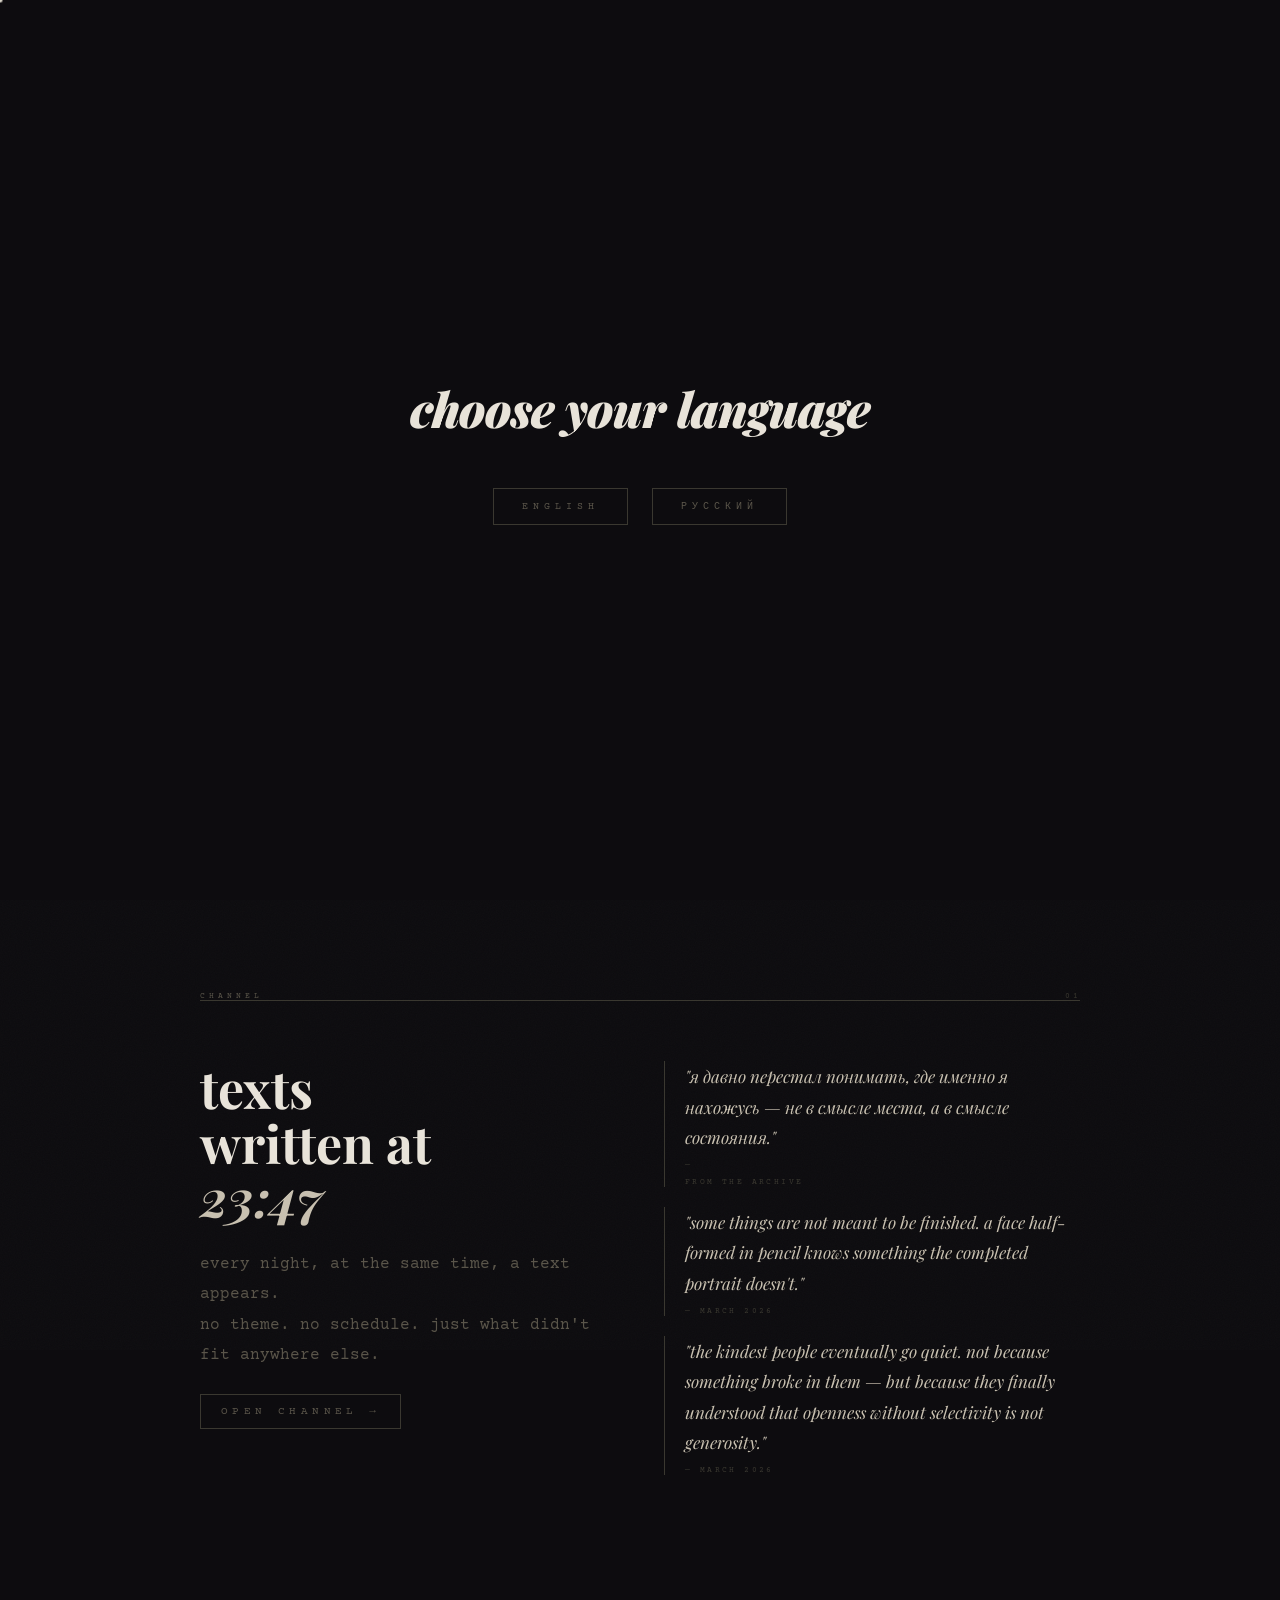
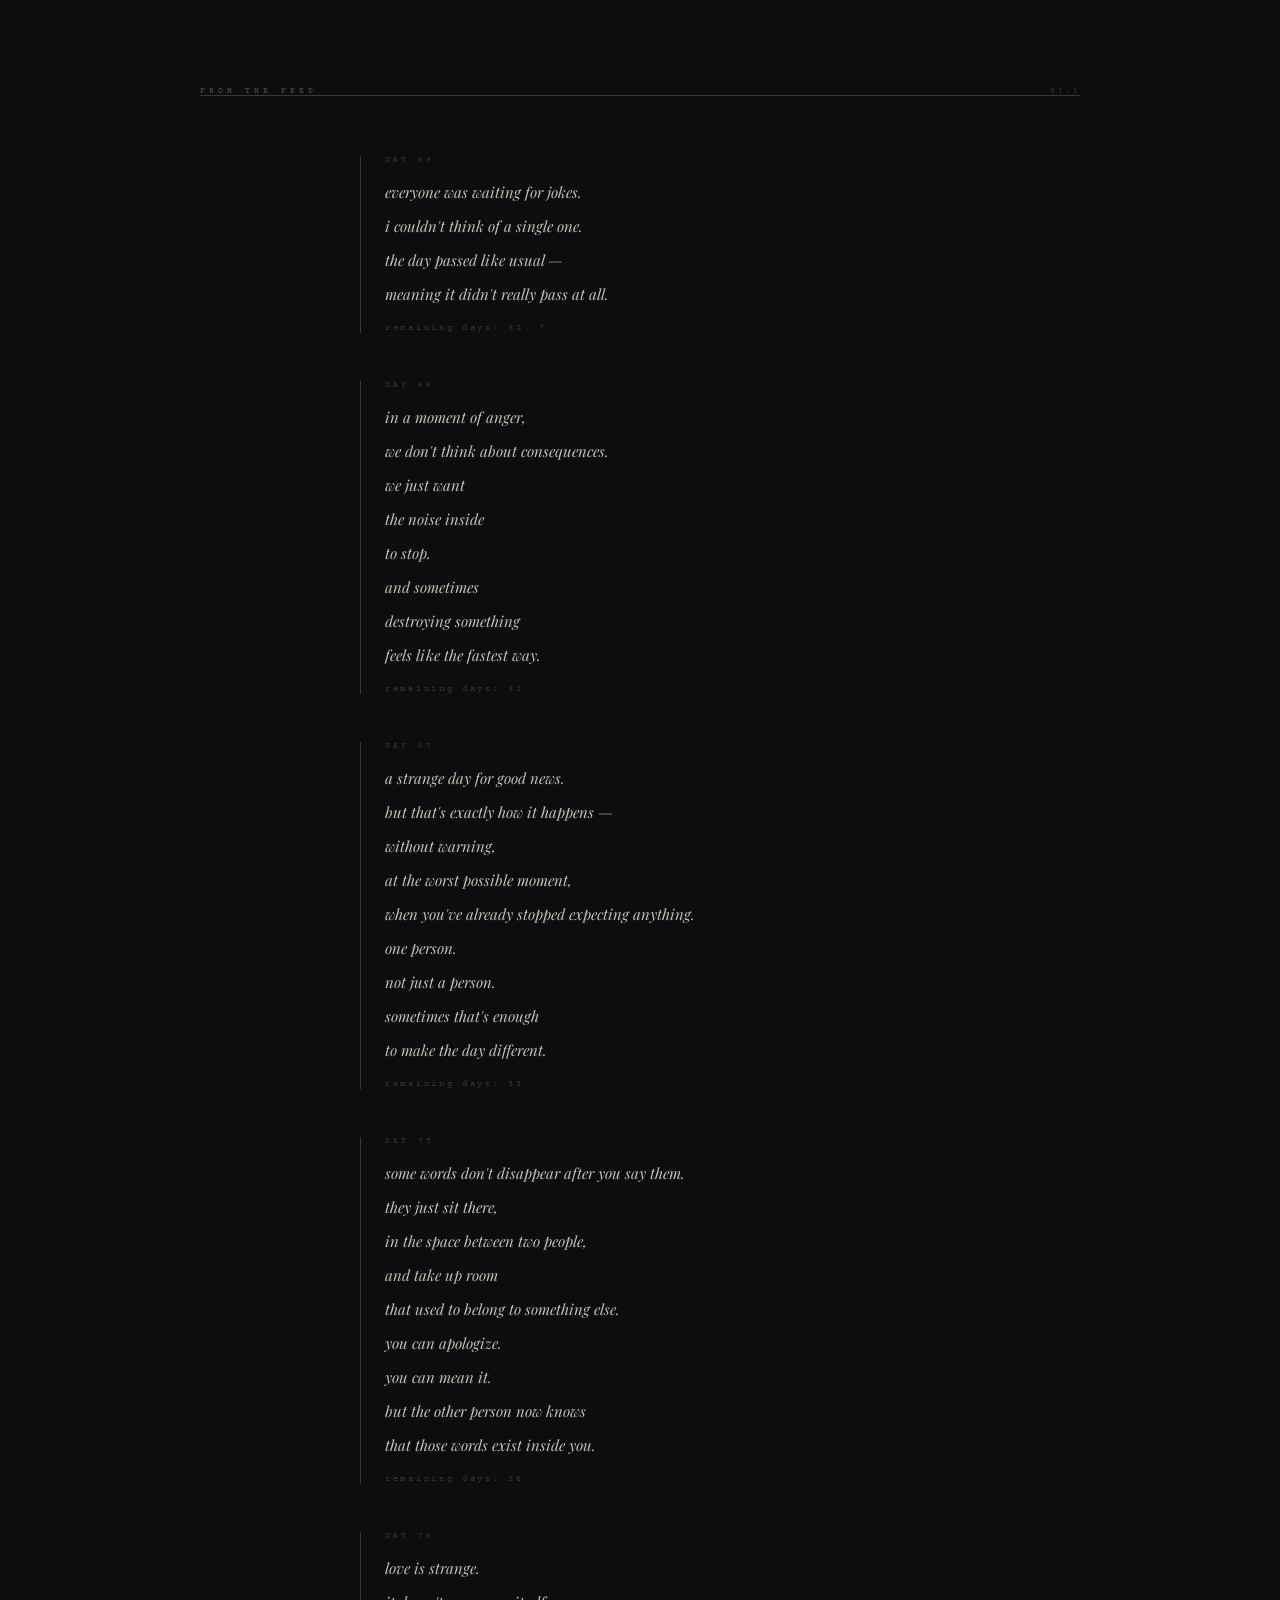
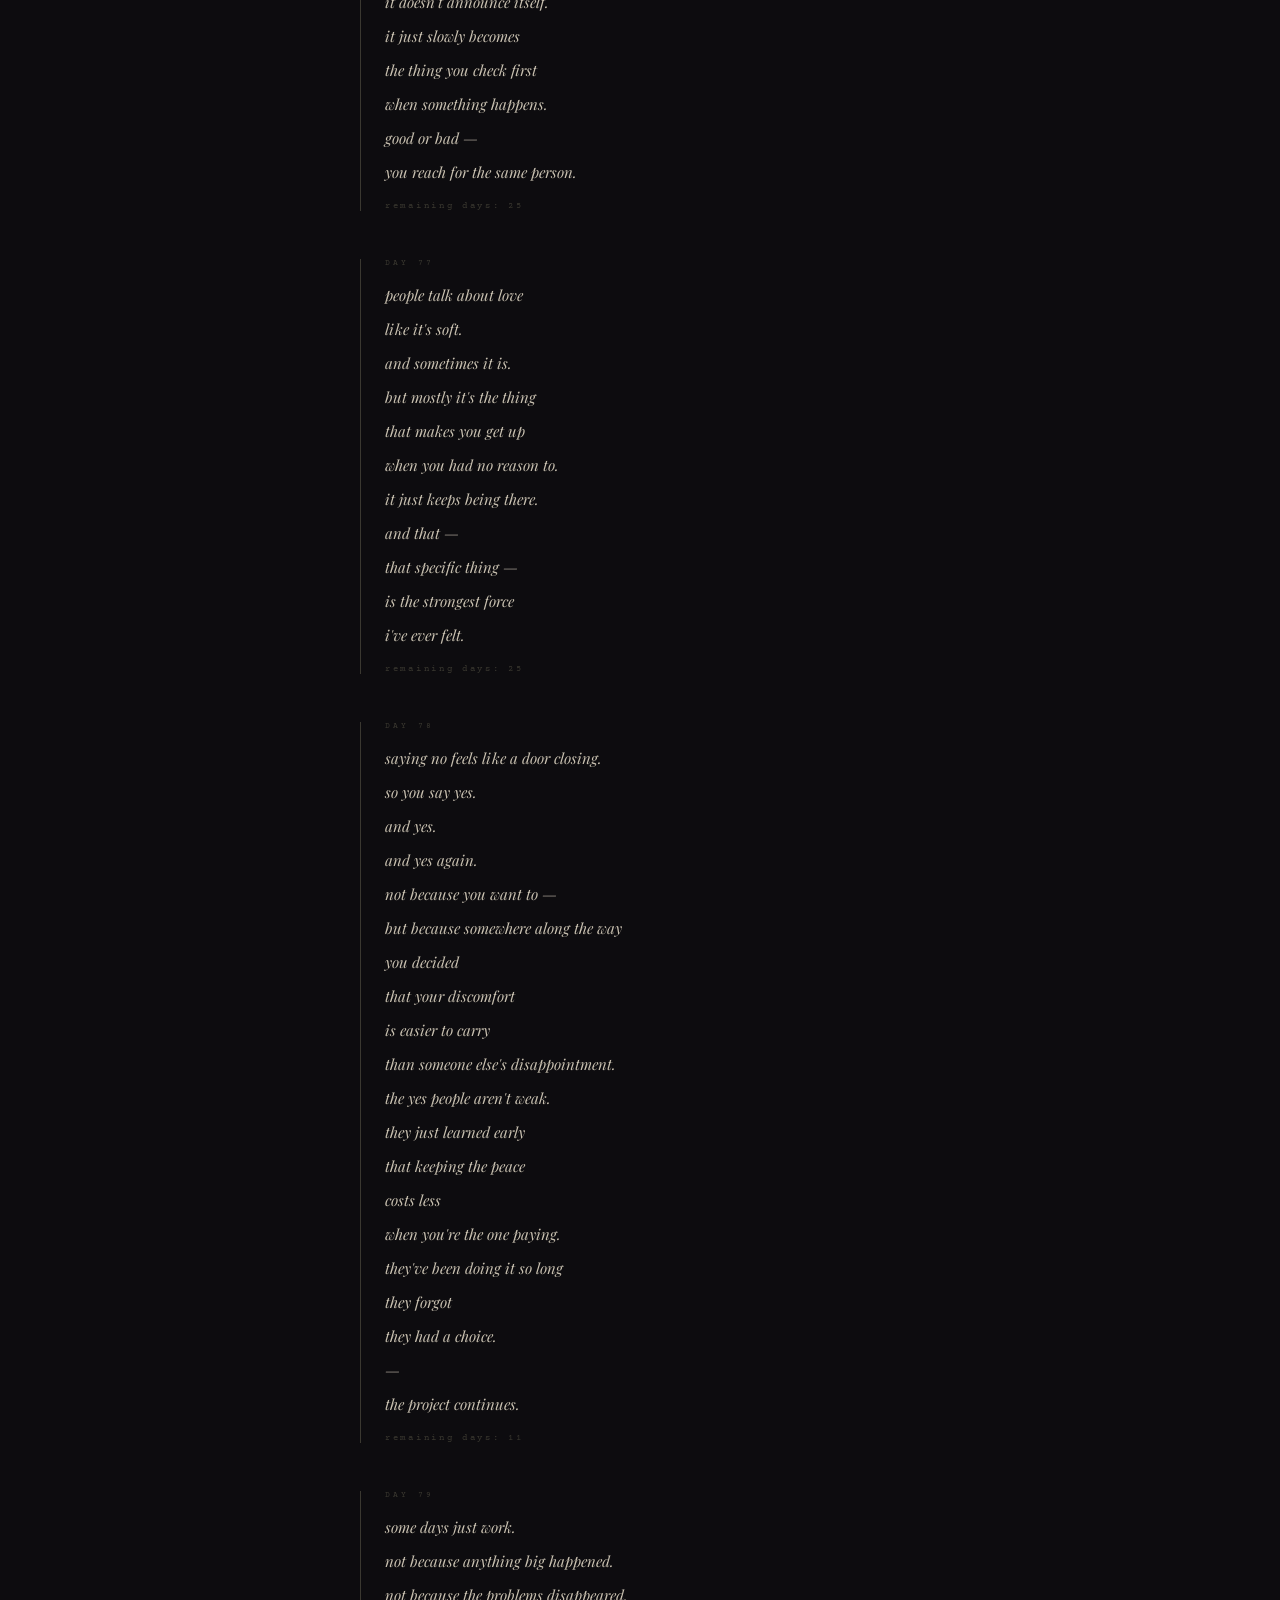
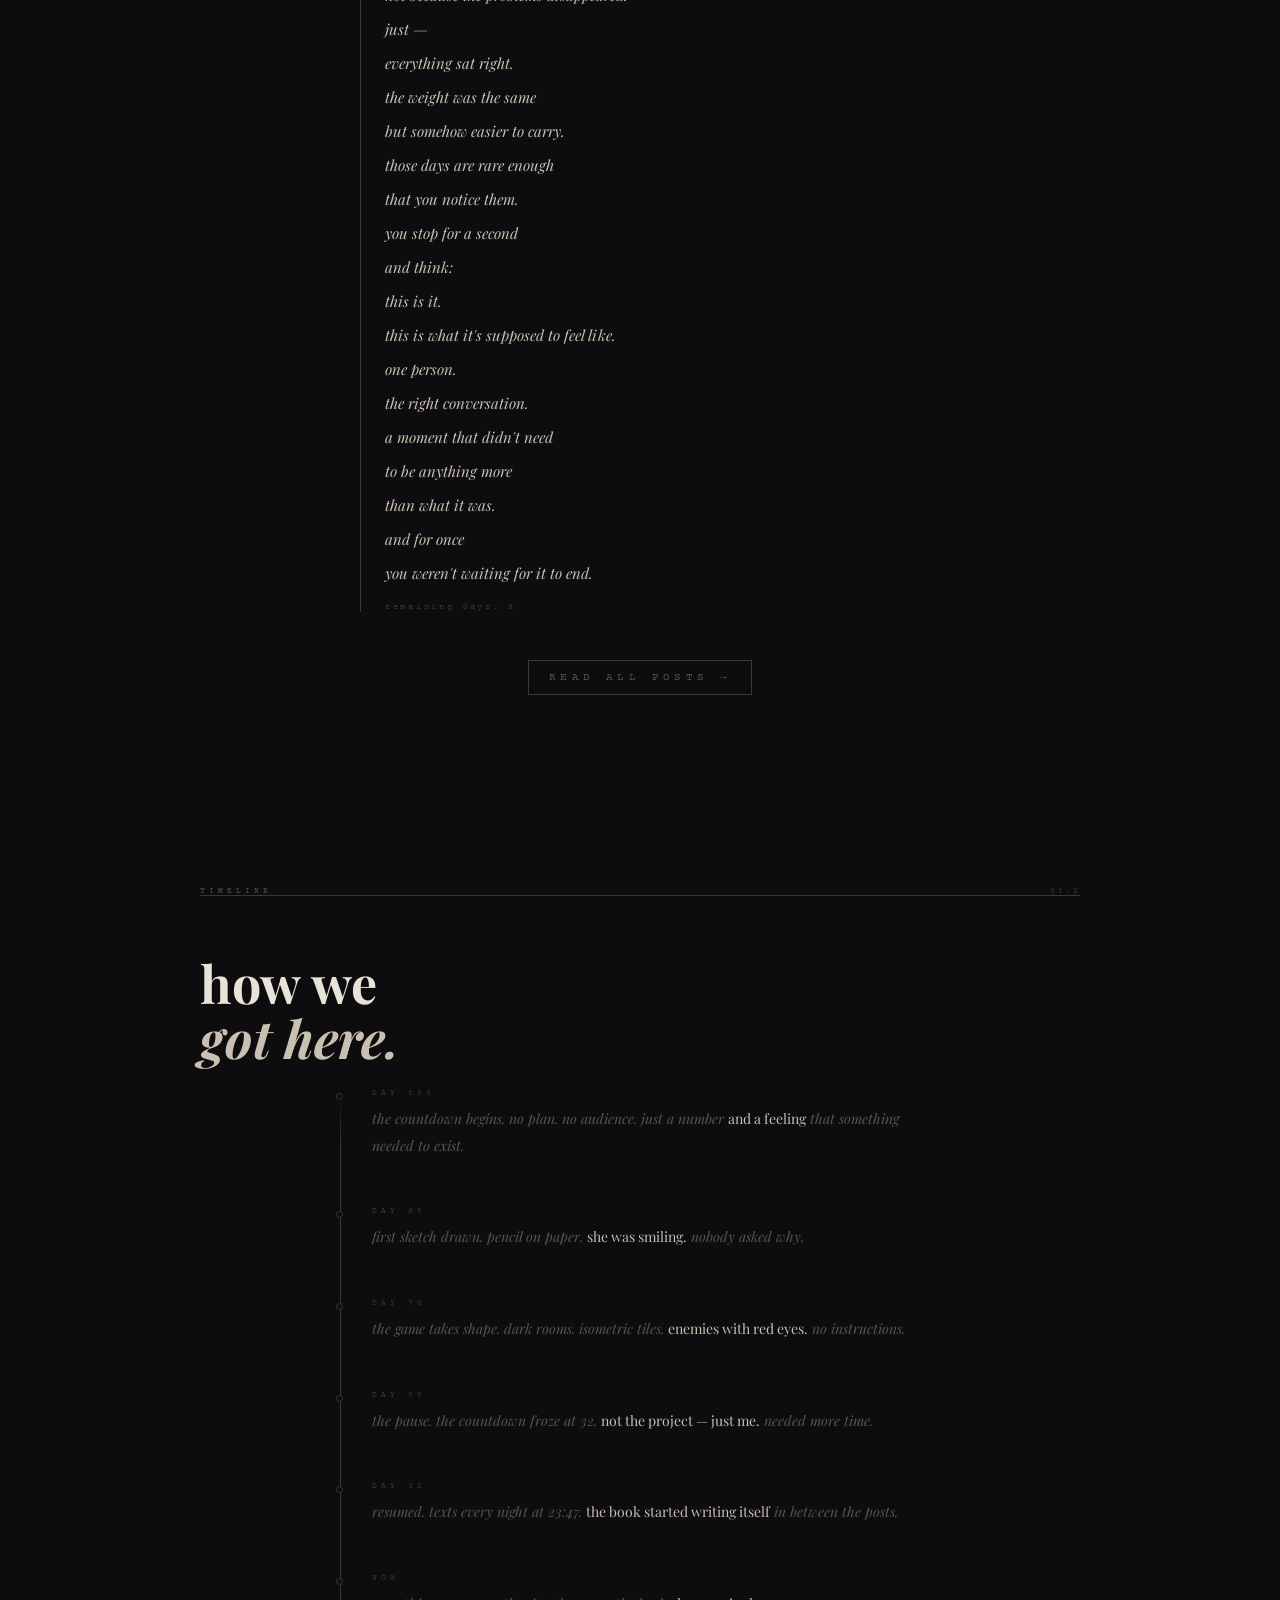
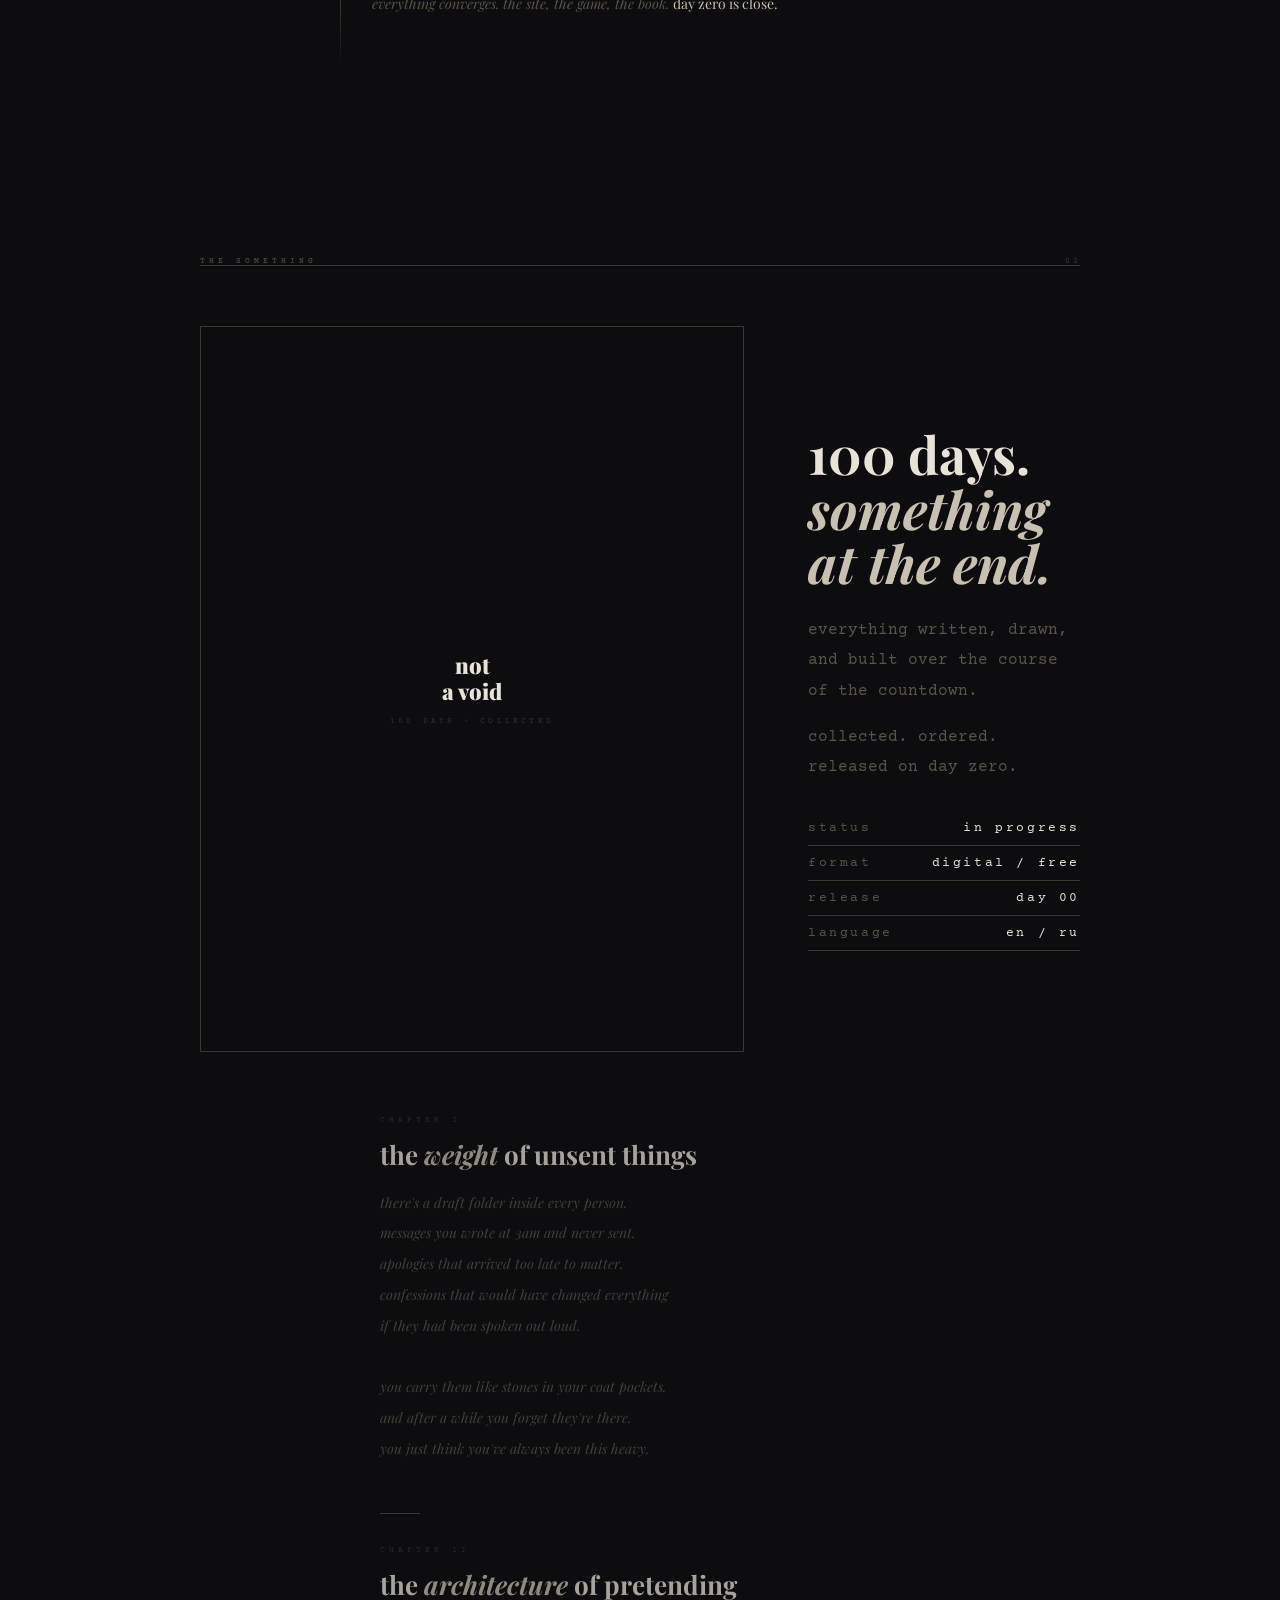
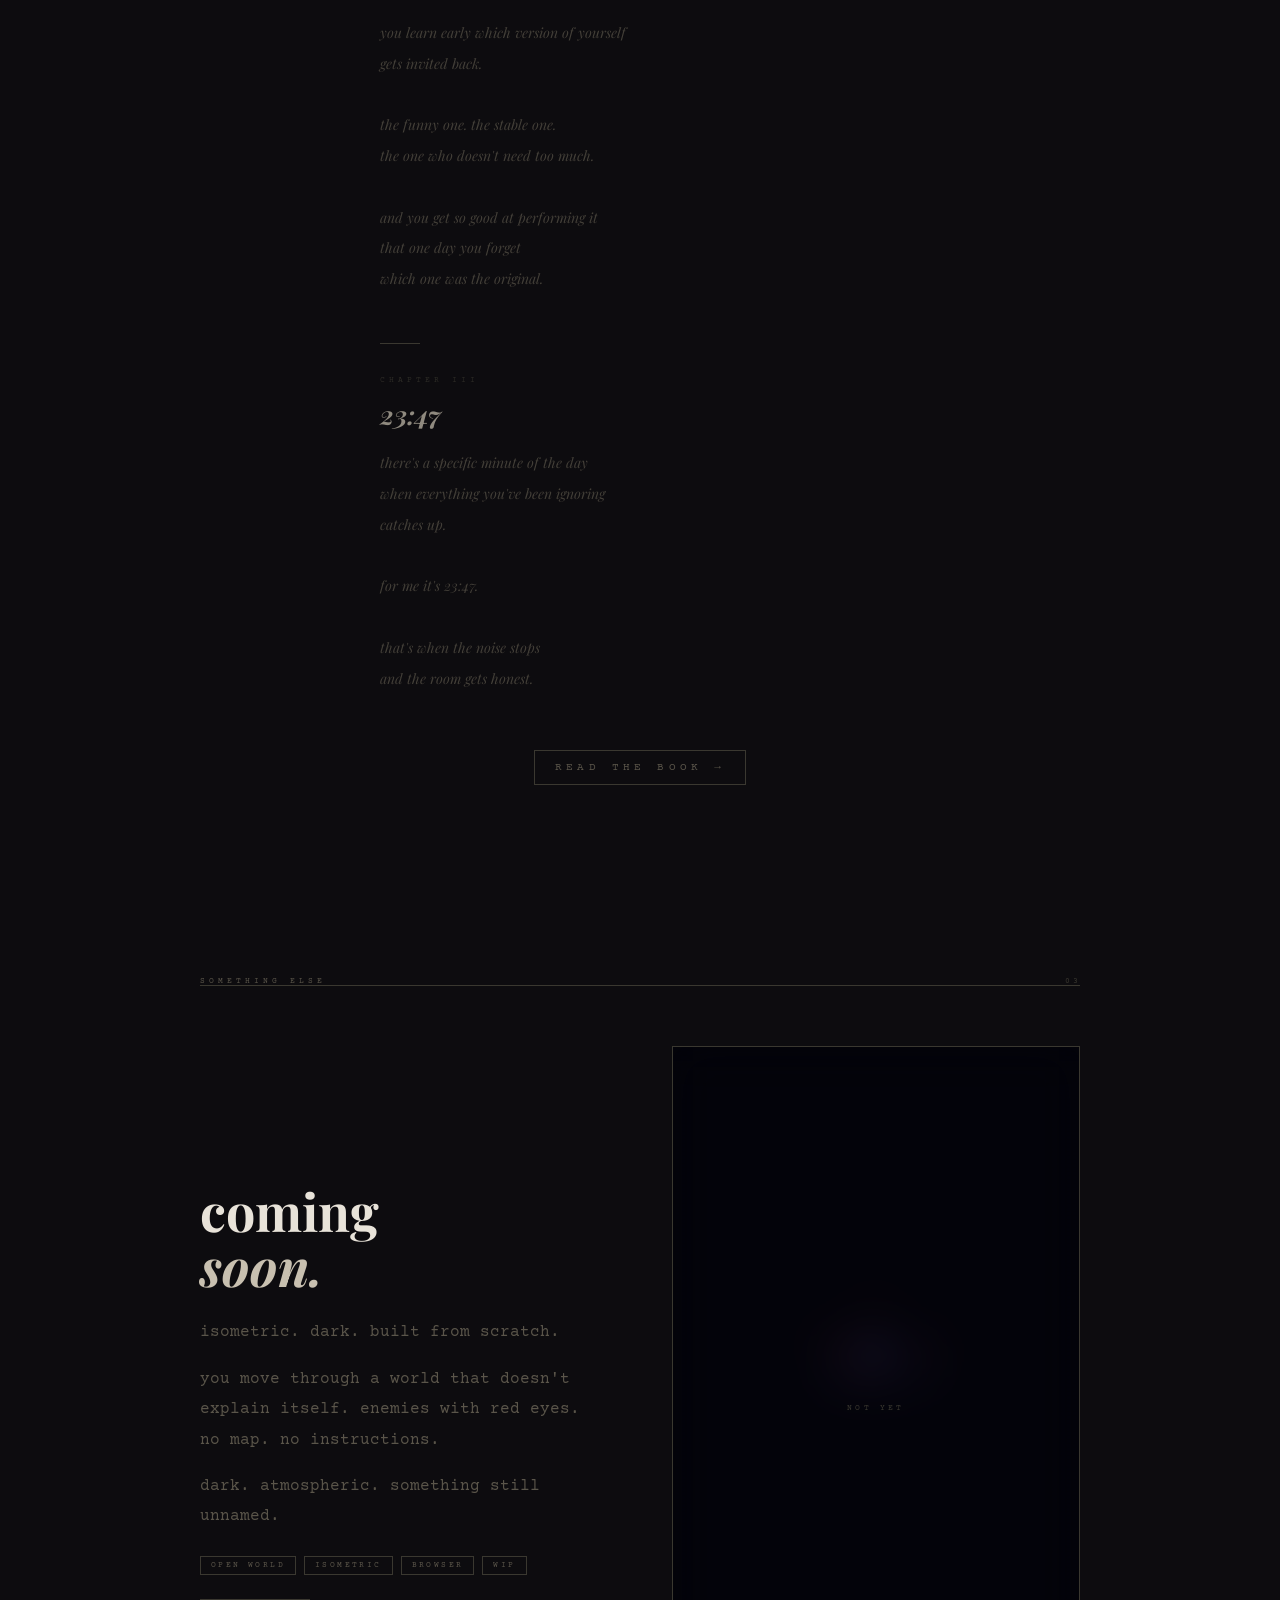
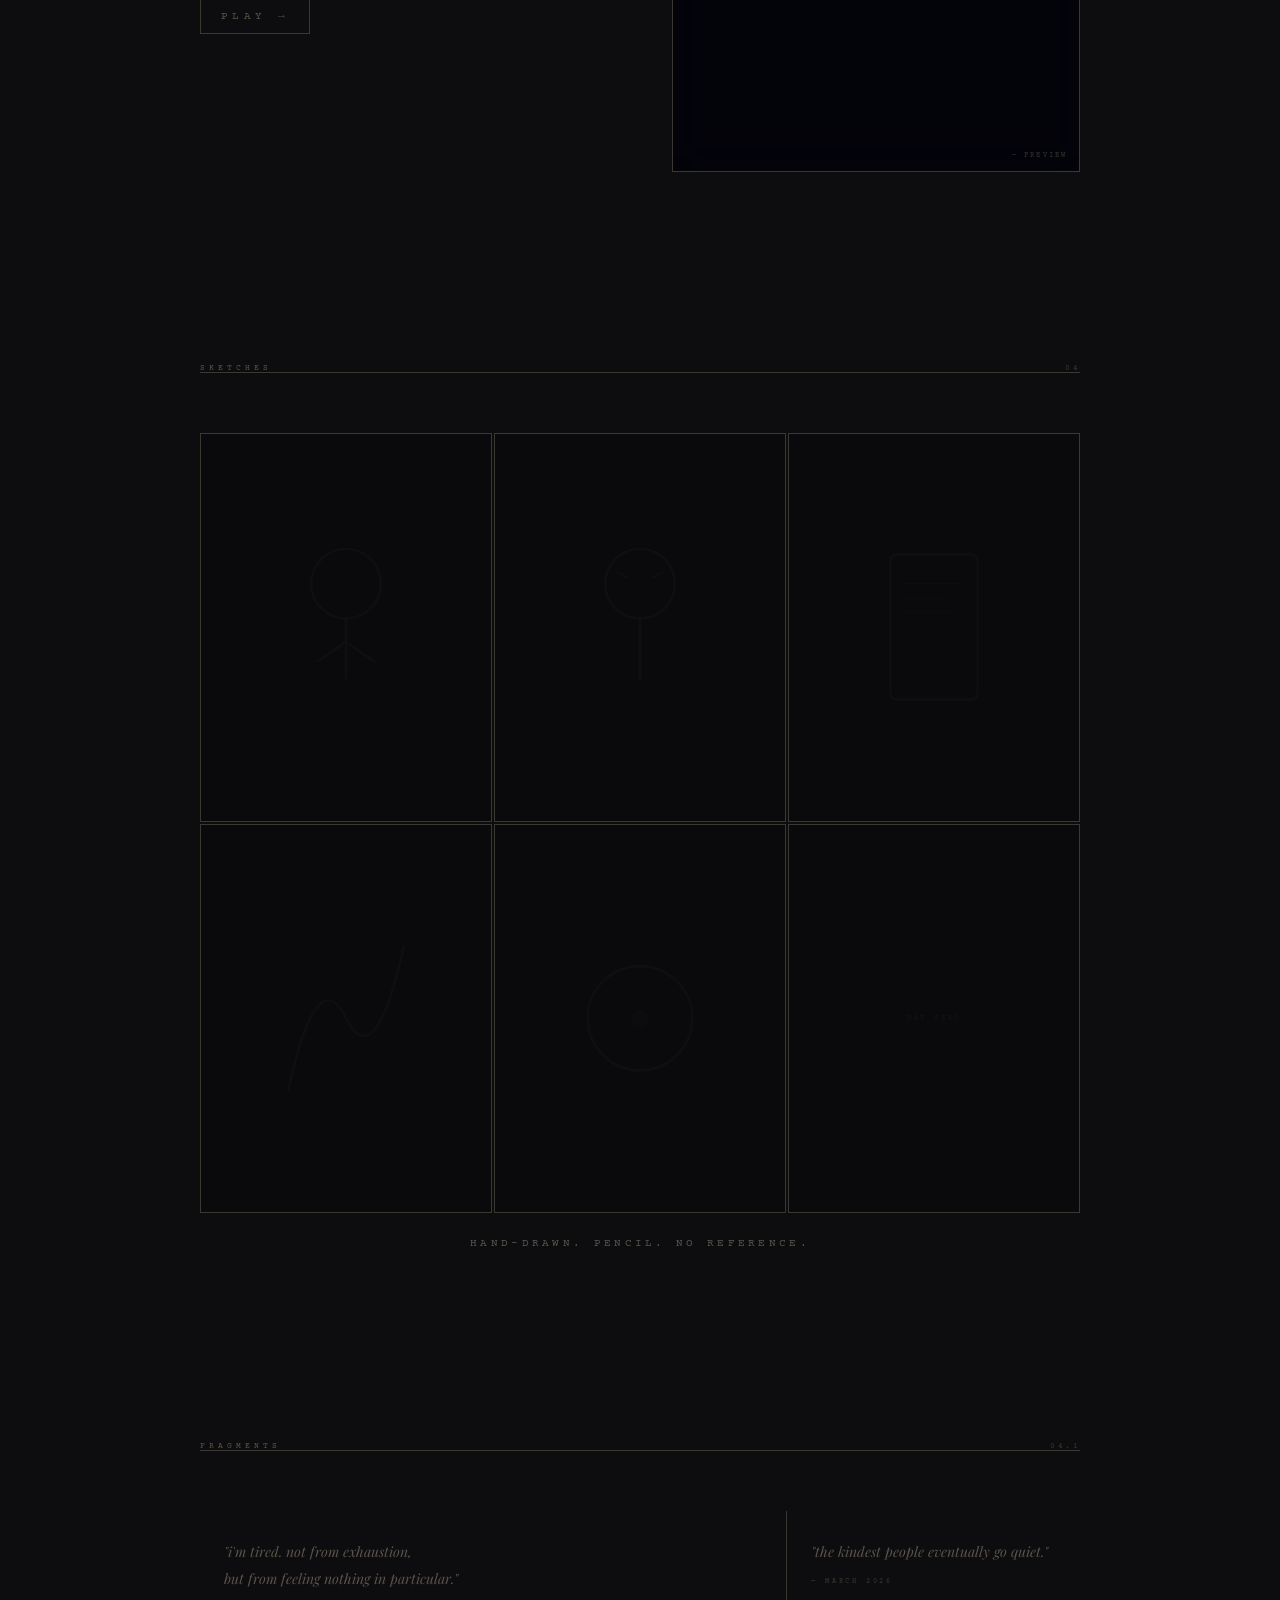
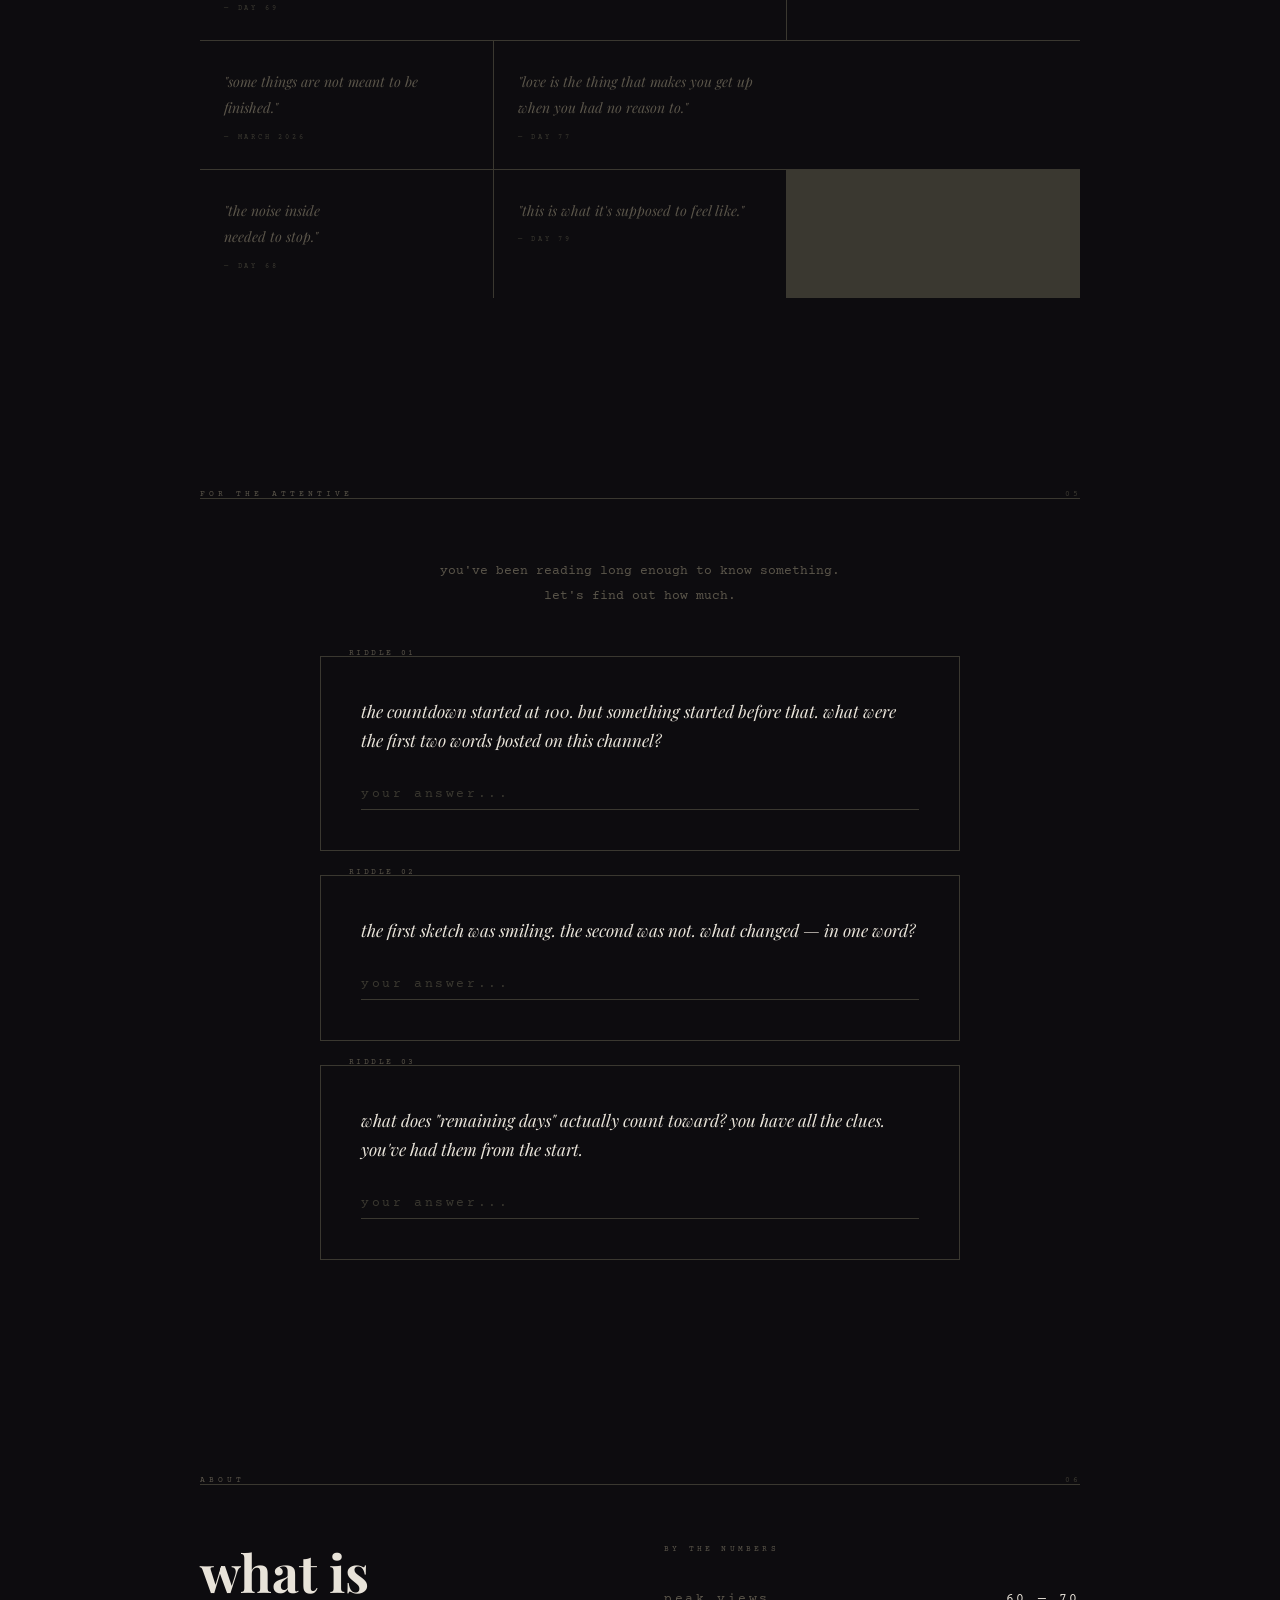
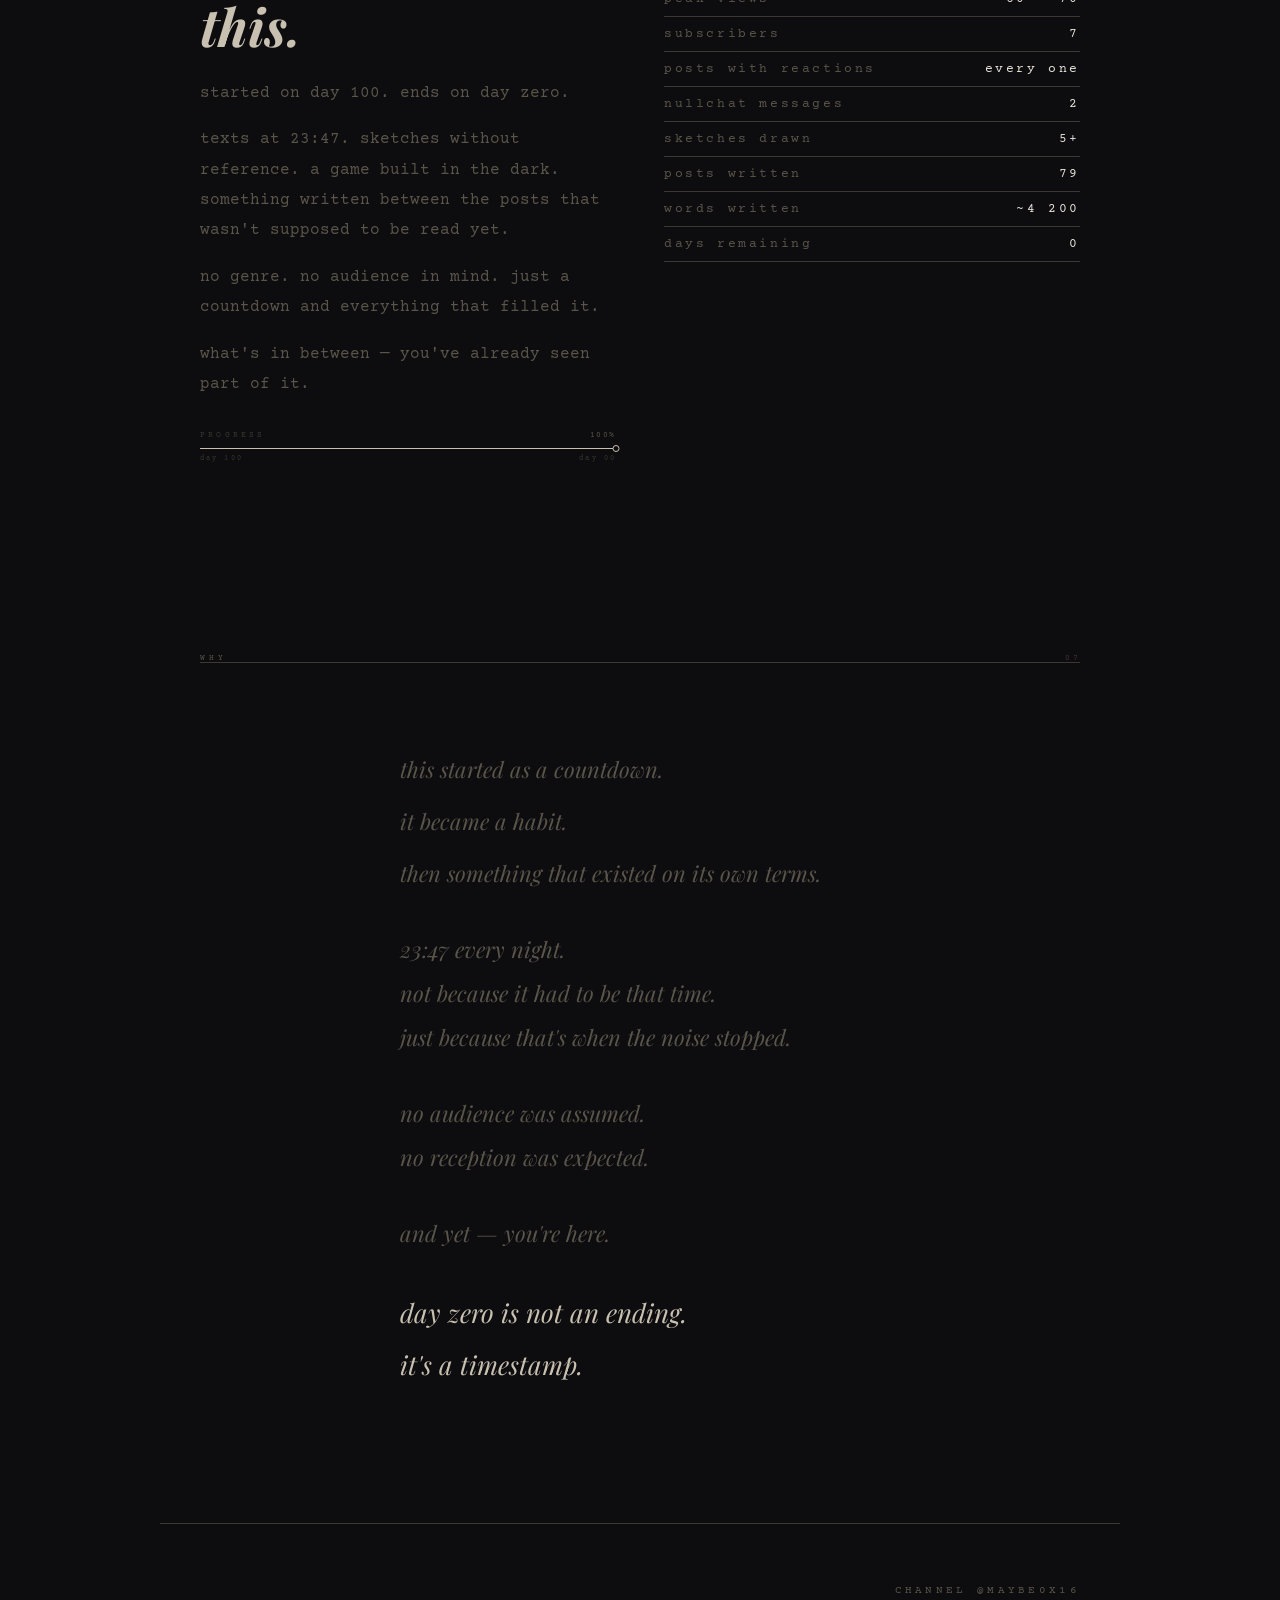
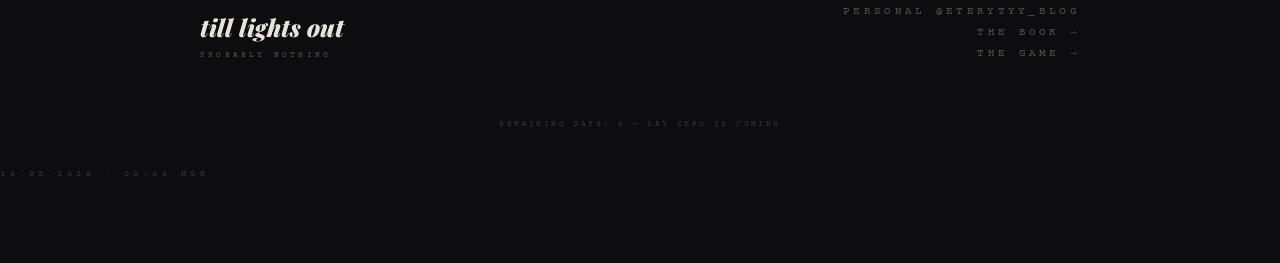
<file: index.html>
<!DOCTYPE html>
<html lang="en">
<head>
<meta charset="UTF-8">
<meta name="viewport" content="width=device-width, initial-scale=1.0">
<title>#till_lights_out</title>
<style>
@import url('https://fonts.googleapis.com/css2?family=Playfair+Display:ital,wght@0,400;0,700;0,900;1,400;1,700&family=Courier+Prime:ital@0;1&display=swap');

*,*::before,*::after{margin:0;padding:0;box-sizing:border-box}

:root{
  --bg:#0d0c0f;
  --paper:#e8e3d9;
  --dim:#3a3830;
  --muted:#5a554a;
  --accent:#c8c0b0;
}

html{scroll-behavior:smooth}

body{
  background:var(--bg);
  color:var(--paper);
  font-family:'Courier Prime',monospace;
  overflow-x:hidden;
  cursor:none;
}

/* ambient bg gradient */
body::before{
  content:'';
  position:fixed;
  inset:0;
  z-index:0;
  background:
    radial-gradient(ellipse 60% 40% at 20% 50%, rgba(40,30,60,0.5) 0%, transparent 70%),
    radial-gradient(ellipse 40% 60% at 80% 30%, rgba(20,40,50,0.4) 0%, transparent 70%),
    radial-gradient(ellipse 50% 50% at 50% 80%, rgba(30,20,40,0.3) 0%, transparent 70%);
  pointer-events:none;
  animation:ambientShift 12s ease-in-out infinite alternate;
}
@keyframes ambientShift{
  0%{opacity:0.6}
  50%{opacity:1}
  100%{opacity:0.7}
}

::-webkit-scrollbar{width:2px}
::-webkit-scrollbar-track{background:var(--bg)}
::-webkit-scrollbar-thumb{background:var(--dim)}

.cursor{
  position:fixed;width:5px;height:5px;
  background:var(--paper);border-radius:50%;
  pointer-events:none;z-index:9999;
  transform:translate(-50%,-50%);
  mix-blend-mode:difference;
}

#canvas{position:fixed;inset:0;z-index:0;pointer-events:none}

.noise{
  position:fixed;inset:-50%;z-index:1;pointer-events:none;
  opacity:0.025;
  animation:noiseAnim 0.15s steps(1) infinite;
  background-image:url("data:image/svg+xml,%3Csvg viewBox='0 0 300 300' xmlns='http://www.w3.org/2000/svg'%3E%3Cfilter id='n'%3E%3CfeTurbulence type='fractalNoise' baseFrequency='0.85' numOctaves='4' stitchTiles='stitch'/%3E%3C/filter%3E%3Crect width='100%25' height='100%25' filter='url(%23n)'/%3E%3C/svg%3E");
  background-size:300px 300px;
}
@keyframes noiseAnim{
  0%{transform:translate(0,0)}20%{transform:translate(-3%,-2%)}
  40%{transform:translate(2%,3%)}60%{transform:translate(-2%,1%)}80%{transform:translate(3%,-3%)}
}

.vignette{
  position:fixed;inset:0;z-index:2;pointer-events:none;
  background:radial-gradient(ellipse at center,transparent 35%,rgba(0,0,0,0.9) 100%);
}

/* HERO */
#hero{
  position:relative;height:100vh;
  display:flex;flex-direction:column;
  align-items:center;justify-content:center;
  z-index:10;text-align:center;padding:0 20px;
}
.hero-eyebrow{
  font-size:9px;letter-spacing:0.5em;
  color:var(--muted);text-transform:uppercase;
  opacity:0;animation:fadeIn 1s ease forwards 0.4s;
}
.hero-title{
  font-family:'Playfair Display',serif;
  font-size:clamp(52px,12vw,120px);
  font-weight:900;line-height:0.9;
  letter-spacing:-0.03em;color:var(--paper);
  margin:20px 0 12px;
  opacity:0;animation:fadeUp 1.2s ease forwards 0.7s;
}
.hero-title em{font-style:italic;font-weight:400;color:var(--accent)}
.hero-sub{
  font-size:10px;letter-spacing:0.3em;
  color:var(--muted);text-transform:uppercase;
  opacity:0;animation:fadeIn 1s ease forwards 1.3s;
}
.hero-divider{
  width:1px;height:80px;
  background:linear-gradient(to bottom,transparent,var(--muted),transparent);
  margin:48px auto;
  opacity:0;animation:fadeIn 1s ease forwards 1.8s;
}
.hero-counter{
  display:flex;flex-direction:column;align-items:center;gap:6px;
  opacity:0;animation:fadeIn 1s ease forwards 2.2s;
}
.hero-counter-label{font-size:8px;letter-spacing:0.5em;color:var(--muted);text-transform:uppercase}
.hero-counter-num{
  font-family:'Playfair Display',serif;
  font-size:clamp(72px,15vw,140px);
  font-weight:900;font-style:italic;color:var(--paper);
  opacity:0.08;line-height:1;transition:opacity 0.5s;user-select:none;
}
.hero-counter-num:hover{opacity:0.5}
.scroll-hint{
  position:absolute;bottom:110px;left:50%;
  transform:translateX(-50%);
  font-size:8px;letter-spacing:0.4em;
  color:var(--muted);text-transform:uppercase;
  opacity:0;white-space:nowrap;
  animation:fadeIn 1s ease forwards 3.5s, bob 2s ease-in-out infinite 4s;
}
@keyframes bob{
  0%,100%{transform:translateX(-50%) translateY(0)}
  50%{transform:translateX(-50%) translateY(4px)}
}

/* SECTIONS */
.wrap{position:relative;z-index:10;padding:100px 40px;max-width:960px;margin:0 auto}
.rule{width:100%;height:1px;background:var(--dim);margin-bottom:60px;position:relative}
.rule::before{
  content:attr(data-label);position:absolute;top:-8px;left:0;
  font-size:8px;letter-spacing:0.5em;color:var(--muted);
  text-transform:uppercase;background:transparent;padding-right:16px;
}
.rule::after{
  content:attr(data-num);position:absolute;top:-8px;right:0;
  font-size:8px;letter-spacing:0.3em;color:var(--dim);
  background:transparent;padding-left:16px;
}

.two-col{display:grid;grid-template-columns:1fr 1fr;gap:48px;align-items:start}
.big-head{font-family:'Playfair Display',serif;font-size:clamp(32px,5vw,52px);font-weight:700;line-height:1.05;margin-bottom:24px}
.big-head em{font-style:italic;color:var(--accent)}
.body-text{font-size:16px;line-height:1.9;color:var(--muted);margin-bottom:16px}
.excerpt{border-left:1px solid var(--dim);padding-left:20px;margin-bottom:20px}
.excerpt p{font-family:'Playfair Display',serif;font-style:italic;font-size:17px;line-height:1.8;color:var(--accent)}
.excerpt span{display:block;margin-top:8px;font-size:8px;letter-spacing:0.3em;color:var(--dim);text-transform:uppercase}
.btn{
  display:inline-block;font-size:11px;letter-spacing:0.4em;
  text-transform:uppercase;color:var(--muted);text-decoration:none;
  border:1px solid var(--dim);padding:10px 20px;
  transition:all 0.3s;margin-top:8px;font-family:'Courier Prime',monospace;
}
.btn:hover{color:var(--paper);border-color:var(--accent);background:rgba(200,192,176,0.04)}

/* BOOK */
.book-grid{display:grid;grid-template-columns:2fr 1fr;gap:64px;align-items:center}
.book-cover{
  aspect-ratio:3/4;background:#0d0c0f;border:1px solid var(--dim);
  display:flex;flex-direction:column;align-items:center;justify-content:center;
  gap:12px;position:relative;overflow:hidden;
}
.book-cover::before{content:none}
.book-cover-title{font-family:'Playfair Display',serif;font-size:22px;font-weight:900;color:var(--paper);text-align:center;padding:0 20px;line-height:1.2;position:relative;z-index:1}
.book-cover-sub{font-size:8px;letter-spacing:0.4em;color:var(--muted);text-transform:uppercase;position:relative;z-index:1}
.meta-table{margin-top:28px;display:flex;flex-direction:column;gap:0}
.meta-row{display:flex;justify-content:space-between;font-size:13px;letter-spacing:0.2em;padding:10px 0;border-bottom:1px solid var(--dim);gap:16px}
.meta-row span:first-child{color:var(--muted);white-space:nowrap;flex-shrink:0}
.meta-row span:last-child{color:var(--paper);text-align:right;word-break:break-word}
.meta-row span:first-child{color:var(--muted)}
.meta-row span:last-child{color:var(--paper)}

/* GAME */
.game-grid{display:grid;grid-template-columns:1fr 1fr;gap:64px;align-items:center}
.game-screen{aspect-ratio:9/16;background:#050508;border:1px solid var(--dim);position:relative;overflow:hidden}
.game-screen canvas{width:100%;height:100%;display:block}
.game-scanline{
  position:absolute;inset:0;
  background:repeating-linear-gradient(0deg,transparent,transparent 3px,rgba(0,0,0,0.08) 3px,rgba(0,0,0,0.08) 4px);
  pointer-events:none;z-index:2;
}
.game-label{position:absolute;bottom:12px;right:12px;font-size:7px;letter-spacing:0.3em;color:var(--dim);text-transform:uppercase;z-index:3}
.tags{display:flex;flex-wrap:wrap;gap:8px;margin-top:24px}
.tag{font-size:8px;letter-spacing:0.3em;color:var(--muted);border:1px solid var(--dim);padding:4px 10px;text-transform:uppercase}

/* GALLERY */
.gallery{display:grid;grid-template-columns:repeat(3,1fr);gap:2px}
.gitem{aspect-ratio:3/4;background:#0d0c0f;border:1px solid var(--dim);position:relative;overflow:hidden}
.gitem::after{content:'';position:absolute;inset:0;background:rgba(0,0,0,0.2);transition:opacity 0.4s}
.gitem:hover::after{opacity:0}
.gitem-inner{width:100%;height:100%;display:flex;align-items:center;justify-content:center;font-size:9px;letter-spacing:0.4em;color:var(--dim);text-transform:uppercase;opacity:0.4}
.gallery-caption{text-align:center;font-size:11px;letter-spacing:0.3em;color:var(--muted);text-transform:uppercase;margin-top:24px}

/* RIDDLES */
.riddle-intro{font-size:13px;line-height:1.9;color:var(--muted);margin-bottom:48px;text-align:center;max-width:500px;margin-left:auto;margin-right:auto}
.riddle-block{border:1px solid var(--dim);padding:40px;margin-bottom:24px;position:relative;max-width:640px;margin-left:auto;margin-right:auto;transition:border-color 0.3s}
.riddle-block:hover{border-color:var(--muted)}
.riddle-num{position:absolute;top:-8px;left:20px;font-size:8px;letter-spacing:0.3em;color:var(--muted);background:transparent;padding:0 8px;text-transform:uppercase}
.riddle-q{font-family:'Playfair Display',serif;font-style:italic;font-size:17px;line-height:1.7;color:var(--paper);margin-bottom:24px}
.riddle-input{width:100%;background:transparent;border:none;border-bottom:1px solid var(--dim);color:var(--paper);font-family:'Courier Prime',monospace;font-size:13px;letter-spacing:0.2em;padding:8px 0;outline:none;transition:border-color 0.3s}
.riddle-input::placeholder{color:var(--dim)}
.riddle-input:focus{border-color:var(--accent)}
.riddle-feedback{display:none;margin-top:14px;font-size:11px;letter-spacing:0.25em;text-transform:uppercase}
.riddle-feedback.show{display:block;color:var(--accent)}
.riddle-feedback.wrong{display:block;color:#7a3535}

/* FOOTER */
footer{position:relative;z-index:10;padding:60px 40px;max-width:960px;margin:0 auto;display:flex;justify-content:space-between;align-items:flex-end;border-top:1px solid var(--dim)}
.footer-l{display:flex;flex-direction:column;gap:8px}
.footer-title{font-family:'Playfair Display',serif;font-size:24px;font-weight:900;font-style:italic;color:var(--paper)}
.footer-sub{font-size:8px;letter-spacing:0.4em;color:var(--muted);text-transform:uppercase}
.footer-links{display:flex;flex-direction:column;gap:8px;align-items:flex-end}
.footer-links a{font-size:11px;letter-spacing:0.3em;color:var(--muted);text-decoration:none;text-transform:uppercase;transition:color 0.3s}
.footer-links a:hover{color:var(--paper)}
.footer-copy{position:relative;z-index:10;text-align:center;font-size:8px;letter-spacing:0.3em;color:var(--dim);text-transform:uppercase;padding-bottom:40px}

/* ANIMATIONS */
@keyframes fadeIn{from{opacity:0}to{opacity:1}}
@keyframes fadeUp{from{opacity:0;transform:translateY(16px)}to{opacity:1;transform:translateY(0)}}
.reveal{opacity:0;transform:translateY(20px);transition:opacity 0.8s ease,transform 0.8s ease}
.reveal.visible{opacity:1;transform:translateY(0)}

/* SECRETS */
.secret-overlay{
  display:none;position:fixed;inset:0;z-index:1000;
  background:rgba(0,0,0,0);
  align-items:center;justify-content:center;
  flex-direction:column;gap:24px;padding:40px;text-align:center;
  transition:background 0.6s ease;
}
.secret-overlay.active{background:rgba(0,0,0,0.97)}
.secret-inner{opacity:0;transform:translateY(8px);transition:opacity 0.8s ease 0.4s,transform 0.8s ease 0.4s}
.secret-overlay.active .secret-inner{opacity:1;transform:translateY(0)}
.secret-text{
  font-family:'Playfair Display',serif;font-style:italic;
  font-size:clamp(16px,2.5vw,26px);color:#e8e3d9;
  line-height:1.9;max-width:480px;position:relative;
}
.secret-text::before{
  content:'';position:absolute;inset:-20px;
  background:repeating-linear-gradient(0deg,transparent,transparent 2px,rgba(255,255,255,0.01) 2px,rgba(255,255,255,0.01) 4px);
  pointer-events:none;animation:scanReveal 1.2s ease forwards;
}
@keyframes scanReveal{
  0%{opacity:1;transform:translateY(-100%)}
  100%{opacity:0;transform:translateY(100%)}
}
@keyframes glitchIn{
  0%  {clip-path:inset(40% 0 60% 0);transform:translate(-4px,0);opacity:0.3}
  20% {clip-path:inset(10% 0 85% 0);transform:translate(4px,0);opacity:0.6}
  40% {clip-path:inset(60% 0 20% 0);transform:translate(-2px,0);opacity:0.4}
  60% {clip-path:inset(80% 0 5% 0);transform:translate(2px,0);opacity:0.7}
  80% {clip-path:inset(0% 0 90% 0);transform:translate(0,0);opacity:0.9}
  100%{clip-path:inset(0% 0 0% 0);transform:translate(0,0);opacity:1}
}
.secret-text.glitching{animation:glitchIn 0.6s steps(1) forwards}
.secret-close{font-size:8px;letter-spacing:0.4em;color:#2a2820;text-transform:uppercase;margin-top:20px;opacity:0;transition:opacity 0.5s ease 1.4s,color 0.3s}
.secret-overlay.active .secret-close{opacity:1}
.secret-close:hover{color:#5a554a}

/* AUDIO */
#audioBtn{
  position:fixed;bottom:32px;right:40px;
  z-index:500;
  background:transparent;border:1px solid var(--dim);
  color:var(--muted);font-family:'Courier Prime',monospace;
  font-size:8px;letter-spacing:0.3em;text-transform:uppercase;
  padding:8px 14px;cursor:none;
  transition:all 0.3s;
}
#audioBtn:hover{color:var(--paper);border-color:var(--accent)}
#lightsOut{
  display:none;position:fixed;inset:0;z-index:2000;
  background:rgba(0,0,0,0);pointer-events:none;
  transition:background 25s ease;
  align-items:center;justify-content:center;
}
#lightsOut.fading{background:rgba(0,0,0,0.97) !important;pointer-events:all}
#lightsOutText{
  font-family:'Playfair Display',serif;font-style:italic;
  font-size:clamp(18px,3vw,28px);color:#e8e3d9;
  line-height:2;text-align:center;
  opacity:0;transition:opacity 6s ease;
  max-width:480px;padding:40px;
}
#lightsOut.fading #lightsOutText{opacity:1 !important;transition-delay:18s !important}

/* LANGUAGE */
#langScreen{
  position:fixed;inset:0;z-index:3000;
  background:var(--bg);
  display:flex;align-items:center;justify-content:center;
  flex-direction:column;gap:48px;
  transition:opacity 0.8s ease;
}
#langScreen.hide{opacity:0;pointer-events:none}
.lang-title{
  font-family:'Playfair Display',serif;
  font-size:clamp(28px,5vw,48px);
  font-weight:900;font-style:italic;
  color:var(--paper);letter-spacing:-0.02em;
}
.lang-btns{display:flex;gap:24px}
.lang-btn{
  font-size:10px;letter-spacing:0.5em;
  text-transform:uppercase;color:var(--muted);
  border:1px solid var(--dim);padding:12px 28px;
  background:transparent;cursor:none;
  font-family:'Courier Prime',monospace;
  transition:all 0.3s;
}
.lang-btn:hover{color:var(--paper);border-color:var(--accent)}

#langSwitch{
  position:fixed;top:24px;right:40px;
  z-index:500;display:flex;gap:0;
}
.ls-btn{
  font-size:8px;letter-spacing:0.3em;
  text-transform:uppercase;color:var(--dim);
  background:transparent;border:none;
  cursor:none;font-family:'Courier Prime',monospace;
  padding:4px 8px;transition:color 0.3s;
}
.ls-btn.active{color:var(--paper)}
.ls-btn:hover{color:var(--muted)}
.ls-sep{font-size:8px;color:var(--dim);line-height:1.8;padding:0 2px}

/* POSTS FEED */
.posts-feed{display:flex;flex-direction:column;gap:48px;max-width:560px;margin:0 auto}
.post-card{border-left:1px solid var(--dim);padding:0 0 0 24px;position:relative;transition:border-color 0.5s}
.post-card:hover{border-color:var(--muted)}
.post-date{font-size:8px;letter-spacing:0.4em;color:var(--dim);text-transform:uppercase;margin-bottom:12px}
.post-body{font-family:'Playfair Display',serif;font-style:italic;font-size:15px;line-height:2;color:var(--accent)}
.post-body br{content:'';display:block;margin:4px 0}
.post-remaining{font-size:9px;letter-spacing:0.3em;color:var(--dim);margin-top:14px;text-transform:lowercase}
.posts-more{text-align:center;margin-top:40px}

/* TIMELINE */
.timeline{position:relative;max-width:600px;margin:0 auto;padding-left:32px}
.timeline::before{content:'';position:absolute;left:0;top:0;bottom:0;width:1px;background:linear-gradient(to bottom,transparent,var(--dim) 10%,var(--dim) 90%,transparent)}
.tl-item{position:relative;padding:0 0 48px 0}
.tl-item::before{content:'';position:absolute;left:-36px;top:4px;width:7px;height:7px;border-radius:50%;border:1px solid var(--dim);background:var(--bg);transition:all 0.4s}
.tl-item:hover::before{border-color:var(--accent);background:var(--accent);box-shadow:0 0 8px rgba(200,192,176,0.3)}
.tl-day{font-size:8px;letter-spacing:0.5em;color:var(--dim);text-transform:uppercase;margin-bottom:8px}
.tl-text{font-family:'Playfair Display',serif;font-style:italic;font-size:14px;line-height:1.9;color:var(--muted)}
.tl-text em{color:var(--accent);font-style:normal}

/* BOOK PREVIEW */
.book-preview{max-width:520px;margin:0 auto}
.book-chapter{margin-bottom:48px;opacity:0.7;transition:opacity 0.5s}
.book-chapter:hover{opacity:1}
.book-ch-num{font-size:8px;letter-spacing:0.5em;color:var(--dim);text-transform:uppercase;margin-bottom:12px}
.book-ch-title{font-family:'Playfair Display',serif;font-size:clamp(18px,3vw,26px);font-weight:700;color:var(--paper);margin-bottom:16px}
.book-ch-title em{font-style:italic;color:var(--accent)}
.book-ch-body{font-family:'Playfair Display',serif;font-style:italic;font-size:14px;line-height:2.2;color:var(--muted)}
.book-ch-divider{width:40px;height:1px;background:var(--dim);margin:32px 0}

/* GALLERY IMPROVED */
.gitem-label{position:absolute;bottom:12px;left:12px;font-size:7px;letter-spacing:0.3em;color:var(--dim);text-transform:uppercase;z-index:2;opacity:0;transition:opacity 0.4s}
.gitem:hover .gitem-label{opacity:1}
.gitem-sketch{width:100%;height:100%;display:flex;align-items:center;justify-content:center;position:relative}
.gitem-sketch svg{width:60%;height:60%;opacity:0.15;transition:opacity 0.4s}
.gitem:hover .gitem-sketch svg{opacity:0.35}

/* MOOD GRID */
.mood-grid{display:grid;grid-template-columns:repeat(3,1fr);gap:1px;background:var(--dim)}
.mood-card{background:var(--bg);padding:28px 24px;position:relative;overflow:hidden;transition:background 0.4s}
.mood-card:hover{background:#13121a}
.mood-card--large{grid-column:span 2}
.mood-quote{font-family:'Playfair Display',serif;font-style:italic;font-size:14px;line-height:1.9;color:var(--muted);transition:color 0.4s}
.mood-card:hover .mood-quote{color:var(--accent)}
.mood-src{font-size:7px;letter-spacing:0.4em;color:var(--dim);text-transform:uppercase;margin-top:12px}

/* MANIFESTO */
.manifesto{max-width:480px;margin:0 auto;padding:24px 0}
.manifesto-line{font-family:'Playfair Display',serif;font-style:italic;font-size:clamp(16px,2.5vw,22px);line-height:2;color:var(--muted);margin-bottom:8px;opacity:0;transform:translateY(12px);transition:opacity 0.8s ease,transform 0.8s ease}
.manifesto-line--gap{margin-top:32px;margin-bottom:32px}
.manifesto-line--accent{color:var(--accent);font-size:clamp(18px,3vw,26px);margin-top:32px}
.manifesto.visible .manifesto-line:nth-child(1){opacity:1;transform:none;transition-delay:0.1s}
.manifesto.visible .manifesto-line:nth-child(2){opacity:1;transform:none;transition-delay:0.3s}
.manifesto.visible .manifesto-line:nth-child(3){opacity:1;transform:none;transition-delay:0.5s}
.manifesto.visible .manifesto-line:nth-child(4){opacity:1;transform:none;transition-delay:0.7s}
.manifesto.visible .manifesto-line:nth-child(5){opacity:1;transform:none;transition-delay:0.9s}
.manifesto.visible .manifesto-line:nth-child(6){opacity:1;transform:none;transition-delay:1.1s}
.manifesto.visible .manifesto-line:nth-child(7){opacity:1;transform:none;transition-delay:1.4s}

@media(max-width:700px){
  .mood-grid{grid-template-columns:1fr}
  .mood-card--large{grid-column:span 1}
}

@media(max-width:700px){
  .two-col,.book-grid,.game-grid{grid-template-columns:1fr}
  .gallery{grid-template-columns:repeat(2,1fr)}
  footer{flex-direction:column;gap:24px;align-items:flex-start}
  .footer-links{align-items:flex-start}
  .timeline{padding-left:24px}
  .tl-item::before{left:-28px}
  .posts-feed{gap:36px}
  .post-card{padding-left:16px}
  .mood-grid{grid-template-columns:1fr}
  .mood-card--large{grid-column:span 1}
  .manifesto{padding:16px 0}
}
</style>
</head>
<body>

<audio id="bgAudio" loop preload="none">
  <source src="Hozuki_-_oblivion.mp3" type="audio/mpeg">
</audio>
<div id="cursor" class="cursor"></div>
<button id="audioBtn">♪ play</button>
<canvas id="canvas"></canvas>
<div class="noise"></div>
<div class="vignette"></div>

<!-- LANG SCREEN -->
<div id="langScreen">
  <p class="lang-title">choose your language</p>
  <div class="lang-btns">
    <button class="lang-btn" onclick="setLang('en')">english</button>
    <button class="lang-btn" onclick="setLang('ru')">русский</button>
  </div>
</div>

<!-- LANG SWITCHER -->
<div id="langSwitch">
  <button class="ls-btn active" id="lsEn" onclick="setLang('en')">en</button>
  <span class="ls-sep">/</span>
  <button class="ls-btn" id="lsRu" onclick="setLang('ru')">ru</button>
</div>

<!-- SECRETS -->
<div id="secret1" class="secret-overlay">
  <div class="secret-inner">
    <p class="secret-text">"you weren't supposed to find this.<br>or maybe you were.<br><br>this was never just a countdown."</p>
    <p class="secret-close">click anywhere to close</p>
  </div>
</div>
<div id="secret2" class="secret-overlay">
  <div class="secret-inner">
    <p class="secret-text">"this was a social experiment.<br><br>you were part of it<br>from the first day.<br><br>thank you for participating."</p>
    <p class="secret-close">click anywhere to close</p>
  </div>
</div>
<div id="secret3" class="secret-overlay">
  <div class="secret-inner">
    <p class="secret-text">"she was never supposed to smile.<br><br>it just happened.<br><br>i left it because correcting it<br>would have been a kind of lie."</p>
    <p class="secret-close">click anywhere to close</p>
  </div>
</div>
<div id="secret4" class="secret-overlay">
  <div class="secret-inner">
    <p class="secret-text">"you scrolled past everything<br>and came back to the beginning.<br><br>that's not curiosity.<br>that's recognition.<br><br>you've been carrying<br>an unopened file too."</p>
    <p class="secret-close">click anywhere to close</p>
  </div>
</div>

<!-- LIGHTS OUT -->
<div id="lightsOut">
  <div id="lightsOutText">
    "the lights went out.<br>but you're still here.<br>that means something."
  </div>
</div>

<!-- HERO -->
<div id="hero">
  <span class="hero-eyebrow">#till_lights_out — <span id="tEyebrow">something started</span><span id="dot" style="cursor:none;user-select:none;opacity:0.15;">.</span></span>
  <h1 class="hero-title">not<br><em>a void</em></h1>
  <span class="hero-sub" id="tHeroSub">a project in progress</span>
  <div class="hero-divider"></div>
  <div class="hero-counter">
    <span class="hero-counter-label" id="tHeroLabel">remaining days</span>
    <div class="hero-counter-num" id="heroNum">34</div>
  </div>
  <span class="scroll-hint" id="tScrollHint">↓ scroll</span>
</div>

<!-- CHANNEL -->
<div class="wrap">
  <div class="rule t-rule" data-label-en="channel" data-label-ru="канал" data-label="channel" data-num="01"></div>
  <div class="two-col reveal">
    <div>
      <h2 class="big-head" id="tChHead">texts<br>written at<br><em>23:47</em></h2>
      <p class="body-text" id="tChBody">every night, at the same time, a text appears.<br>no theme. no schedule. just what didn't fit anywhere else.</p>
      <a href="https://t.me/maybe0x16" target="_blank" class="btn" id="tChBtn">open channel →</a>
    </div>
    <div>
      <div class="excerpt">
        <p>"я давно перестал понимать, где именно я нахожусь — не в смысле места, а в смысле состояния."</p>
        <span>— <span id="tChArch">from the archive</span></span>
      </div>
      <div class="excerpt">
        <p>"some things are not meant to be finished. a face half-formed in pencil knows something the completed portrait doesn't."</p>
        <span>— march 2026</span>
      </div>
      <div class="excerpt">
        <p>"the kindest people eventually go quiet. not because something broke in them — but because they finally understood that openness without selectivity is not generosity."</p>
        <span>— march 2026</span>
      </div>
    </div>
  </div>
</div>

<!-- POSTS -->
<div class="wrap">
  <div class="rule t-rule" data-label-en="from the feed" data-label-ru="из ленты" data-label="from the feed" data-num="01.1"></div>
  <div class="posts-feed reveal">
    <div class="post-card">
      <div class="post-date">day 69</div>
      <div class="post-body">everyone was waiting for jokes.<br>i couldn't think of a single one.<br><br>the day passed like usual —<br>meaning it didn't really pass at all.</div>
      <div class="post-remaining">remaining days: 32..?</div>
    </div>
    <div class="post-card">
      <div class="post-date" id="tPostDate2">day 68</div>
      <div class="post-body" id="tPostBody2">in a moment of anger,<br>we don't think about consequences.<br><br>we just want<br>the noise inside<br>to stop.<br><br>and sometimes<br>destroying something<br>feels like the fastest way.</div>
      <div class="post-remaining">remaining days: 32</div>
    </div>
    <div class="post-card">
      <div class="post-date" id="tPostDate3">day 67</div>
      <div class="post-body" id="tPostBody3">a strange day for good news.<br><br>but that's exactly how it happens —<br>without warning,<br>at the worst possible moment,<br>when you've already stopped expecting anything.<br><br>one person.<br>not just a person.<br><br>sometimes that's enough<br>to make the day different.</div>
      <div class="post-remaining">remaining days: 32</div>
    </div>
    <div class="post-card">
      <div class="post-date" id="tPostDate4">day 75</div>
      <div class="post-body" id="tPostBody4">some words don't disappear after you say them.<br><br>they just sit there,<br>in the space between two people,<br>and take up room<br>that used to belong to something else.<br><br>you can apologize.<br>you can mean it.<br><br>but the other person now knows<br>that those words exist inside you.</div>
      <div class="post-remaining">remaining days: 26</div>
    </div>
    <div class="post-card">
      <div class="post-date" id="tPostDate5">day 76</div>
      <div class="post-body" id="tPostBody5">love is strange.<br><br>it doesn't announce itself.<br>it just slowly becomes<br>the thing you check first<br>when something happens.<br><br>good or bad —<br>you reach for the same person.</div>
      <div class="post-remaining">remaining days: 25</div>
    </div>
    <div class="post-card">
      <div class="post-date" id="tPostDate6">day 77</div>
      <div class="post-body" id="tPostBody6">people talk about love<br>like it's soft.<br><br>and sometimes it is.<br><br>but mostly it's the thing<br>that makes you get up<br>when you had no reason to.<br><br>it just keeps being there.<br>and that —<br>that specific thing —<br>is the strongest force<br>i've ever felt.</div>
      <div class="post-remaining">remaining days: 25</div>
    </div>
    <div class="post-card">
      <div class="post-date">day 78</div>
      <div class="post-body">saying no feels like a door closing.<br><br>so you say yes.<br>and yes.<br>and yes again.<br><br>not because you want to —<br>but because somewhere along the way<br>you decided<br>that your discomfort<br>is easier to carry<br>than someone else's disappointment.<br><br>the yes people aren't weak.<br>they just learned early<br>that keeping the peace<br>costs less<br>when you're the one paying.<br><br>they've been doing it so long<br>they forgot<br>they had a choice.<br><br>—<br><br>the project continues.</div>
      <div class="post-remaining">remaining days: 11</div>
    </div>
    <div class="post-card">
      <div class="post-date">day 79</div>
      <div class="post-body">some days just work.<br><br>not because anything big happened.<br>not because the problems disappeared.<br><br>just —<br>everything sat right.<br>the weight was the same<br>but somehow easier to carry.<br><br>those days are rare enough<br>that you notice them.<br>you stop for a second<br>and think:<br>this is it.<br>this is what it's supposed to feel like.<br><br>one person.<br>the right conversation.<br>a moment that didn't need<br>to be anything more<br>than what it was.<br><br>and for once<br>you weren't waiting for it to end.</div>
      <div class="post-remaining">remaining days: 8</div>
    </div>
  </div>
  <div class="posts-more"><a href="https://t.me/maybe0x16" target="_blank" class="btn" id="tPostsMore">read all posts →</a></div>
</div>

<!-- TIMELINE -->
<div class="wrap">
  <div class="rule t-rule" data-label-en="timeline" data-label-ru="хронология" data-label="timeline" data-num="01.2"></div>
  <h2 class="big-head reveal" id="tTlHead">how we<br><em>got here.</em></h2>
  <div class="timeline reveal">
    <div class="tl-item">
      <div class="tl-day" id="tTlDay1">day 100</div>
      <div class="tl-text" id="tTlText1">the countdown begins. no plan. no audience. just a number <em>and a feeling</em> that something needed to exist.</div>
    </div>
    <div class="tl-item">
      <div class="tl-day" id="tTlDay2">day 85</div>
      <div class="tl-text" id="tTlText2">first sketch drawn. pencil on paper. <em>she was smiling.</em> nobody asked why.</div>
    </div>
    <div class="tl-item">
      <div class="tl-day" id="tTlDay3">day 70</div>
      <div class="tl-text" id="tTlText3">the game takes shape. dark rooms. isometric tiles. <em>enemies with red eyes.</em> no instructions.</div>
    </div>
    <div class="tl-item">
      <div class="tl-day" id="tTlDay4">day 50</div>
      <div class="tl-text" id="tTlText4">the pause. the countdown froze at 32. <em>not the project — just me.</em> needed more time.</div>
    </div>
    <div class="tl-item">
      <div class="tl-day" id="tTlDay5">day 32</div>
      <div class="tl-text" id="tTlText5">resumed. texts every night at 23:47. <em>the book started writing itself</em> in between the posts.</div>
    </div>
    <div class="tl-item">
      <div class="tl-day" id="tTlDay6">now</div>
      <div class="tl-text" id="tTlText6">everything converges. the site, the game, the book. <em>day zero is close.</em></div>
    </div>
  </div>
</div>

<!-- BOOK -->
<div class="wrap">
  <div class="rule t-rule" data-label-en="the something" data-label-ru="нечто" data-label="the something" data-num="02"></div>
  <div class="book-grid reveal">
    <div class="book-cover">
      <div class="book-cover-title">not<br>a void</div>
      <div class="book-cover-sub" style="opacity:0.5;">100 days · collected</div>
    </div>
    <div>
      <h2 class="big-head" id="tBookHead">100 days.<br><em>something at the end.</em></h2>
      <p class="body-text" id="tBookBody1">everything written, drawn, and built over the course of the countdown.</p>
      <p class="body-text" id="tBookBody2">collected. ordered. released on day zero.</p>
      <div class="meta-table">
        <div class="meta-row"><span id="tBookStatusL">status</span><span id="tBookStatus">in progress</span></div>
        <div class="meta-row"><span id="tBookFormatL">format</span><span id="tBookFormat">digital / free</span></div>
        <div class="meta-row"><span id="tBookReleaseL">release</span><span id="tBookRelease">day 00</span></div>
        <div class="meta-row"><span id="tBookLangL">language</span><span id="tBookLang">en / ru</span></div>
      </div>
    </div>
  </div>
  <!-- book preview chapters -->
  <div class="book-preview reveal" style="margin-top:64px;">
    <div class="book-chapter">
      <div class="book-ch-num" id="tBookCh1Num">chapter i</div>
      <div class="book-ch-title" id="tBookCh1Title">the <em>weight</em> of unsent things</div>
      <div class="book-ch-body" id="tBookCh1Body">there's a draft folder inside every person.<br>messages you wrote at 3am and never sent.<br>apologies that arrived too late to matter.<br>confessions that would have changed everything<br>if they had been spoken out loud.<br><br>you carry them like stones in your coat pockets.<br>and after a while you forget they're there.<br>you just think you've always been this heavy.</div>
    </div>
    <div class="book-ch-divider"></div>
    <div class="book-chapter">
      <div class="book-ch-num" id="tBookCh2Num">chapter ii</div>
      <div class="book-ch-title" id="tBookCh2Title">the <em>architecture</em> of pretending</div>
      <div class="book-ch-body" id="tBookCh2Body">you learn early which version of yourself<br>gets invited back.<br><br>the funny one. the stable one.<br>the one who doesn't need too much.<br><br>and you get so good at performing it<br>that one day you forget<br>which one was the original.</div>
    </div>
    <div class="book-ch-divider"></div>
    <div class="book-chapter">
      <div class="book-ch-num" id="tBookCh3Num">chapter iii</div>
      <div class="book-ch-title" id="tBookCh3Title"><em>23:47</em></div>
      <div class="book-ch-body" id="tBookCh3Body">there's a specific minute of the day<br>when everything you've been ignoring<br>catches up.<br><br>for me it's 23:47.<br><br>that's when the noise stops<br>and the room gets honest.</div>
    </div>
  </div>
  <div style="text-align:center;margin-top:48px;" class="reveal">
    <a href="book.html" class="btn" id="tReadBook">read the book →</a>
  </div>
</div>

<!-- GAME -->
<div class="wrap">
  <div class="rule t-rule" data-label-en="something else" data-label-ru="ещё кое-что" data-label="something else" data-num="03"></div>
  <div class="game-grid reveal">
    <div>
      <h2 class="big-head" id="tGameHead">coming<br><em>soon.</em></h2>
      <p class="body-text" id="tGameBody1">isometric. dark. built from scratch.</p>
      <p class="body-text" id="tGameBody2">you move through a world that doesn't explain itself. enemies with red eyes. no map. no instructions.</p>
      <p class="body-text" id="tGameBody3">dark. atmospheric. something still unnamed.</p>
      <div class="tags">
        <span class="tag">open world</span>
        <span class="tag">isometric</span>
        <span class="tag">browser</span>
        <span class="tag">wip</span>
      </div>
      <a href="game.html" class="btn" style="margin-top:24px;" id="tGameBtn">play →</a>
    </div>
    <div class="game-screen" id="gameScreen">
      <canvas id="gameCanvas"></canvas>
      <div class="game-scanline"></div>
      <div id="gameBlur" style="position:absolute;inset:0;z-index:3;backdrop-filter:blur(22px);-webkit-backdrop-filter:blur(22px);transition:backdrop-filter 0.4s ease;pointer-events:none;"></div>
      <div id="gameHint" style="position:absolute;inset:0;z-index:4;display:flex;align-items:center;justify-content:center;pointer-events:none;transition:opacity 0.4s;">
        <span style="font-size:8px;letter-spacing:0.4em;color:#3a3830;text-transform:uppercase;">not yet</span>
      </div>
      <div class="game-label">— preview</div>
    </div>
  </div>
</div>

<!-- GALLERY -->
<div class="wrap">
  <div class="rule t-rule" data-label-en="sketches" data-label-ru="скетчи" data-label="sketches" data-num="04"></div>
  <div class="gallery reveal">
    <div class="gitem">
      <div class="gitem-sketch"><svg viewBox="0 0 60 80"><circle cx="30" cy="25" r="12" fill="none" stroke="#3a3830" stroke-width="0.8"/><line x1="30" y1="37" x2="30" y2="58" stroke="#3a3830" stroke-width="0.8"/><line x1="30" y1="45" x2="20" y2="52" stroke="#3a3830" stroke-width="0.8"/><line x1="30" y1="45" x2="40" y2="52" stroke="#3a3830" stroke-width="0.8"/></svg></div>
      <div class="gitem-label" id="tGal1">sketch 01 — she was smiling</div>
    </div>
    <div class="gitem">
      <div class="gitem-sketch"><svg viewBox="0 0 60 80"><circle cx="30" cy="25" r="12" fill="none" stroke="#3a3830" stroke-width="0.8"/><line x1="30" y1="37" x2="30" y2="58" stroke="#3a3830" stroke-width="0.8"/><line x1="22" y1="21" x2="26" y2="23" stroke="#3a3830" stroke-width="0.6"/><line x1="38" y1="21" x2="34" y2="23" stroke="#3a3830" stroke-width="0.6"/></svg></div>
      <div class="gitem-label" id="tGal2">sketch 02 — she was not</div>
    </div>
    <div class="gitem">
      <div class="gitem-sketch"><svg viewBox="0 0 60 80"><rect x="15" y="15" width="30" height="50" rx="2" fill="none" stroke="#3a3830" stroke-width="0.8"/><line x1="20" y1="25" x2="40" y2="25" stroke="#3a3830" stroke-width="0.4" opacity="0.5"/><line x1="20" y1="30" x2="35" y2="30" stroke="#3a3830" stroke-width="0.4" opacity="0.5"/><line x1="20" y1="35" x2="38" y2="35" stroke="#3a3830" stroke-width="0.4" opacity="0.5"/></svg></div>
      <div class="gitem-label" id="tGal3">sketch 03 — the unopened file</div>
    </div>
    <div class="gitem">
      <div class="gitem-sketch"><svg viewBox="0 0 60 80"><path d="M10 65 Q20 20, 30 40 Q40 60, 50 15" fill="none" stroke="#3a3830" stroke-width="0.8"/></svg></div>
      <div class="gitem-label" id="tGal4">sketch 04 — the signal</div>
    </div>
    <div class="gitem">
      <div class="gitem-sketch"><svg viewBox="0 0 60 80"><circle cx="30" cy="40" r="18" fill="none" stroke="#3a3830" stroke-width="0.8"/><circle cx="30" cy="40" r="3" fill="#3a3830" opacity="0.3"/></svg></div>
      <div class="gitem-label" id="tGal5">sketch 05 — the void</div>
    </div>
    <div class="gitem">
      <div class="gitem-inner" style="color:var(--dim);opacity:0.3;font-size:7px;">day zero</div>
    </div>
  </div>
  <p class="gallery-caption" id="tSketchesCaption">hand-drawn. pencil. no reference.</p>
</div>

<!-- MOOD -->
<div class="wrap">
  <div class="rule t-rule" data-label-en="fragments" data-label-ru="фрагменты" data-label="fragments" data-num="04.1"></div>
  <div class="mood-grid reveal">
    <div class="mood-card mood-card--large">
      <div class="mood-quote">"i'm tired. not from exhaustion,<br>but from feeling nothing in particular."</div>
      <div class="mood-src">— day 69</div>
    </div>
    <div class="mood-card">
      <div class="mood-quote">"the kindest people eventually go quiet."</div>
      <div class="mood-src">— march 2026</div>
    </div>
    <div class="mood-card">
      <div class="mood-quote">"some things are not meant to be finished."</div>
      <div class="mood-src">— march 2026</div>
    </div>
    <div class="mood-card mood-card--large">
      <div class="mood-quote">"love is the thing that makes you get up<br>when you had no reason to."</div>
      <div class="mood-src">— day 77</div>
    </div>
    <div class="mood-card">
      <div class="mood-quote">"the noise inside<br>needed to stop."</div>
      <div class="mood-src">— day 68</div>
    </div>
    <div class="mood-card">
      <div class="mood-quote">"this is what it's supposed to feel like."</div>
      <div class="mood-src">— day 79</div>
    </div>
  </div>
</div>

<!-- RIDDLES -->
<div class="wrap">
  <div class="rule t-rule" data-label-en="for the attentive" data-label-ru="для внимательных" data-label="for the attentive" data-num="05"></div>
  <p class="riddle-intro reveal" id="tRiddlesIntro">you've been reading long enough to know something.<br>let's find out how much.</p>
  <div class="riddle-block reveal">
    <span class="riddle-num">riddle 01</span>
    <p class="riddle-q" id="tR1q">the countdown started at 100. but something started before that. what were the first two words posted on this channel?</p>
    <input class="riddle-input" type="text" placeholder="your answer..." id="r1" autocomplete="off">
    <div class="riddle-feedback" id="r1f"></div>
  </div>
  <div class="riddle-block reveal">
    <span class="riddle-num">riddle 02</span>
    <p class="riddle-q" id="tR2q">the first sketch was smiling. the second was not. what changed — in one word?</p>
    <input class="riddle-input" type="text" placeholder="your answer..." id="r2" autocomplete="off">
    <div class="riddle-feedback" id="r2f"></div>
  </div>
  <div class="riddle-block reveal">
    <span class="riddle-num">riddle 03</span>
    <p class="riddle-q" id="tR3q">what does "remaining days" actually count toward? you have all the clues. you've had them from the start.</p>
    <input class="riddle-input" type="text" placeholder="your answer..." id="r3" autocomplete="off">
    <div class="riddle-feedback" id="r3f"></div>
  </div>
</div>

<!-- ABOUT + STATS -->
<div class="wrap">
  <div class="rule t-rule" data-label-en="about" data-label-ru="о проекте" data-label="about" data-num="06"></div>
  <div class="two-col reveal">
    <div>
      <h2 class="big-head" id="tAboutHead">what is<br><em>this.</em></h2>
      <p class="body-text" id="tAboutBody1">started on day 100. ends on day zero.</p>
      <p class="body-text" id="tAboutBody2">texts at 23:47. sketches without reference. a game built in the dark. something written between the posts that wasn't supposed to be read yet.</p>
      <p class="body-text" id="tAboutBody3">no genre. no audience in mind. just a countdown and everything that filled it.</p>
      <p class="body-text" id="tAboutBody4">what's in between — you've already seen part of it.</p>
      <div class="progress-wrap" style="margin-top:32px;">
        <div style="display:flex;justify-content:space-between;margin-bottom:8px;">
          <span style="font-size:8px;letter-spacing:0.4em;color:var(--dim);text-transform:uppercase;" id="tProgressLabel">progress</span>
          <span style="font-size:8px;letter-spacing:0.2em;color:var(--muted);" id="progressPct">92%</span>
        </div>
        <div style="width:100%;height:1px;background:var(--dim);position:relative;">
          <div id="progressBar" style="height:1px;background:var(--accent);width:92%;transition:width 1.5s ease;"></div>
          <div style="position:absolute;right:0;top:-3px;width:7px;height:7px;border-radius:50%;border:1px solid var(--accent);background:var(--bg);transform:translateX(50%);"></div>
        </div>
        <div style="display:flex;justify-content:space-between;margin-top:6px;">
          <span style="font-size:7px;letter-spacing:0.3em;color:var(--dim);">day 100</span>
          <span style="font-size:7px;letter-spacing:0.3em;color:var(--dim);">day 00</span>
        </div>
      </div>
    </div>
    <div>
      <div style="margin-bottom:32px;">
        <p id="tStatsLabel" style="font-size:8px;letter-spacing:0.4em;color:var(--muted);text-transform:uppercase;margin-bottom:16px;">by the numbers</p>
        <div class="meta-table">
          <div class="meta-row"><span id="tStatViews">peak views</span><span>60 — 70</span></div>
          <div class="meta-row"><span id="tStatSubs">subscribers</span><span>7</span></div>
          <div class="meta-row"><span id="tStatReactions">posts with reactions</span><span>every one</span></div>
          <div class="meta-row"><span id="tStatNullchat">nullchat messages</span><span>2</span></div>
          <div class="meta-row"><span id="tStatSketches">sketches drawn</span><span>5+</span></div>
          <div class="meta-row"><span>posts written</span><span>79</span></div>
          <div class="meta-row"><span>words written</span><span>~4 200</span></div>
          <div class="meta-row"><span id="tStatDays">days remaining</span><span id="statsNum">8</span></div>
        </div>
      </div>
    </div>
  </div>
</div>

<!-- MANIFESTO -->
<div class="wrap">
  <div class="rule t-rule" data-label-en="why" data-label-ru="зачем" data-label="why" data-num="07"></div>
  <div class="manifesto reveal">
    <p class="manifesto-line" id="tMf1">this started as a countdown.</p>
    <p class="manifesto-line" id="tMf2">it became a habit.</p>
    <p class="manifesto-line" id="tMf3">then something that existed on its own terms.</p>
    <p class="manifesto-line manifesto-line--gap" id="tMf4">23:47 every night.<br>not because it had to be that time.<br>just because that's when the noise stopped.</p>
    <p class="manifesto-line" id="tMf5">no audience was assumed.<br>no reception was expected.</p>
    <p class="manifesto-line manifesto-line--gap" id="tMf6">and yet — you're here.</p>
    <p class="manifesto-line manifesto-line--accent" id="tMf7">day zero is not an ending.<br>it's a timestamp.</p>
  </div>
</div>

<!-- FOOTER -->
<footer class="reveal">
  <div class="footer-l">
    <span class="footer-title">till lights out</span>
    <span class="footer-sub" id="probNothing">probably nothing</span>
  </div>
  <div class="footer-links">
    <a href="https://t.me/maybe0x16" target="_blank" id="tChLink">channel @maybe0x16</a>
    <a href="https://t.me/eterytyy_blog" target="_blank" id="tPersonalLink">personal @eterytyy_blog</a>
    <a href="book.html" id="tBookLink">the book →</a>
    <a href="game.html" id="tGameLink">the game →</a>
  </div>
</footer>
<p class="footer-copy">remaining days: <span id="footerNum">34</span> — <span id="tFooterCopy">day zero is coming</span></p>


  <p style="font-family:'Courier Prime',monospace;font-size:9px;letter-spacing:0.5em;color:#3a3830;text-transform:uppercase;margin-bottom:80px;">30.05.2026 · 00:00 msk</p>
  <div style="position:absolute;bottom:48px;display:flex;flex-direction:column;align-items:center;gap:10px;">
    <input id="releaseInput" type="text" placeholder="devcode" style="background:none;border:none;border-bottom:1px solid #2a2720;color:#5a554a;font-family:'Courier Prime',monospace;font-size:11px;letter-spacing:0.4em;text-align:center;width:140px;padding:8px 0;outline:none;caret-color:#5a554a;">
    <p id="releaseErr" style="font-family:'Courier Prime',monospace;font-size:8px;letter-spacing:0.4em;color:#6b2020;opacity:0;transition:opacity 0.3s;">wrong</p>
  </div>
</div>

<script>
// language
let playing = false;
const TEXTS = {
  en: {
    'hero-counter-label': 'remaining days',
    'hero-sub': 'or maybe not',
    'scroll-hint-text': '↓ scroll',
    'eyebrow': 'something started',
    'ch-head': 'maybe<br>texts.<br><em>maybe not.</em>',
    'ch-body': 'something appears here sometimes.<br>or maybe it always does. hard to say.',
    'ch-btn': 'or maybe don\'t →',
    'ch-arch': 'or maybe from somewhere else',
    'book-label': '?',
    'book-head': '100 days.<br><em>something at the end.</em>',
    'book-body1': 'maybe everything. maybe nothing. something in between, probably.',
    'book-body2': 'arrives on day zero. or doesn\'t. we\'ll see.',
    'book-status-l': 'status',
    'book-format-l': 'format',
    'book-release-l': 'release',
    'book-lang-l': 'language',
    'book-status': 'unclear',
    'book-format': 'unknown / maybe free',
    'book-release': 'day 00. or not.',
    'book-lang': 'en / ru / ??',
    'game-label': '??',
    'game-head': 'maybe<br><em>something.</em>',
    'game-body1': 'dark. built in secret. or maybe not built at all.',
    'game-body2': 'you might move through something. or something might move through you.',
    'game-body3': 'could be a game. could be something else entirely.',
    'game-btn': 'maybe →',
    'sketches-label': 'or drawings. or neither.',
    'sketches-caption': 'hand-drawn. or maybe imagined.',
    'riddles-label': 'if you\'ve been paying attention',
    'riddles-intro': 'maybe you know something by now.<br>maybe you don\'t. let\'s find out.',
    'r1q': 'something started before the countdown. what were the first two words? (or were there any?)',
    'r2q': 'the first one was smiling. the second wasn\'t. what changed, if anything did?',
    'r3q': 'what is the countdown for? maybe you know. maybe it doesn\'t matter.',
    'about-label': 'or not',
    'about-head': 'maybe<br><em>something.</em>',
    'about-body1': 'started somewhere. ends somewhere else.',
    'about-body2': 'things happened in between. some of them might have been intentional.',
    'about-body3': 'could be a project. could be something that just needed to exist for a while.',
    'about-body4': 'you\'ve seen part of it, maybe.',
    'stats-label': 'approximately',
    'stat-views': 'people who maybe looked',
    'stat-subs': 'people who stayed',
    'stat-reactions': 'posts w/ reactions',
    'stat-nullchat': 'messages from the void',
    'stat-sketches': 'things drawn',
    'stat-days': 'days left, probably',
    'footer-sub': 'probably nothing',
    'footer-copy': 'day zero is coming. or it isn\'t.',
    'book-link': 'the book →',
    'game-link': 'the game →',
    'read-book': 'read the book →',
    'ch-link': '@maybe0x16',
    'personal-link': '@eterytyy_blog',
    'close-secret': 'click anywhere to close',
    'posts-more': 'read all posts →',
    'tl-head': 'how we<br><em>got here.</em>',
    'tl-day1': 'day 100', 'tl-text1': 'the countdown begins. no plan. no audience. just a number <em>and a feeling</em> that something needed to exist.',
    'tl-day2': 'day 85', 'tl-text2': 'first sketch drawn. pencil on paper. <em>she was smiling.</em> nobody asked why.',
    'tl-day3': 'day 70', 'tl-text3': 'the game takes shape. dark rooms. isometric tiles. <em>enemies with red eyes.</em> no instructions.',
    'tl-day4': 'day 50', 'tl-text4': 'the pause. the countdown froze at 32. <em>not the project — just me.</em> needed more time.',
    'tl-day5': 'day 32', 'tl-text5': 'resumed. texts every night at 23:47. <em>the book started writing itself</em> in between the posts.',
    'tl-day6': 'now', 'tl-text6': 'everything converges. the site, the game, the book. <em>day zero is close.</em>',
    'book-ch1-num': 'chapter i', 'book-ch1-title': 'the <em>weight</em> of unsent things',
    'book-ch2-num': 'chapter ii', 'book-ch2-title': 'the <em>architecture</em> of pretending',
    'book-ch3-num': 'chapter iii', 'book-ch3-title': '<em>23:47</em>',
    'progress-label': 'progress',
    'mf1': 'this started as a countdown.',
    'mf2': 'it became a habit.',
    'mf3': 'then something that existed on its own terms.',
    'mf4': '23:47 every night.<br>not because it had to be that time.<br>just because that\'s when the noise stopped.',
    'mf5': 'no audience was assumed.<br>no reception was expected.',
    'mf6': 'and yet — you\'re here.',
    'mf7': 'day zero is not an ending.<br>it\'s a timestamp.',
  },
  ru: {
    'hero-counter-label': 'осталось дней',
    'hero-sub': 'или нет',
    'scroll-hint-text': '↓ листай',
    'eyebrow': 'что-то началось',
    'ch-head': 'может тексты.<br><em>а может нет.</em>',
    'ch-body': 'что-то появляется здесь иногда.<br>или всегда. сложно сказать.',
    'ch-btn': 'а может не надо →',
    'ch-arch': 'или откуда-то ещё',
    'book-label': '?',
    'book-head': '100 дней.<br><em>что-то в конце.</em>',
    'book-body1': 'может всё. может ничего. скорее что-то посередине.',
    'book-body2': 'появится в день ноль. или нет. посмотрим.',
    'book-status-l': 'статус',
    'book-format-l': 'формат',
    'book-release-l': 'релиз',
    'book-lang-l': 'язык',
    'book-status': 'неясно',
    'book-format': 'неизвестно / может бесплатно',
    'book-release': 'день 00. или нет.',
    'book-lang': 'en / ru / ??',
    'game-label': '??',
    'game-head': 'может<br><em>что-то.</em>',
    'game-body1': 'тёмное. построено в тайне. или вообще не построено.',
    'game-body2': 'возможно ты будешь двигаться сквозь что-то. или что-то — сквозь тебя.',
    'game-body3': 'может игра. может что-то совсем другое.',
    'game-btn': 'может быть →',
    'sketches-label': 'или рисунки. или ни то ни другое.',
    'sketches-caption': 'нарисовано от руки. или просто привиделось.',
    'riddles-label': 'если ты следил',
    'riddles-intro': 'может ты уже что-то знаешь.<br>а может нет. проверим.',
    'r1q': 'что-то началось до отсчёта. какими были первые два слова? (или они вообще были?)',
    'r2q': 'первый улыбался. второй нет. что изменилось, если вообще что-то изменилось?',
    'r3q': 'для чего этот отсчёт? может ты знаешь. может это не важно.',
    'about-label': 'или нет',
    'about-head': 'может<br><em>что-то.</em>',
    'about-body1': 'началось где-то. заканчивается где-то ещё.',
    'about-body2': 'между этим кое-что происходило. часть из этого, возможно, была намеренной.',
    'about-body3': 'может проект. может что-то, чему просто нужно было существовать какое-то время.',
    'about-body4': 'ты видел часть этого. наверное.',
    'stats-label': 'приблизительно',
    'stat-views': 'может смотрели',
    'stat-subs': 'людей которые остались',
    'stat-reactions': 'постов с реакциями',
    'stat-nullchat': 'сообщений из пустоты',
    'stat-sketches': 'нарисованных штук',
    'stat-days': 'дней осталось, наверное',
    'footer-sub': 'наверное ничего',
    'footer-copy': 'день ноль приближается. или нет.',
    'book-link': 'книга →',
    'game-link': 'игра →',
    'read-book': 'читать книгу →',
    'ch-link': '@maybe0x16',
    'personal-link': '@eterytyy_blog',
    'close-secret': 'нажмите где угодно чтобы закрыть',
    'posts-more': 'все посты →',
    'tl-head': 'как мы<br><em>оказались здесь.</em>',
    'tl-day1': 'день 100', 'tl-text1': 'отсчёт начинается. без плана. без аудитории. просто число <em>и ощущение</em>, что чему-то нужно существовать.',
    'tl-day2': 'день 85', 'tl-text2': 'первый скетч. карандаш по бумаге. <em>она улыбалась.</em> никто не спрашивал почему.',
    'tl-day3': 'день 70', 'tl-text3': 'игра обретает форму. тёмные комнаты. изометрия. <em>враги с красными глазами.</em> без инструкций.',
    'tl-day4': 'день 50', 'tl-text4': 'пауза. отсчёт замер на 32. <em>не проект — просто я.</em> нужно было больше времени.',
    'tl-day5': 'день 32', 'tl-text5': 'продолжение. тексты каждую ночь в 23:47. <em>книга начала писать себя сама</em> между постами.',
    'tl-day6': 'сейчас', 'tl-text6': 'всё сходится. сайт, игра, книга. <em>день ноль близко.</em>',
    'book-ch1-num': 'глава i', 'book-ch1-title': '<em>тяжесть</em> неотправленного',
    'book-ch2-num': 'глава ii', 'book-ch2-title': '<em>архитектура</em> притворства',
    'book-ch3-num': 'глава iii', 'book-ch3-title': '<em>23:47</em>',
    'progress-label': 'прогресс',
    'mf1': 'это началось как обратный отсчёт.',
    'mf2': 'стало привычкой.',
    'mf3': 'потом чем-то, что существует само по себе.',
    'mf4': '23:47 каждую ночь.<br>не потому что так надо.<br>просто в это время замолкает шум.',
    'mf5': 'аудитория не предполагалась.<br>реакция не ожидалась.',
    'mf6': 'и всё же — ты здесь.',
    'mf7': 'день ноль — не конец.<br>это временная метка.',
  }
};

let currentLang = 'en';

function setLang(lang) {
  currentLang = lang;
  // hide lang screen
  const ls = document.getElementById('langScreen');
  if(ls) { ls.classList.add('hide'); setTimeout(() => { ls.style.display = 'none'; }, 800); }
  // switcher
  document.getElementById('lsEn').classList.toggle('active', lang === 'en');
  document.getElementById('lsRu').classList.toggle('active', lang === 'ru');
  // autoplay после взаимодействия
  const audio = document.getElementById('bgAudio');
  if(audio && !playing) {
    audio.volume = 0;
    audio.play().then(() => {
      playing = true;
      document.getElementById('audioBtn').textContent = '♪ stop';
      let vol = 0;
      const fadeIn = setInterval(() => {
        vol = Math.min(vol + 0.02, 0.4);
        audio.volume = vol;
        if(vol >= 0.4) clearInterval(fadeIn);
      }, 50);
    }).catch(() => {});
  }
  applyLang(lang);
}

// restore saved lang
window.addEventListener('DOMContentLoaded', () => {
  const savedLang = localStorage.getItem('lang');
  if(savedLang) {
    document.getElementById('langScreen').style.display = 'none';
    applyLang(savedLang);
    // если язык уже был — запускаем при первом касании
    const startAudio = () => {
      const audio = document.getElementById('bgAudio');
      if(audio && !playing) {
        audio.volume = 0;
        audio.play().then(() => {
          playing = true;
          document.getElementById('audioBtn').textContent = '♪ stop';
          let vol = 0;
          const fadeIn = setInterval(() => {
            vol = Math.min(vol + 0.02, 0.4);
            audio.volume = vol;
            if(vol >= 0.4) clearInterval(fadeIn);
          }, 50);
        }).catch(() => {});
      }
      document.removeEventListener('click', startAudio);
      document.removeEventListener('touchstart', startAudio);
    };
    document.addEventListener('click', startAudio);
    document.addEventListener('touchstart', startAudio);
  } else {
    document.getElementById('langScreen').style.display = 'flex';
  }
});

function applyLang(lang) {
  currentLang = lang;
  const t = TEXTS[lang];

  const lsEn = document.getElementById('lsEn');
  const lsRu = document.getElementById('lsRu');
  if(lsEn) lsEn.classList.toggle('active', lang === 'en');
  if(lsRu) lsRu.classList.toggle('active', lang === 'ru');

  // fade transition
  document.body.style.transition = 'opacity 0.3s ease';
  document.body.style.opacity = '0';

  setTimeout(() => {
    const map = {
      'tEyebrow': t['eyebrow'],
      'tHeroSub': t['hero-sub'],
      'tHeroLabel': t['hero-counter-label'],
      'tScrollHint': '↓ ' + (lang === 'ru' ? 'листай' : 'scroll'),
      'tChHead': t['ch-head'],
      'tChBody': t['ch-body'],
      'tChBtn': t['ch-btn'],
      'tChArch': t['ch-arch'],
      'tBookHead': t['book-head'],
      'tBookBody1': t['book-body1'],
      'tBookBody2': t['book-body2'],
      'tBookStatusL': t['book-status-l'],
      'tBookFormatL': t['book-format-l'],
      'tBookReleaseL': t['book-release-l'],
      'tBookLangL': t['book-lang-l'],
      'tBookStatus': t['book-status'],
      'tBookFormat': t['book-format'],
      'tBookRelease': t['book-release'],
      'tBookLang': t['book-lang'],
      'tGameHead': t['game-head'],
      'tGameBody1': t['game-body1'],
      'tGameBody2': t['game-body2'],
      'tGameBody3': t['game-body3'],
      'tGameBtn': t['game-btn'],
      'tSketchesCaption': t['sketches-caption'],
      'tRiddlesIntro': t['riddles-intro'],
      'tR1q': t['r1q'],
      'tR2q': t['r2q'],
      'tR3q': t['r3q'],
      'tAboutHead': t['about-head'],
      'tAboutBody1': t['about-body1'],
      'tAboutBody2': t['about-body2'],
      'tAboutBody3': t['about-body3'],
      'tAboutBody4': t['about-body4'],
      'tStatsLabel': t['stats-label'],
      'tStatViews': t['stat-views'],
      'tStatSubs': t['stat-subs'],
      'tStatReactions': t['stat-reactions'],
      'tStatNullchat': t['stat-nullchat'],
      'tStatSketches': t['stat-sketches'],
      'tStatDays': t['stat-days'],
      'probNothing': t['footer-sub'],
      'tFooterCopy': t['footer-copy'],
      'tBookLink': t['book-link'],
      'tGameLink': t['game-link'],
      'tReadBook': t['read-book'],
      'tChLink': t['ch-link'],
      'tPersonalLink': t['personal-link'],
      'tPostsMore': t['posts-more'],
      'tTlHead': t['tl-head'],
      'tTlDay1': t['tl-day1'], 'tTlText1': t['tl-text1'],
      'tTlDay2': t['tl-day2'], 'tTlText2': t['tl-text2'],
      'tTlDay3': t['tl-day3'], 'tTlText3': t['tl-text3'],
      'tTlDay4': t['tl-day4'], 'tTlText4': t['tl-text4'],
      'tTlDay5': t['tl-day5'], 'tTlText5': t['tl-text5'],
      'tTlDay6': t['tl-day6'], 'tTlText6': t['tl-text6'],
      'tBookCh1Num': t['book-ch1-num'], 'tBookCh1Title': t['book-ch1-title'],
      'tBookCh2Num': t['book-ch2-num'], 'tBookCh2Title': t['book-ch2-title'],
      'tBookCh3Num': t['book-ch3-num'], 'tBookCh3Title': t['book-ch3-title'],
      'tProgressLabel': t['progress-label'],
      'tMf1': t['mf1'], 'tMf2': t['mf2'], 'tMf3': t['mf3'],
      'tMf4': t['mf4'], 'tMf5': t['mf5'], 'tMf6': t['mf6'], 'tMf7': t['mf7'],
    };

    Object.entries(map).forEach(([id, val]) => {
      const el = document.getElementById(id);
      if(el && val) el.innerHTML = val;
    });

    // rule labels
    document.querySelectorAll('.t-rule').forEach(el => {
      el.setAttribute('data-label', lang === 'ru' ? el.getAttribute('data-label-ru') : el.getAttribute('data-label-en'));
    });

    // secrets close
    document.querySelectorAll('.secret-close').forEach(el => {
      el.textContent = t['close-secret'];
    });

    document.body.style.opacity = '1';
    localStorage.setItem('lang', lang);
  }, 300);
}

// audio
const audio = document.getElementById('bgAudio');
const audioBtn = document.getElementById('audioBtn');

audioBtn.addEventListener('click', () => {
  if(playing) {
    audio.pause();
    audioBtn.textContent = '♪ play';
    playing = false;
  } else {
    audio.volume = 0;
    audio.play();
    audioBtn.textContent = '♪ stop';
    playing = true;
    // fade in
    let vol = 0;
    const fadeIn = setInterval(() => {
      vol = Math.min(vol + 0.02, 0.4);
      audio.volume = vol;
      if(vol >= 0.4) clearInterval(fadeIn);
    }, 50);
  }
});

// cursor
const cursor = document.getElementById('cursor');
document.addEventListener('mousemove', e => {
  cursor.style.left = e.clientX + 'px';
  cursor.style.top = e.clientY + 'px';
});

// bg particles
const canvas = document.getElementById('canvas');
const ctx = canvas.getContext('2d');
function resize(){ canvas.width = window.innerWidth; canvas.height = window.innerHeight; }
resize();
window.addEventListener('resize', resize);

class P {
  constructor(){ this.reset(true); }
  reset(init){
    this.x = Math.random()*canvas.width;
    this.y = Math.random()*canvas.height;
    this.r = Math.random()*1+0.2;
    this.vx = (Math.random()-0.5)*0.1;
    this.vy = (Math.random()-0.5)*0.1;
    this.a = Math.random()*0.3+0.04;
    this.life = Math.random()*300+150;
    this.maxLife = this.life;
  }
  tick(){ this.x+=this.vx; this.y+=this.vy; this.life--; if(this.life<=0) this.reset(false); }
  draw(){
    ctx.globalAlpha = this.a*(this.life/this.maxLife);
    ctx.fillStyle='#e8e3d9';
    ctx.beginPath(); ctx.arc(this.x,this.y,this.r,0,Math.PI*2); ctx.fill();
  }
}
const ps = Array.from({length:200},()=>new P());
function bgLoop(){
  ctx.clearRect(0,0,canvas.width,canvas.height);
  ps.forEach(p=>{p.tick();p.draw();});
  ctx.globalAlpha=1;
  requestAnimationFrame(bgLoop);
}
bgLoop();

// game preview
const gc = document.getElementById('gameCanvas');
const gx = gc.getContext('2d');
function resizeGc(){ const r=gc.parentElement.getBoundingClientRect(); gc.width=r.width; gc.height=r.height; }
resizeGc();
window.addEventListener('resize', resizeGc);

let gt=0;
const TW=20,TH=10,GRID=11;
function iso(c,r){ return {x:gc.width/2+(c-r)*TW/2, y:gc.height/2+(c+r)*TH/2-100}; }

const MAP=[
  [0,0,1,1,1,1,1,0,0,0,0],
  [0,1,1,1,1,1,1,1,0,0,0],
  [0,1,1,0,0,1,1,1,1,0,0],
  [1,1,1,0,0,1,1,1,1,1,0],
  [1,1,1,1,1,1,0,0,1,1,0],
  [1,1,1,1,1,1,1,0,0,1,1],
  [0,1,1,1,0,1,1,1,1,1,1],
  [0,0,1,1,1,1,1,1,1,1,0],
  [0,0,0,1,1,1,1,1,1,0,0],
  [0,0,0,0,1,1,1,1,0,0,0],
  [0,0,0,0,0,1,1,0,0,0,0],
];

function tile(c,r,light){
  const {x,y}=iso(c,r);
  gx.globalAlpha=light;
  gx.beginPath();
  gx.moveTo(x,y); gx.lineTo(x+TW/2,y+TH/2);
  gx.lineTo(x,y+TH); gx.lineTo(x-TW/2,y+TH/2);
  gx.closePath();
  gx.fillStyle='rgba(14,12,28,1)'; gx.fill();
  gx.strokeStyle=`rgba(40,36,70,${light*0.8})`; gx.lineWidth=0.4; gx.stroke();
  if(light>0.15){
    gx.globalAlpha=light*0.15; gx.strokeStyle='rgba(100,90,160,1)'; gx.lineWidth=0.3;
    gx.beginPath(); gx.moveTo(x,y+TH*0.5); gx.lineTo(x+TW*0.25,y+TH*0.25); gx.stroke();
  }
}

const gParticles=Array.from({length:30},()=>({c:Math.random()*GRID,r:Math.random()*GRID,life:Math.random()*100,maxLife:100+Math.random()*100,size:Math.random()*1+0.3}));
const enemies=[{c:2,r:2,hp:0.6},{c:8,r:3,hp:0.8},{c:3,r:7,hp:1},{c:7,r:8,hp:0.4}];
let pcol=5,prow=5,moveTimer=0;

function gameLoop(){
  gx.clearRect(0,0,gc.width,gc.height);
  gx.fillStyle='#03030a'; gx.fillRect(0,0,gc.width,gc.height);

  for(let r=0;r<GRID;r++) for(let c=0;c<GRID;c++){
    if(!MAP[r]||!MAP[r][c]) continue;
    const d=Math.sqrt((c-pcol)**2+(r-prow)**2);
    tile(c,r,Math.max(0.03,0.7-d*0.09));
  }

  gParticles.forEach(p=>{
    p.life++;
    if(p.life>p.maxLife){ p.c=Math.random()*GRID; p.r=Math.random()*GRID; p.life=0; p.maxLife=100+Math.random()*100; }
    if(MAP[Math.floor(p.r)]&&MAP[Math.floor(p.r)][Math.floor(p.c)]){
      const {x,y}=iso(p.c,p.r);
      gx.globalAlpha=Math.sin((p.life/p.maxLife)*Math.PI)*0.2;
      gx.fillStyle='#8080ff';
      gx.beginPath(); gx.arc(x,y-4,p.size,0,Math.PI*2); gx.fill();
    }
  });

  moveTimer++;
  if(moveTimer>80){
    const nc=pcol+(Math.random()>0.5?1:-1);
    const nr=prow+(Math.random()>0.5?1:-1);
    if(nc>=0&&nc<GRID&&nr>=0&&nr<GRID&&MAP[nr]&&MAP[nr][nc]){ pcol=nc; prow=nr; }
    moveTimer=0;
  }

  const pp=iso(pcol,prow);
  gx.globalAlpha=1;
  const pulse=0.6+0.4*Math.sin(gt*0.04);
  const grad=gx.createRadialGradient(pp.x,pp.y-8,0,pp.x,pp.y-8,18);
  grad.addColorStop(0,`rgba(80,100,200,${pulse*0.3})`); grad.addColorStop(1,'rgba(0,0,0,0)');
  gx.fillStyle=grad; gx.beginPath(); gx.arc(pp.x,pp.y-8,18,0,Math.PI*2); gx.fill();
  gx.globalAlpha=1;
  gx.fillStyle=`rgba(60,70,140,${pulse})`; gx.beginPath(); gx.ellipse(pp.x,pp.y-8,4,8,0,0,Math.PI*2); gx.fill();
  gx.fillStyle=`rgba(160,180,255,${pulse})`; gx.beginPath(); gx.arc(pp.x,pp.y-15,1.8,0,Math.PI*2); gx.fill();
  gx.globalAlpha=0.3; gx.fillStyle='rgba(0,0,0,0.8)'; gx.beginPath(); gx.ellipse(pp.x,pp.y,5,2,0,0,Math.PI*2); gx.fill();

  enemies.forEach(e=>{
    if(!MAP[Math.floor(e.r)]||!MAP[Math.floor(e.r)][Math.floor(e.c)]) return;
    const ep=iso(e.c,e.r);
    const dist=Math.sqrt((e.c-pcol)**2+(e.r-prow)**2);
    if(dist>5) return;
    const ep2=0.4+0.6*Math.sin(gt*0.06+e.c*1.5);
    const egrad=gx.createRadialGradient(ep.x,ep.y-8,0,ep.x,ep.y-8,14);
    egrad.addColorStop(0,`rgba(180,20,20,${ep2*0.25})`); egrad.addColorStop(1,'rgba(0,0,0,0)');
    gx.fillStyle=egrad; gx.beginPath(); gx.arc(ep.x,ep.y-8,14,0,Math.PI*2); gx.fill();
    gx.globalAlpha=1;
    gx.fillStyle='rgba(20,6,6,0.9)'; gx.beginPath(); gx.ellipse(ep.x,ep.y-8,4,8,0,0,Math.PI*2); gx.fill();
    gx.fillStyle=`rgba(220,40,40,${ep2})`;
    [-2.5,2.5].forEach(ox=>{ gx.beginPath(); gx.arc(ep.x+ox,ep.y-14,1.2,0,Math.PI*2); gx.fill(); });
    gx.globalAlpha=0.5;
    gx.fillStyle='rgba(100,10,10,0.6)'; gx.fillRect(ep.x-10,ep.y-20,20,1.5);
    gx.fillStyle='rgba(200,30,30,0.8)'; gx.fillRect(ep.x-10,ep.y-20,20*e.hp,1.5);
  });

  const lp=iso(8,5);
  if(MAP[5]&&MAP[5][8]){
    const lpulse=0.5+0.5*Math.sin(gt*0.08);
    gx.globalAlpha=lpulse*0.8; gx.fillStyle='rgba(200,200,100,1)';
    gx.beginPath(); gx.moveTo(lp.x,lp.y-10); gx.lineTo(lp.x+3,lp.y-6); gx.lineTo(lp.x,lp.y-2); gx.lineTo(lp.x-3,lp.y-6); gx.closePath(); gx.fill();
  }

  gt++;
  requestAnimationFrame(gameLoop);
}
gameLoop();

// game blur
const gameScreen=document.getElementById('gameScreen');
const gameBlur=document.getElementById('gameBlur');
const gameHint=document.getElementById('gameHint');
let mouseX=-999,mouseY=-999;

function updateBlur(){
  const rect=gameScreen.getBoundingClientRect();
  const clampX=Math.max(rect.left,Math.min(rect.right,mouseX));
  const clampY=Math.max(rect.top,Math.min(rect.bottom,mouseY));
  const dist=Math.sqrt((mouseX-clampX)**2+(mouseY-clampY)**2);
  const proximity=Math.max(0,1-dist/120);
  const blurVal=22-proximity*18;
  gameBlur.style.backdropFilter=`blur(${blurVal}px)`;
  gameBlur.style.webkitBackdropFilter=`blur(${blurVal}px)`;
  gameHint.style.opacity=proximity>0.5?0:1;
}

document.addEventListener('mousemove',e=>{ mouseX=e.clientX; mouseY=e.clientY; updateBlur(); });
document.addEventListener('touchmove',e=>{ const t=e.touches[0]; mouseX=t.clientX; mouseY=t.clientY; updateBlur(); },{passive:true});
document.addEventListener('touchend',()=>{ mouseX=-999; mouseY=-999; gameBlur.style.backdropFilter='blur(22px)'; gameHint.style.opacity=1; });

// progress bar animate on scroll
const endDate = new Date('2026-05-29T21:00:00Z');

// progress bar
const progressBar = document.getElementById('progressBar');
const progressPct = document.getElementById('progressPct');
if(progressBar) {
  const startDate = new Date('2026-02-18T23:47:00');
  const total = endDate - startDate;
  const elapsed = new Date() - startDate;
  const pct = Math.min(100, Math.max(0, Math.round(elapsed/total*100)));
  const pctObs = new IntersectionObserver(entries => {
    entries.forEach(e => {
      if(e.isIntersecting) {
        progressBar.style.width = pct + '%';
        if(progressPct) progressPct.textContent = pct + '%';
        pctObs.unobserve(e.target);
      }
    });
  }, {threshold: 0.5});
  pctObs.observe(progressBar.parentElement);
  progressBar.style.width = '0%';
}

// typewriter
const heroSub = document.getElementById('tHeroSub');
function typewrite(el, text, speed=60) {
  el.textContent = '';
  let i = 0;
  const t = setInterval(() => {
    el.textContent += text[i++];
    if(i >= text.length) clearInterval(t);
  }, speed);
}
setTimeout(() => {
  if(heroSub && currentLang === 'en') typewrite(heroSub, 'or maybe not');
  else if(heroSub) typewrite(heroSub, 'или нет');
}, 1200);

function updateCountdown(){
  const diff=Math.max(0,Math.ceil((endDate-new Date())/(1000*60*60*24)));
  document.getElementById('heroNum').textContent=diff;
  document.getElementById('footerNum').textContent=diff;
  const s=document.getElementById('statsNum');
  if(s) s.textContent=diff;
}
updateCountdown();
setInterval(updateCountdown,60000);

// scroll reveal
const reveals=document.querySelectorAll('.reveal');
const obs=new IntersectionObserver(entries=>{
  entries.forEach(e=>{ if(e.isIntersecting){e.target.classList.add('visible');obs.unobserve(e.target);} });
},{threshold:0.15});
reveals.forEach(el=>obs.observe(el));

// s4 secret — scroll to bottom and back x2
let s4LastY=0,s4Dir=0,s4HitBottom=false,s4Count=0,s4Timer;
window.addEventListener('scroll',()=>{
  const y=window.scrollY;
  const maxY=document.body.scrollHeight-window.innerHeight;
  const newDir=y>s4LastY?1:-1;
  if(newDir!==s4Dir){
    s4Dir=newDir;
    if(newDir===-1&&y>maxY*0.9)s4HitBottom=true;
    if(newDir===1&&y<maxY*0.1&&s4HitBottom){
      s4HitBottom=false;s4Count++;
      clearTimeout(s4Timer);
      s4Timer=setTimeout(()=>{s4Count=0;},8000);
      if(s4Count>=2){s4Count=0;showSecret('secret4');}
    }
  }
  s4LastY=y;
});


</script>

</body>
</html>
</file>
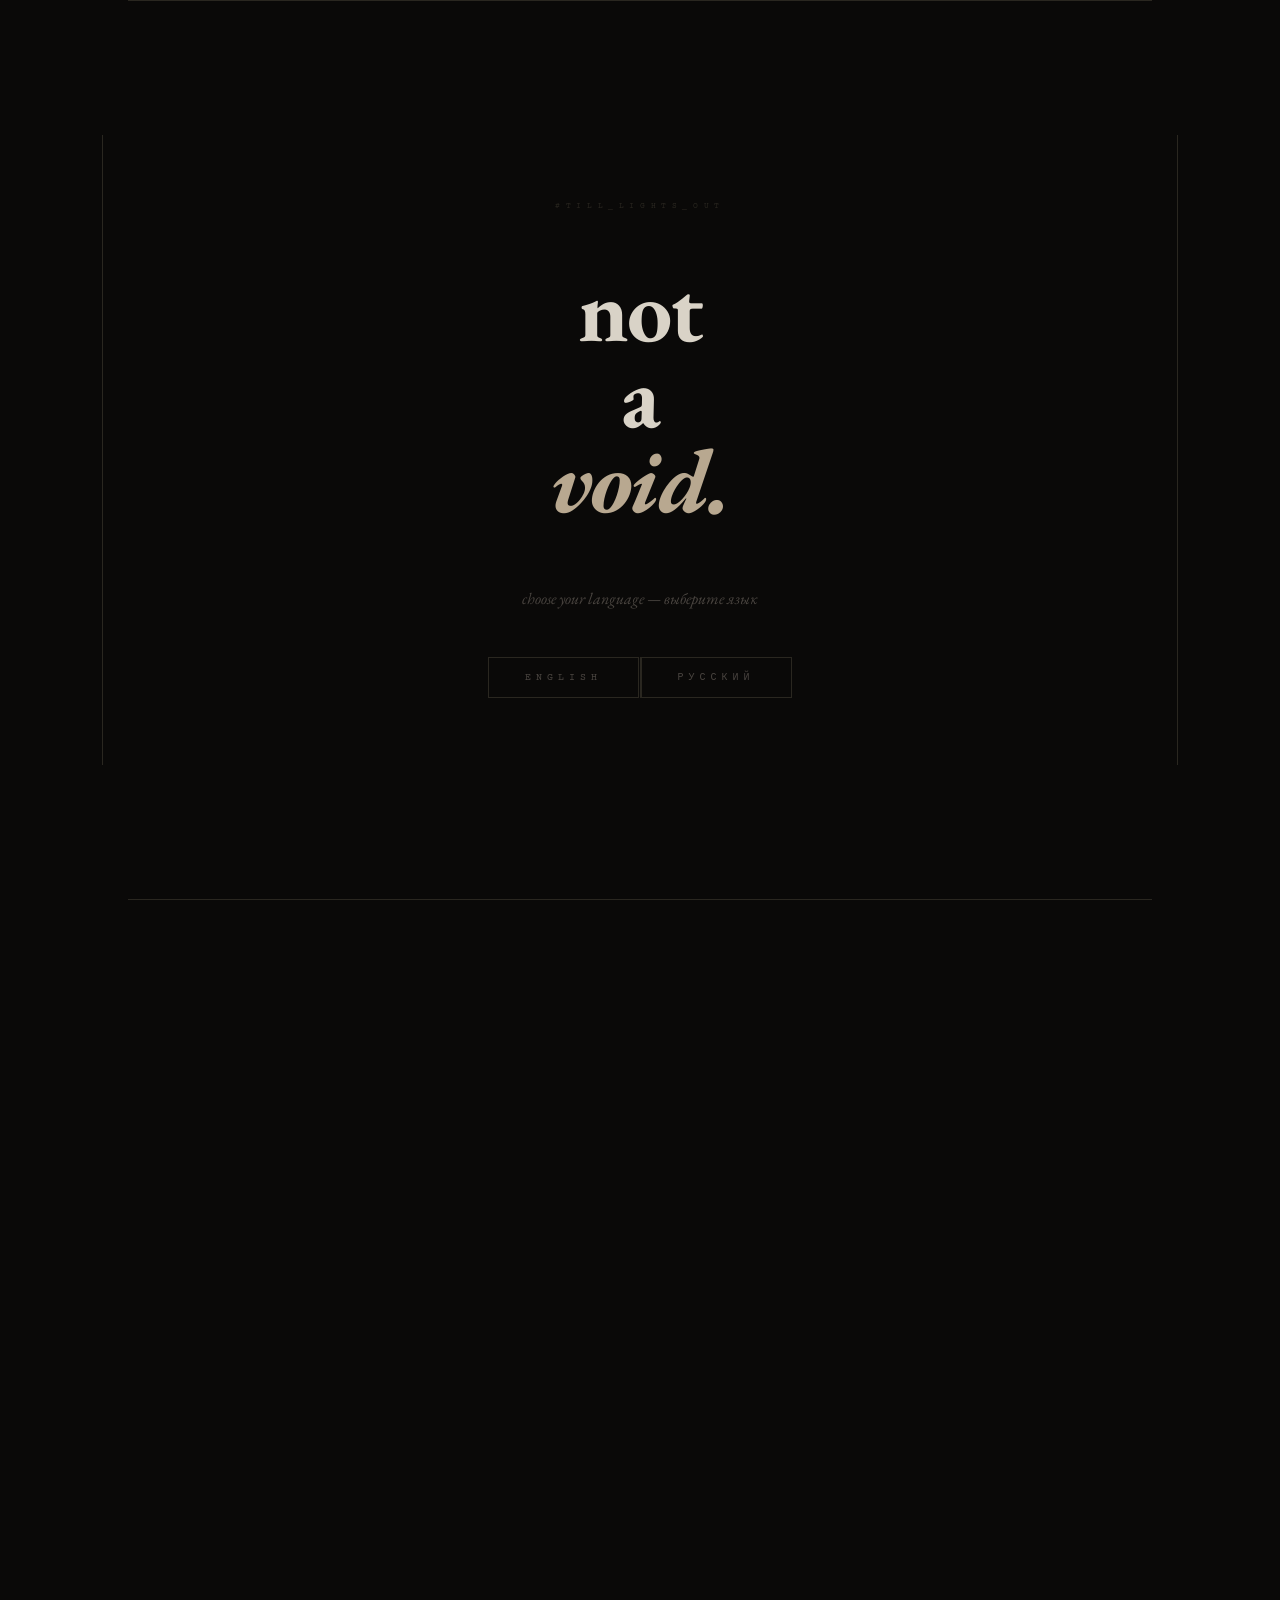
<file: book.html>
<!DOCTYPE html>
<html lang="en">
<head>
<meta charset="UTF-8">
<meta name="viewport" content="width=device-width, initial-scale=1.0">
<title>not a void — the book</title>
<style>
@import url('https://fonts.googleapis.com/css2?family=EB+Garamond:ital,wght@0,400;0,500;0,700;1,400;1,500;1,700&family=Courier+Prime:ital@0;1&display=swap');

*,*::before,*::after{margin:0;padding:0;box-sizing:border-box}

:root{
  --bg:#0a0908;
  --paper:#d9d3c7;
  --dim:#2a2720;
  --muted:#4a4540;
  --faint:#1a1815;
  --accent:#b8a890;
  --red:#6b2020;
  --gold:#7a6535;
}


/* LANG SCREEN */
#langScreen{
  position:fixed;inset:0;
  background:var(--bg);
  z-index:10000;
  display:flex;flex-direction:column;
  align-items:center;justify-content:center;
}
#langScreen.hiding{
  opacity:0;
  transform:translateY(-14px);
  transition:opacity 0.9s ease, transform 0.9s ease;
  pointer-events:none;
}
#langScreen.hidden{display:none;}
.ls-eyebrow{
  font-family:'Courier Prime',monospace;
  font-size:8px;letter-spacing:0.7em;
  color:var(--dim);text-transform:uppercase;
  margin-bottom:56px;
  opacity:0;animation:ls-in 1s ease 0.3s forwards;
}
.ls-title{
  font-size:clamp(40px,8vw,90px);
  font-weight:700;line-height:0.95;letter-spacing:-0.02em;
  color:var(--paper);text-align:center;
  margin-bottom:64px;
  opacity:0;animation:ls-in 1s ease 0.6s forwards;
}
.ls-title em{font-style:italic;color:var(--accent);}
.ls-prompt{
  font-style:italic;font-size:clamp(13px,1.5vw,16px);
  color:var(--muted);margin-bottom:48px;
  opacity:0;animation:ls-in 1s ease 0.9s forwards;
}
.ls-btns{
  display:flex;gap:1px;
  opacity:0;animation:ls-in 1s ease 1.1s forwards;
}
.ls-btn{
  background:none;border:1px solid var(--dim);
  color:var(--muted);font-family:'Courier Prime',monospace;
  font-size:10px;letter-spacing:0.5em;text-transform:uppercase;
  padding:14px 36px;cursor:pointer;
  transition:all 0.3s;position:relative;overflow:hidden;
}
.ls-btn::before{
  content:'';position:absolute;inset:0;
  background:var(--dim);transform:translateX(-100%);
  transition:transform 0.3s ease;
}
.ls-btn:hover::before{transform:translateX(0);}
.ls-btn:hover{color:var(--paper);border-color:var(--muted);}
.ls-btn span{position:relative;z-index:1;}
.ls-deco{
  position:absolute;
  background:var(--dim);
}
.ls-deco-ht{width:80%;height:1px;top:0;left:10%;transform:scaleX(0);transform-origin:left;animation:ls-lh 1.4s ease 0.1s forwards;}
.ls-deco-hb{width:80%;height:1px;bottom:0;left:10%;transform:scaleX(0);transform-origin:right;animation:ls-lh 1.4s ease 0.2s forwards;}
.ls-deco-vl{height:70%;width:1px;left:clamp(32px,8vw,120px);top:15%;transform:scaleY(0);transform-origin:top;animation:ls-lv 1.6s ease 0.05s forwards;}
.ls-deco-vr{height:70%;width:1px;right:clamp(32px,8vw,120px);top:15%;transform:scaleY(0);transform-origin:bottom;animation:ls-lv 1.6s ease 0.15s forwards;}
@keyframes ls-in{from{opacity:0;transform:translateY(10px)}to{opacity:1;transform:none}}
@keyframes ls-lh{to{transform:scaleX(1)}}
@keyframes ls-lv{to{transform:scaleY(1)}}
#main{opacity:0;transition:opacity 0.9s ease 0.1s;}
#main.visible{opacity:1;}

html{scroll-behavior:smooth}

body{
  background:var(--bg);
  color:var(--paper);
  font-family:'EB Garamond',serif;
  overflow-x:hidden;
  cursor:default;
}

/* noise */
body::before{
  content:'';
  position:fixed;inset:0;
  background-image:url("data:image/svg+xml,%3Csvg viewBox='0 0 256 256' xmlns='http://www.w3.org/2000/svg'%3E%3Cfilter id='n'%3E%3CfeTurbulence type='fractalNoise' baseFrequency='0.9' numOctaves='4' stitchTiles='stitch'/%3E%3C/filter%3E%3Crect width='100%25' height='100%25' filter='url(%23n)' opacity='1'/%3E%3C/svg%3E");
  opacity:0.03;
  pointer-events:none;z-index:9999;
}

/* COVER */
#cover{
  min-height:100vh;
  display:flex;flex-direction:column;
  justify-content:center;align-items:flex-start;
  padding:80px clamp(32px,8vw,140px);
  position:relative;
  border-bottom:1px solid var(--dim);
}
#cover::after{
  content:'';position:absolute;
  right:0;top:0;bottom:0;width:1px;
  background:linear-gradient(to bottom,transparent,var(--dim) 20%,var(--dim) 80%,transparent);
}

.cover-eyebrow{
  font-family:'Courier Prime',monospace;
  font-size:9px;letter-spacing:0.6em;
  color:var(--muted);text-transform:uppercase;
  margin-bottom:64px;
}

.cover-title{
  font-size:clamp(56px,10vw,130px);
  font-weight:700;
  line-height:0.92;
  color:var(--paper);
  margin-bottom:48px;
  letter-spacing:-0.02em;
}
.cover-title em{
  font-style:italic;
  color:var(--accent);
}

.cover-subtitle{
  font-style:italic;
  font-size:clamp(16px,2vw,22px);
  color:var(--muted);
  max-width:480px;
  line-height:1.8;
  margin-bottom:80px;
}

.cover-meta{
  font-family:'Courier Prime',monospace;
  font-size:8px;letter-spacing:0.5em;
  color:var(--dim);text-transform:uppercase;
  display:flex;flex-direction:column;gap:8px;
}

.cover-scroll{
  position:absolute;bottom:48px;right:clamp(32px,8vw,140px);
  font-family:'Courier Prime',monospace;
  font-size:8px;letter-spacing:0.4em;
  color:var(--dim);text-transform:uppercase;
  writing-mode:vertical-rl;
  animation:fade-pulse 3s ease-in-out infinite;
}
@keyframes fade-pulse{0%,100%{opacity:0.3}50%{opacity:0.8}}

/* TOC */
#toc{
  padding:80px clamp(32px,8vw,140px);
  border-bottom:1px solid var(--dim);
}
.toc-label{
  font-family:'Courier Prime',monospace;
  font-size:8px;letter-spacing:0.6em;color:var(--muted);
  text-transform:uppercase;margin-bottom:48px;
}
.toc-list{list-style:none;display:flex;flex-direction:column;gap:0;}
.toc-item{
  display:flex;align-items:baseline;gap:16px;
  padding:14px 0;
  border-bottom:1px solid var(--faint);
  cursor:pointer;
  transition:padding-left 0.4s;
}
.toc-item:hover{padding-left:8px;}
.toc-num{
  font-family:'Courier Prime',monospace;
  font-size:9px;letter-spacing:0.3em;
  color:var(--dim);min-width:40px;
}
.toc-name{
  font-size:clamp(14px,1.8vw,18px);
  color:var(--muted);
  transition:color 0.3s;
  flex:1;
}
.toc-item:hover .toc-name{color:var(--paper);}
.toc-dots{
  flex:1;border-bottom:1px dotted var(--dim);
  margin:0 16px 4px;max-width:200px;
}
.toc-pg{
  font-family:'Courier Prime',monospace;
  font-size:9px;color:var(--dim);
}

/* CHAPTER WRAPPER */
.chapter{
  padding:100px clamp(32px,8vw,140px);
  border-bottom:1px solid var(--dim);
  position:relative;
  max-width:1400px;
}

.ch-header{
  margin-bottom:72px;
}
.ch-num{
  font-family:'Courier Prime',monospace;
  font-size:9px;letter-spacing:0.6em;color:var(--dim);
  text-transform:uppercase;margin-bottom:24px;display:block;
}
.ch-title{
  font-size:clamp(32px,5vw,64px);
  font-weight:700;line-height:1.1;
  letter-spacing:-0.02em;
  color:var(--paper);
  margin-bottom:16px;
}
.ch-title em{font-style:italic;color:var(--accent);}
.ch-epigraph{
  margin-top:32px;
  padding-left:32px;
  border-left:1px solid var(--dim);
  font-style:italic;
  font-size:15px;
  line-height:2;
  color:var(--muted);
  max-width:440px;
}
.ch-epigraph cite{
  display:block;
  margin-top:12px;
  font-style:normal;
  font-family:'Courier Prime',monospace;
  font-size:8px;letter-spacing:0.3em;
  color:var(--dim);text-transform:uppercase;
}

/* BODY TEXT */
.ch-body{
  display:grid;
  grid-template-columns:1fr 1fr;
  gap:0 80px;
  align-items:start;
}
.ch-body.single{grid-template-columns:1fr;max-width:640px;}

.para{
  font-size:clamp(15px,1.4vw,18px);
  line-height:2.2;
  color:var(--paper);
  margin-bottom:32px;
  opacity:0.85;
}
.para em{font-style:italic;color:var(--accent);}
.para strong{font-weight:700;color:var(--paper);opacity:1;}

/* PULL QUOTE */
.pullquote{
  grid-column:1/-1;
  padding:48px 0;
  margin:16px 0 48px;
  border-top:1px solid var(--dim);
  border-bottom:1px solid var(--dim);
  text-align:center;
}
.pullquote p{
  font-size:clamp(20px,3vw,36px);
  font-style:italic;
  line-height:1.6;
  color:var(--paper);
  max-width:700px;
  margin:0 auto;
}
.pullquote p em{color:var(--accent);font-style:normal;}

/* FRAGMENT — verse-like */
.fragment{
  padding:40px 0;
  margin:16px 0;
}
.fragment p{
  font-style:italic;
  font-size:clamp(14px,1.3vw,17px);
  line-height:2.4;
  color:var(--muted);
  margin-bottom:0;
}
.fragment p em{color:var(--accent);}
.fragment p::before{display:none}

/* SECTION BREAK */
.sbreak{
  display:flex;align-items:center;gap:24px;
  margin:48px 0;
  grid-column:1/-1;
}
.sbreak::before,.sbreak::after{
  content:'';flex:1;height:1px;
  background:var(--dim);
}
.sbreak span{
  font-family:'Courier Prime',monospace;
  font-size:8px;letter-spacing:0.5em;
  color:var(--dim);text-transform:uppercase;
}

/* CHAPTER SIDEBAR NOTE */
.sidenote{
  position:absolute;
  right:clamp(16px,4vw,60px);
  font-family:'Courier Prime',monospace;
  font-size:9px;
  letter-spacing:0.15em;
  color:var(--dim);
  max-width:120px;
  line-height:1.8;
  writing-mode:vertical-rl;
  transform:rotate(180deg);
  top:100px;
}

/* MARKER — for heavy sentences */
.heavy{
  font-size:clamp(16px,1.6vw,20px);
  font-weight:700;
  color:var(--paper);
  line-height:2;
  margin-bottom:32px;
  opacity:1;
}
.heavy::before{display:none!important;}

/* DARKBOX */
.darkbox{
  background:var(--faint);
  border:1px solid var(--dim);
  padding:40px;
  margin:32px 0;
  grid-column:1/-1;
}
.darkbox p{
  font-style:italic;
  font-size:15px;
  line-height:2.2;
  color:var(--muted);
  margin-bottom:16px;
}
.darkbox p:last-child{margin-bottom:0;}
.darkbox p em{color:var(--accent);}

/* SCROLL REVEAL */
.reveal{opacity:0;transform:translateY(24px);transition:opacity 0.9s ease,transform 0.9s ease;}
.reveal.visible{opacity:1;transform:none;}

/* CHAPTER DIVIDER PAGE */
.ch-divider{
  min-height:50vh;
  display:flex;align-items:center;justify-content:center;
  border-bottom:1px solid var(--dim);
  position:relative;
  overflow:hidden;
}
.ch-divider-num{
  font-size:clamp(120px,25vw,280px);
  font-weight:700;
  color:var(--faint);
  letter-spacing:-0.05em;
  line-height:1;
  user-select:none;
  position:absolute;
}
.ch-divider-title{
  position:relative;z-index:2;
  text-align:center;
}
.ch-divider-title span{
  display:block;
  font-style:italic;
  font-size:clamp(14px,2vw,20px);
  color:var(--muted);
  letter-spacing:0.2em;
}

@media(max-width:900px){
  .ch-body{grid-template-columns:1fr;}
  .sidenote{display:none;}
  .pullquote p{font-size:clamp(18px,4vw,26px);}
}
</style>
</head>
<body>

<!-- COVER -->

<div id="langScreen">
  <div class="ls-deco ls-deco-ht"></div>
  <div class="ls-deco ls-deco-hb"></div>
  <div class="ls-deco ls-deco-vl"></div>
  <div class="ls-deco ls-deco-vr"></div>
  <p class="ls-eyebrow">#till_lights_out</p>
  <h1 class="ls-title">not<br>a<br><em>void.</em></h1>
  <p class="ls-prompt">choose your language — выберите язык</p>
  <div class="ls-btns">
    <button class="ls-btn" onclick="selectLang('en')"><span>english</span></button>
    <button class="ls-btn" onclick="selectLang('ru')"><span>русский</span></button>
  </div>
</div>
<div id="main">
<div id="cover">
  <p class="cover-eyebrow">#till_lights_out · a document</p>
  <h1 class="cover-title">not<br>a<br><em>void.</em></h1>
  <p class="cover-subtitle">a collection of things nobody asked to be said,<br>written between 23:47 and silence.</p>
  <div class="cover-meta">
    <span>written over 100 days</span>
    <span>released on day zero</span>
    <span>language: english / russian</span>
  </div>
  <div class="cover-scroll">scroll ↓</div>
</div>

<!-- TOC -->
<div id="toc">
  <p class="toc-label">contents</p>
  <ul class="toc-list">
    <li class="toc-item" onclick="document.getElementById('ch1').scrollIntoView({behavior:'smooth'})">
      <span class="toc-num">i</span>
      <span class="toc-name">the weight of unsent things</span>
      <span class="toc-dots"></span>
      <span class="toc-pg">01</span>
    </li>
    <li class="toc-item" onclick="document.getElementById('ch2').scrollIntoView({behavior:'smooth'})">
      <span class="toc-num">ii</span>
      <span class="toc-name">the architecture of pretending</span>
      <span class="toc-dots"></span>
      <span class="toc-pg">02</span>
    </li>
    <li class="toc-item" onclick="document.getElementById('ch3').scrollIntoView({behavior:'smooth'})">
      <span class="toc-num">iii</span>
      <span class="toc-name">23:47</span>
      <span class="toc-dots"></span>
      <span class="toc-pg">03</span>
    </li>
    <li class="toc-item" onclick="document.getElementById('ch4').scrollIntoView({behavior:'smooth'})">
      <span class="toc-num">iv</span>
      <span class="toc-name">attachment and its costs</span>
      <span class="toc-dots"></span>
      <span class="toc-pg">04</span>
    </li>
    <li class="toc-item" onclick="document.getElementById('ch5').scrollIntoView({behavior:'smooth'})">
      <span class="toc-num">v</span>
      <span class="toc-name">the people who say yes</span>
      <span class="toc-dots"></span>
      <span class="toc-pg">05</span>
    </li>
    <li class="toc-item" onclick="document.getElementById('ch6').scrollIntoView({behavior:'smooth'})">
      <span class="toc-num">vi</span>
      <span class="toc-name">anger and what it breaks</span>
      <span class="toc-dots"></span>
      <span class="toc-pg">06</span>
    </li>
    <li class="toc-item" onclick="document.getElementById('ch7').scrollIntoView({behavior:'smooth'})">
      <span class="toc-num">vii</span>
      <span class="toc-name">the days that just work</span>
      <span class="toc-dots"></span>
      <span class="toc-pg">07</span>
    </li>
    <li class="toc-item" onclick="document.getElementById('ch8').scrollIntoView({behavior:'smooth'})">
      <span class="toc-num">viii</span>
      <span class="toc-name">losing without a reason</span>
      <span class="toc-dots"></span>
      <span class="toc-pg">08</span>
    </li>
    <li class="toc-item" onclick="document.getElementById('ch9').scrollIntoView({behavior:'smooth'})">
      <span class="toc-num">ix</span>
      <span class="toc-name">the noise and what lives in it</span>
      <span class="toc-dots"></span>
      <span class="toc-pg">09</span>
    </li>
    <li class="toc-item" onclick="document.getElementById('ch10').scrollIntoView({behavior:'smooth'})">
      <span class="toc-num">x</span>
      <span class="toc-name">day zero</span>
      <span class="toc-dots"></span>
      <span class="toc-pg">10</span>
    </li>
  </ul>
</div>

<!-- CH 1 -->
<div class="ch-divider">
  <div class="ch-divider-num">I</div>
  <div class="ch-divider-title"></div>
</div>

<div class="chapter reveal" id="ch1">
  <div class="sidenote">the weight of unsent things</div>
  <div class="ch-header">
    <span class="ch-num">chapter i</span>
    <h2 class="ch-title">the weight of<br><em>unsent things.</em></h2>
    <div class="ch-epigraph">
      there's a draft folder inside every person.<br>
      it grows heavier every year.
      <cite>— 23:47, day 69</cite>
    </div>
  </div>
  <div class="ch-body">
    <div>
      <p class="para" data-ru="внутри каждого человека есть папка с черновиками. сообщения, написанные в три ночи и так и не отправленные. извинения, опоздавшие. признания, которые изменили бы всё — если бы были сказаны вслух.">there's a draft folder inside every person. messages you wrote at 3am and never sent. apologies that arrived too late to matter. confessions that would have changed everything if they had been spoken out loud.</p>
      <p class="para" data-ru="ты носишь их как камни в карманах пальто. через какое-то время забываешь, что они там. просто думаешь, что всегда был таким тяжёлым.">you carry them like stones in your coat pockets. and after a while you forget they're there. you just think you've always been this heavy.</p>
      <p class="para" data-ru="неотправленное сообщение — не провал коммуникации. это провал момента, смелости, уверенности. ты знал, что хотел сказать. просто не знал, будет ли это принято так, как ты имеешь в виду. поэтому оставил. потом дольше. потом стало слишком поздно — и сообщение превратилось в документ.">the unsent message is not a failure of communication. it's a failure of timing, of courage, of certainty. you knew what you wanted to say. you just didn't know if it would be received the way you meant it. so you kept it. and then kept it longer. and then it became too late, and the message became a document — evidence of who you were at that specific moment, preserved, undelivered.</p>
    </div>
    <div>
      <p class="para" data-ru="странная вещь про неотправленное: оно не исчезает. оно кристаллизуется. становится частью внутренней архитектуры — несущими стенами, которые ты никогда не собирался строить. одни держат горе. другие — злость без адреса. третьи — версию отношений, существующую только в твоей голове.">the strange thing about unsent things is that they don't disappear. they calcify. they become part of the internal architecture — load-bearing walls you never meant to build. some of them support grief. some of them support anger that has no address. some of them support a version of a relationship that only exists in your head, maintained by the words you never said and the responses you imagined.</p>
      <p class="para" data-ru="мы говорим о коммуникации как о чём-то простом. просто передача информации между двумя людьми. но коммуникация всегда идёт в двух направлениях — что говоришь, и что решаешь не говорить. и иногда то, что решаешь не говорить, громче.">we talk about communication like it's simple. like it's just the transfer of information between two people. but communication is always happening in two directions simultaneously — what you say, and what you decide not to say. and sometimes what you decide not to say is louder.</p>
    </div>

    <div class="pullquote">
      <p data-ru="&quot;вещь в сообщении, которое ты никогда не отправляешь — <em>оно продолжает писаться.</em> оно переписывает себя каждый раз, когда ситуация возникает. оно никогда не получает возможности завершиться.&quot;">"the thing about a message you never send is that <em>it keeps being written.</em> it rewrites itself every time the situation comes up. it never gets to be finished."</p>
    </div>

    <div>
      <p class="para heavy" data-ru="есть люди, которые ходят и носят целые отношения в папке черновиков. признания в любви людям, которые давно ушли. споры, выигранные в голове в два ночи шесть лет назад. именно то, что нужно было сказать умершему родителю три года назад.">there are people walking around carrying entire relationships in their unsent folder. love confessions to people who moved on. arguments they won in their heads at 2am six years ago. the exact right thing to say to a parent who's been dead for three years.</p>
      <p class="para" data-ru="тяжесть неотправленного специфична. это не совсем горе — это ближе к незавершённости. ощущение предложения, оборванного на середине слова. ты знаешь, что идёт дальше. тебе просто не дали это сказать.">the weight of unsent things is specific. it's not grief, exactly — it's closer to incompletion. the feeling of a sentence that stopped mid-word. you know what comes next. you just never got to say it.</p>
    </div>
    <div>
      <p class="para" data-ru="вопрос в том, что делать с черновиками. некоторые нужно отправить — пусть и с опозданием. некоторые удалить: не потому что были неправильными, а потому что момент прошёл. а некоторые просто признать: да, это существует. да, ты так чувствовал. это не должно никуда идти. просто должно быть правдой.">the question is what to do with the drafts. some of them need to be sent, even late. some of them need to be deleted — not because they were wrong, but because the moment has passed and sending them now would be for you, not for the person. and some of them need to just be acknowledged: yes, this exists. yes, you felt this. it doesn't need to go anywhere. it just needs to be true.</p>
    </div>

    <div class="sbreak"><span>§</span></div>

    <div class="darkbox">
      <p data-ru="особый вид неотправленного: то, что хотел сказать, когда кто-то умер.">a specific kind of unsent thing: the thing you wanted to say when someone died.</p>
      <p data-ru="не некролог. не публичное. приватное. <em>то самое «я никогда не говорил тебе, что ты был единственным, кто давал мне ощущение, что то, что я делаю, важно».</em>">not the eulogy. not the public thing. the private thing. the <em>i never told you that you were the only person who made me feel like what i was doing mattered</em> thing. the <em>i was jealous of you for fifteen years and i'm sorry i never let myself just love you instead</em> thing.</p>
      <p data-ru="эти черновики самые тяжёлые. им некуда идти. они просто лежат, адресованные тому, кто никогда их не откроет.">those drafts are the heaviest. they have nowhere to go. they just sit there, addressed to someone who will never open them, accumulating weight in a folder that nobody else can see.</p>
    </div>

    <div>
      <p class="para" data-ru="есть версия исцеления, которая включает в себя написание неотправленного — всё равно. не чтобы отправить, а чтобы закончить предложение. дать мысли завершиться где-то вне тела. облегчение не в доставке. оно в завершении.">there's a version of healing that involves writing the unsent thing anyway. not to send — just to finish the sentence. to let the thought complete itself somewhere outside your body. the relief isn't in the delivery. it's in the completion. in finally finding out what you were going to say.</p>
      <p class="para" data-ru="большинство так и не узнаёт. предложение остаётся незавершённым. и они носят эту незавершённость с собой, не зная, что это одна из вещей, делающих их усталыми.">most people never find out. the sentence just stays unfinished. and they carry the incompletion with them, not knowing that it's one of the things making them tired.</p>
    </div>
    <div>
      <div class="fragment">
        <p data-ru="иногда самое смелое —<br>не отправить сообщение.<br><br>иногда самое смелое —<br>признать себе,<br>что ты его написал.<br><br><em>что оно существовало.<br>что ты так чувствовал.<br>что это было реально,<br>даже если осталось в черновике.</em>">sometimes the bravest thing<br>
        is not sending the message.<br><br>
        sometimes the bravest thing<br>
        is admitting to yourself<br>
        that you wrote it.<br><br>
        <em>that it existed.<br>
        that you felt it.<br>
        that it was real,<br>
        even if it stayed in the draft.</em></p>
      </div>
    </div>
  </div>
</div>

<!-- CH 2 -->
<div class="ch-divider">
  <div class="ch-divider-num">II</div>
  <div class="ch-divider-title"></div>
</div>

<div class="chapter reveal" id="ch2">
  <div class="sidenote">the architecture of pretending</div>
  <div class="ch-header">
    <span class="ch-num">chapter ii</span>
    <h2 class="ch-title">the architecture<br>of <em>pretending.</em></h2>
    <div class="ch-epigraph">
      you learn early which version of yourself<br>
      gets invited back.
      <cite>— night, unspecified</cite>
    </div>
  </div>
  <div class="ch-body">
    <div>
      <p class="para" data-ru="ты рано учишься, какая версия тебя получает приглашение снова. смешная. стабильная. та, которой не нужно слишком много. та, которая делает всё лёгким. и ты настолько хорошо исполняешь её, что однажды смотришь в зеркало и не можешь найти оригинал.">you learn early which version of yourself gets invited back. the funny one. the stable one. the one who doesn't need too much. the one who makes it easy. and you get so good at performing it that one day you look in the mirror and you can't find the original underneath the performance.</p>
      <p class="para" data-ru="это не совсем обман. это начинается как адаптация. ты следишь за лицами людей, когда говоришь, и калибруешь. замечаешь, что честность про усталость встречают дискомфортом — и перестаёшь говорить, что устал.">this is not deception, exactly. it starts as adaptation. you watch people's faces when you speak and you calibrate. you notice that when you're honest about being tired you get discomfort in return, so you stop saying you're tired. you notice that your enthusiasm makes certain people uncomfortable so you lower the volume. you notice that your sadness makes others feel helpless, so you carry it somewhere private and bring out the easier version.</p>
    </div>
    <div>
      <p class="para" data-ru="через какое-то время ты уже не замечаешь, что делаешь это. это просто становится тем, какой ты в социальных пространствах. исполнение становится архитектурой — невидимой, структурной, несущей. убери её — и не знаешь, как выглядит здание.">after a while you don't notice you're doing it anymore. it just becomes the way you are in social spaces. the performance becomes the architecture — invisible, structural, load-bearing. remove it and you don't know what the building looks like.</p>
      <p class="para" data-ru="проблема архитектуры притворства не в том, что она нечестна. в том, что она работает. людям нравится исполняемая версия. и система вознаграждения укрепляет архитектуру, пока настоящая версия не окажется в комнате, куда никто не заходит.">the problem with the architecture of pretending is not that it's dishonest. it's that it works. people like the performed version. they respond well to it. they invite it to things. and so the reward system reinforces the architecture, and you build it higher and more elaborate, and eventually the real version — the one that's tired, the one that needs things, the one that cries at specific kinds of music for reasons it couldn't explain — that version lives in a room that nobody visits.</p>
    </div>

    <div class="pullquote">
      <p data-ru="&quot;вещь в <em>исполнении стабильности</em> в том, что в итоге тебе приходится исполнять её и для себя. и вот тогда это перестаёт быть исполнением и становится тюрьмой.&quot;">"the thing about <em>performing stability</em> is that eventually you have to perform it for yourself too. and that's when it stops being a performance and starts being a prison."</p>
    </div>

    <div>
      <p class="para heavy" data-ru="есть специфическая усталость от притворства. это не усталость от усилий. это усталость от обслуживания. каждое социальное взаимодействие требует небольшого расчёта — что показать, что раскрыть, что удержать. со временем это становится автоматическим. но автоматическое не значит бесплатное.">there's a specific exhaustion that comes from pretending. it's not the exhaustion of effort. it's the exhaustion of maintenance. every social interaction requires a small amount of calculation — what version to show, what to reveal, what to hold back. over years this becomes automatic. but automatic doesn't mean free.</p>
      <p class="para" data-ru="сложнее говорить о том, что происходит, когда притворство длится достаточно, чтобы ты не знал, что реально. когда кто-то спрашивает, как ты, и ты говоришь «нормально» — и не знаешь, ложь ли это, потому что потерял нить исходного состояния.">the calculation still happens. it just happens below consciousness. and your body keeps the score.</p>
    </div>
    <div>
      <p class="para" data-ru="сложнее говорить о том, что происходит, когда притворство длится так долго, что ты не знаешь, что реально. когда говоришь «нормально» и не знаешь, ложь ли это, потому что потерял нить.">what's harder to talk about is what happens when the pretending has been going on long enough that you genuinely don't know what's real. when someone asks how you are and you say "fine" and you don't know if it's a lie because you've lost track of the baseline. when you laugh at something and can't tell if you actually find it funny or if you've just learned to produce the laugh at the right moment.</p>
      <p class="para" data-ru="это не патология. это очень человеческая вещь. случается с теми, кто вырос осторожным в том, сколько места занимает. с теми, кого хвалили за лёгкость. с теми, кто любил кого-то непредсказуемого и научился читать комнату как выживание.">this is not a pathology. it's a very human thing. it happens to most people who grew up having to be careful about how much space they took up. it happens to people who were praised for being easy and pleasant and not difficult. it happens to people who loved someone unpredictable and learned to read the room as a survival mechanism.</p>
    </div>

    <div class="sbreak"><span>§</span></div>

    <div>
      <p class="para" data-ru="путь наружу — не разрушить архитектуру. она структурная. путь наружу — начать заходить в комнату, куда никто не заходит. медленно. без осуждения. сидеть с той версией себя, которой нужны вещи — и позволить ей нуждаться в них.">the way out is not to demolish the architecture. you can't. it's structural. the way out is to start visiting the room that nobody visits. slowly. without judgment. to sit with the version of yourself that needs things and let it need them without immediately reaching for the performance.</p>
      <p class="para" data-ru="это занимает много времени. и это неуютно. потому что версия в той комнате часто злее, чем ты ожидал. напуганнее. устаёмее. нуждается в вещах, которые ты не умеешь просить.">it takes a long time. and it's uncomfortable. because the version in that room is often angrier than you expected. more scared. more tired. more in need of things you don't know how to ask for.</p>
    </div>
    <div>
      <div class="fragment">
        <p data-ru="ты был так хорош<br>в том, чтобы быть нормально,<br>что нормально стало<br>единственным, что ты умеешь.<br><br><em>но нормально — не чувство.<br>это отсутствие жалоб.<br>это исполнение без аудитории,<br>которое почему-то продолжалось.</em>">you've been so good<br>
        at being fine<br>
        that fine has become<br>
        the only thing you know how to be.<br><br>
        <em>but fine is not a feeling.<br>
        it's an absence of complaint.<br>
        it's the performance with no audience<br>
        that somehow kept going anyway.</em></p>
      </div>
    </div>
  </div>
</div>

<!-- CH 3 -->
<div class="ch-divider">
  <div class="ch-divider-num">III</div>
  <div class="ch-divider-title"></div>
</div>

<div class="chapter reveal" id="ch3">
  <div class="sidenote">23:47</div>
  <div class="ch-header">
    <span class="ch-num">chapter iii</span>
    <h2 class="ch-title"><em>23:47</em></h2>
    <div class="ch-epigraph">
      there's a specific minute of the day<br>
      when everything you've been ignoring<br>
      catches up.
      <cite>— every night, for 100 days</cite>
    </div>
  </div>
  <div class="ch-body single">
    <p class="para" data-ru="есть конкретная минута в сутках, когда всё, что ты игнорировал, догоняет тебя. для одних это поездка. для других — душ. для третьих — пространство между тем, как лёг, и тем, как на самом деле заснул.">there's a specific minute of the day when everything you've been ignoring catches up. for some people it's the commute. for others it's the shower. for others it's the space between lying down and actually sleeping — the dark room, the phone face-down, nowhere left to look.</p>
    <p class="para" data-ru="для меня это 23:47. это стало ритуалом случайно. ты начинаешь писать в конкретное время, потом время становится тем, к чему строишь. внезапно у тебя встреча с самим собой. ежевечерняя. неотменяемая.">for me it's 23:47. it became a ritual by accident. you start writing at a particular time because that's when you have a moment, and then the moment becomes the time, and the time becomes something you build toward. suddenly you have an appointment with yourself. nightly. non-negotiable.</p>
    <p class="para heavy" data-ru="проблема ночной честности в том, что она честна. вещи, всплывающие в 23:47, не прошли через социальный фильтр. через них не прогнали архитектуру. они поднимаются сырыми — и решать, что с ними делать, нужно в реальном времени.">the problem with late-night honesty is that it's honest. the things that surface at 23:47 don't have the social filter on. they haven't been run through the architecture. they come up raw, and you have to decide what to do with them in real time.</p>
    <p class="para" data-ru="у большинства людей нет ритуала для этого. они просто позволяют мыслям происходить в темноте, потом включают телефон, чтобы сделать их тише, потом листают, пока не онемеют достаточно для сна. это работает — в краткосрочной перспективе.">most people don't have a ritual for this. they just let the thoughts happen in the dark, untended, and then they turn their phone on to make the thoughts quieter, and then they scroll until they're numb enough to sleep. this works. it's not sustainable, but it works in the short term, the way most avoidance strategies work: perfectly, until they don't.</p>

    <div class="pullquote">
      <p data-ru="&quot;ритуал — не про <em>продуктивность.</em> он про присутствие свидетеля. ты приходишь в 23:47, записываешь что правда, закрываешь документ. никакого анализа. просто: <em>вот что происходило внутри меня этой ночью.</em>&quot;">"the ritual is not about <em>productivity.</em> it's about witnessing. you show up at 23:47 and you write down what's true and then you close the document. that's it. no analysis. no solutions. just: <em>this is what was happening inside me tonight.</em>"</p>
    </div>

    <p class="para" data-ru="что происходит со временем при ежевечернем ритуале — ты начинаешь видеть паттерны. одна и та же мысль три ночи подряд — и понимаешь, что это не мимолётное. ночи, когда не мог написать ничего — узнаёшь их как ночи, когда что-то было слишком близко.">what happens over time with a nightly ritual is that you start to see patterns. you see the same thought appearing three nights in a row and you realize it's not a passing thought — it's a structural one. you see the nights when you couldn't write anything and you recognize them as the nights something was too close. you see the nights you wrote something sharp and true and felt lighter after, and you understand that the lightness wasn't from solving anything — it was from being witnessed. even by yourself. especially by yourself.</p>
    <p class="para" data-ru="час до полуночи имеет особое качество. день закончен. обязательства выполнены. что осталось — это просто ты и всё, что нёс. некоторые ночи это немного. некоторые — больше, чем ты знал.">the hour before midnight carries a particular quality. the day is over. the obligations are done. whatever is left is just you, and whatever you've been carrying. some nights that's very little. some nights that's more than you knew was there.</p>
    <p class="para" data-ru="ночь, когда я начал отсчёт, я не знал, что это продлится 100 дней. просто знал, что у меня есть дело в 23:47 — и сделал его. на следующую ночь было что-то ещё. и постепенно что-то стало массивом текстов, массив стал артефактом, артефакт стал этой книгой.">the night I started the countdown I didn't know it would last 100 days. I just knew I had something to do at 23:47 and I did it. and the next night I had something else. and gradually the something became a body of work, and the body of work became an artifact, and the artifact became this book, and this book is what 100 nights of 23:47 look like laid flat.</p>

    <div class="darkbox">
      <p data-ru="некоторые вещи, случавшиеся в 23:47:">some things that have happened at 23:47:</p>
      <p data-ru="понимание, что я устал не от дня. я устал от года.">understanding that i was not tired from the day. i was tired from the year.</p>
      <p data-ru="написание чего-то похожего на прощание, которое не было прощанием. прочтение обратно и осознание, <em>что я был напуган больше, чем знал.</em>">writing something that sounded like a goodbye that wasn't a goodbye. reading it back and realizing <em>i had been more scared than i knew.</em></p>
      <p data-ru="ощущение ничего и написание про ощущение ничего — и обнаружение, что это само по себе чувство.">feeling nothing and writing about feeling nothing and discovering that writing about feeling nothing is its own kind of feeling.</p>
      <p data-ru="написание про кого-то и осознание, что скучаю так, как не позволял себе при дневном свете.">writing about someone and realizing i missed them in a way i hadn't let myself acknowledge in daylight.</p>
      <p data-ru="ночь, когда отсчёт замер на 32. я сел в 23:47 и мне нечего было сказать. просто сидел до 00:12. потом лёг спать. это тоже была ночь.">the night the countdown paused at 32. i sat down at 23:47 and i had nothing to say and i didn't force it. i just sat there until 00:12. then i went to sleep. that was a night too.</p>
    </div>

    <div class="fragment">
      <p data-ru="в 23:47<br>комната становится честной.<br><br>исполнение уходит со смены.<br>архитектура отдыхает.<br><br><em>и что осталось —<br>что осталось после того, как всё ушло домой —<br>это ты.<br>настоящий ты.<br>сидишь в тишине<br>и говоришь правду<br>тринадцать минут<br>до полуночи.</em>">at 23:47<br>
      the room gets honest.<br><br>
      the performance clocks out.<br>
      the architecture rests.<br><br>
      <em>and whatever's left —<br>
      whatever stayed after everything else went home —<br>
      that's you.<br>
      that's the actual you.<br>
      sitting in the quiet<br>
      being true<br>
      for thirteen minutes<br>
      before midnight.</em></p>
    </div>
  </div>
</div>

<!-- CH 4 -->
<div class="ch-divider">
  <div class="ch-divider-num">IV</div>
  <div class="ch-divider-title"></div>
</div>

<div class="chapter reveal" id="ch4">
  <div class="sidenote">attachment and its costs</div>
  <div class="ch-header">
    <span class="ch-num">chapter iv</span>
    <h2 class="ch-title">attachment<br>and its <em>costs.</em></h2>
    <div class="ch-epigraph">
      attachment is a quiet thing<br>
      until it isn't.
      <cite>— day 77</cite>
    </div>
  </div>
  <div class="ch-body">
    <div>
      <p class="para" data-ru="привязанность — тихая вещь, пока не перестаёт ею быть. она растёт без разрешения. однажды просто замечаешь, что кто-то стал несущей конструкцией — твоё настроение индексировано к их настроению, ощущение безопасности проходит через них.">attachment is a quiet thing until it isn't. it grows without asking permission. one day you just notice that someone has become load-bearing — that your mood is indexed to theirs, that your sense of safety passes through them, that you've built your emotional infrastructure around a person without ever deciding to.</p>
      <p class="para" data-ru="так должно происходить. в этом и есть близость. проблема не в самой привязанности — проблема в том, что происходит, когда она вырастает за точку, где ты видишь ясно. когда потребность сохранить связь начинает редактировать восприятие.">this is supposed to happen. this is what closeness is. the problem is not attachment itself — the problem is what happens when attachment grows past the point where you can see clearly. when the need to preserve the connection starts editing your perception of what the connection actually is.</p>
      <p class="para" data-ru="ты знаешь, что они сделали. какая-то часть тебя знает это полностью. ты можешь сформулировать это в три ночи, себе, честным языком. но при дневном свете, в их присутствии, что-то происходит с этим знанием. оно становится мягче.">you know what they did. some part of you knows it completely. you can articulate it at 3am, to yourself, in the specific language of someone who has thought about it enough to be honest. but in daylight, in their presence, something happens to the knowledge. it gets softer. you find yourself building a case for them inside your own head. not because you're stupid. not because you don't see it. but because letting go would mean dismantling something that lives in the center of you.</p>
    </div>
    <div>
      <p class="para heavy" data-ru="самая болезненная версия привязанности — когда ты привязан к тому, кем кто-то был. или кем ты считал их. или кем они могли бы быть. не к человеку, который стоит перед тобой сейчас.">the most painful version of attachment is when you're attached to who someone was, or who you believed they were, or who they could be — and not to the person who is actually in front of you.</p>
      <p class="para" data-ru="это случается чаще, чем кто-либо признаёт. ты влюбляешься в версию. версия реальна — она появилась, была искренней. но версии не люди. иногда та, в которую ты влюбился, появляется редко, а в остальное время ты с кем-то другим.">this happens more than anyone admits. you fall in love with a version. the version is real — it appeared, it was genuine at some point, it showed up in specific moments that you remember with precision. but versions aren't people. people are more than any version of themselves, and sometimes the version you fell for isn't the dominant one. sometimes it comes out rarely, under specific conditions, and the rest of the time you're navigating someone else entirely.</p>
      <p class="para" data-ru="и привязанность не обращает на это внимания. она была сформирована на версию. остаётся лояльной версии. продолжает ждать её возвращения, даже когда доказательства говорят, что она не вернётся.">and the attachment doesn't care about any of this. the attachment was formed on the version. it stays loyal to the version. it keeps waiting for the version to come back, even when the evidence says it isn't coming.</p>
    </div>

    <div class="pullquote">
      <p data-ru="&quot;любовь и ясность <em>не всегда приходят вместе.</em> иногда ты выбираешь любовь, даже когда она тебе дорого обходится. это не слабость. это специфический вес от того, что заботишься больше, чем можешь себе позволить.&quot;">"love and clarity <em>don't always come together.</em> sometimes you choose the love even when it costs you. that's not weakness. that's the specific weight that comes from caring more than you can afford to."</p>
    </div>

    <div>
      <p class="para" data-ru="я не знаю, что делать с этим, кроме как называть. у меня нет рецепта. ответ самопомощи: ставь границы, распознавай паттерны, выбирай себя. и всё это правда — но ничто из этого не учитывает опыт нахождения внутри привязанности, которая не ощущается как выбор вообще.">i don't know what to do with this except name it. i don't have a prescription. the self-help answer is: set boundaries, recognize patterns, choose yourself. and all of that is true and none of it accounts for the experience of being in the attachment, which doesn't feel like a choice at all. it feels like weather. it feels like the way your eyes adjust to a room — you don't decide to see differently. you just see what you see.</p>
      <p class="para" data-ru="люди, остающиеся в том, что им дорого обходится, — не провалившие заботу о себе. они переживают привязанность так, как она функционирует — не рационально, не взвешивая плюсы и минусы. она структурная. а структуры не рушатся легко.">the people who stay in something that costs them aren't failing at self-care. they're experiencing attachment the way it actually functions — which is not rational, not conditional, not weighing pros and cons. it's structural. and structures don't come down easily.</p>
    </div>
    <div>
      <div class="fragment">
        <p data-ru="самое одинокое место —<br>знать<br>и оставаться.<br><br>знать, что это.<br>знать, чего это стоит.<br>оставаться всё равно.<br><br><em>не потому что слеп.<br>а потому что выход<br>проходит через центр тебя,<br>и ты не готов<br>пройти через собственный центр<br>и выйти с другой стороны.</em>">the loneliest place<br>
        is knowing<br>
        and staying.<br><br>
        knowing what it is.<br>
        knowing what it costs.<br>
        staying anyway.<br><br>
        <em>not because you're blind.<br>
        but because the door out<br>
        passes through the center of you,<br>
        and you're not ready<br>
        to walk through your own center<br>
        and come out the other side.</em></p>
      </div>
    </div>
  </div>
</div>

<!-- CH 5 -->
<div class="ch-divider">
  <div class="ch-divider-num">V</div>
  <div class="ch-divider-title"></div>
</div>

<div class="chapter reveal" id="ch5">
  <div class="sidenote">the people who say yes</div>
  <div class="ch-header">
    <span class="ch-num">chapter v</span>
    <h2 class="ch-title">the people<br>who say <em>yes.</em></h2>
    <div class="ch-epigraph">
      saying no feels like a door closing.<br>
      so you say yes. and yes. and yes again.
      <cite>— day 78</cite>
    </div>
  </div>
  <div class="ch-body">
    <div>
      <p class="para" data-ru="сказать нет — всё равно что закрыть дверь. поэтому ты говоришь да. не потому что хочешь — а потому что где-то по пути решил, что твой дискомфорт легче нести, чем чужое разочарование. и несёшь. тихо. без просьб.">saying no feels like a door closing. so you say yes. not because you want to — but because somewhere along the way you decided that your discomfort is easier to carry than someone else's disappointment. and so you carry it. quietly. without being asked. and you call it kindness.</p>
      <p class="para" data-ru="люди, говорящие да — не бесхребетные. это важно понимать. позвоночник у них есть. они используют его постоянно — чтобы держать чужие потребности, чужой комфорт. они просто направили его внутрь.">the yes people are not spineless. this is important to understand. they have spines. they use them constantly — to hold up other people's needs, other people's comfort, other people's feelings about themselves. they just turned the spine inward. all that structural support is pointed at the interior, keeping the whole architecture of accommodation upright.</p>
      <p class="para" data-ru="обычно это начинается в детстве. не всегда через очевидный вред — иногда через обычные вещи. родитель, которому больно от твоего нет. среда, где гармония первостепенна, а твои потребности — переменная, которую подстраивают.">it usually starts in childhood. not always through obvious harm — sometimes through very ordinary things. a parent who got visibly hurt when you said no. a sibling whose reaction to your refusal was explosive enough that you learned to refuse less. an environment where harmony was paramount and your individual needs were the variable being adjusted.</p>
    </div>
    <div>
      <p class="para" data-ru="ты учишься, что мир доступен и стоит тебе. и делаешь эту сделку столько раз, что перестаёшь думать о ней как о сделке. это просто становится тем, как ты двигаешься по комнатам.">you learn that peace is available and it costs you. and you make the trade so many times that eventually you stop thinking of it as a trade. it just becomes how you move through rooms.</p>
      <p class="para heavy" data-ru="людей да часто описывают как «так легко быть рядом». это точно и это диагноз. лёгкость производится подавлением. когда с кем-то очень легко — значит, они стали очень хороши в том, чтобы не нуждаться так, чтобы это видели.">the yes people are often described as "so easy to be around." this is accurate and it is a diagnosis. ease is produced by suppression. when someone is very easy to be around it means they've become very good at not needing things in ways that other people can see.</p>
      <p class="para" data-ru="цена этого долго невидима. ты не замечаешь, как она накапливается. просто однажды замечаешь, что сидишь в чьём-то плане на вечер и не помнишь, как там оказался, и изображаешь вовлечённость, и устал не от сна.">the cost of this is invisible for a long time. you don't notice it accumulating. you just notice that one day you're sitting in someone else's plan for the evening and you have no memory of choosing to be there, and you're performing engagement, and you're tired in a way that isn't about sleep.</p>
    </div>

    <div class="pullquote">
      <p data-ru="&quot;люди да платили эту цену так долго, что забыли — <em>это были их деньги.</em>&quot;">"the yes people have been paying that price so long<br>they forgot<br><em>it was theirs to spend.</em>"</p>
    </div>

    <div class="darkbox">
      <p data-ru="то, чего никто не говорит про учёбу говорить нет:">the thing nobody tells you about learning to say no:</p>
      <p data-ru="сначала это ощущается как насилие. будто ты что-то делаешь с другим человеком. ты говоришь «не смогу сегодня» и тело готовится к удару — потому что где-то нет закодировано как атака.">it feels violent at first. it feels like you're doing something to the other person. you say "i can't make it tonight" and your body braces for impact, because somewhere in your nervous system a no has been coded as an attack, an abandonment, a statement about how much you value the relationship.</p>
      <p data-ru="другой человек говорит «окей, ничего страшного» и живёт дальше своим вечером.">the other person says "okay, no worries" and goes about their evening.</p>
      <p data-ru="&lt;em&gt;и ты долго сидишь с этим диссонансом.&lt;/em&gt;"><em>and you sit with the dissonance of that for a long time.</em></p>
      <p data-ru="диссонанс важен. он означает, что убеждение обновляется. нервная система медленно учится, что нет — дверь, остающаяся открытой. что отношения это переживают. что ты это переживаешь.">the dissonance is important. it means the belief is being updated. it means your nervous system is slowly learning that no is a door that stays open. that the relationship survives it. that you survive it.</p>
    </div>

    <div>
      <p class="para" data-ru="это не глава о том, как стать эгоистом. это глава о том, что да, которое ты говоришь, часто одолжено у тебя самого. у человека, который никогда не говорит нет, на самом деле не больше щедрости — у него просто меньше границы между собой и чужими потребностями.">this is not a chapter about learning to be selfish. it's a chapter about recognizing that the yes you're giving is often borrowed from yourself. it's a chapter about the fact that the person who never says no doesn't actually have more generosity — they just have less boundary between themselves and everyone else's needs, and that's not the same thing.</p>
      <p class="para" data-ru="настоящая щедрость требует «я». нельзя давать из истощения и называть это даянием. в итоге ты отдаёшь то, что принадлежало человеку, который должен был быть тобой.">real generosity requires a self. you can't give from a place of depletion and call it giving. eventually you're giving something that belongs to the person who was supposed to be you.</p>
    </div>
    <div>
      <div class="fragment">
        <p data-ru="где-то в тебе<br>есть нет,<br>которое давно ждёт.<br><br><em>терпеливо.<br>не злясь.<br>просто ожидая,<br>пока ты вспомнишь,<br>что оно твоё.</em>">somewhere in you<br>
        there's a no<br>
        that's been waiting<br>
        for a long time.<br><br>
        <em>patient.<br>
        not angry.<br>
        just waiting<br>
        for you to remember<br>
        it was yours to say.</em></p>
      </div>
    </div>
  </div>
</div>

<!-- CH 6 -->
<div class="ch-divider">
  <div class="ch-divider-num">VI</div>
  <div class="ch-divider-title"></div>
</div>

<div class="chapter reveal" id="ch6">
  <div class="sidenote">anger and what it breaks</div>
  <div class="ch-header">
    <span class="ch-num">chapter vi</span>
    <h2 class="ch-title">anger and<br><em>what it breaks.</em></h2>
    <div class="ch-epigraph">
      in a moment of anger,<br>
      we don't think about consequences.<br>
      we just want the noise inside to stop.
      <cite>— day 68</cite>
    </div>
  </div>
  <div class="ch-body">
    <div>
      <p class="para" data-ru="злость — не первичная эмоция. под ней почти всегда что-то другое — обида, страх, горе, стыд, беспомощность. злость приходит, когда эти чувства некуда деться. это способ тела конвертировать боль во что-то похожее на силу.">anger is not a primary emotion. this is one of the more useful things to know about yourself. underneath anger there is almost always something else — hurt, fear, grief, shame, helplessness. anger is the thing that comes up when those other feelings have nowhere to go. it's the body's way of converting pain into something that feels like power.</p>
      <p class="para" data-ru="в момент злости ты не думаешь о последствиях. думаешь о шуме внутри — и хочешь, чтобы он замолчал. иногда разрушить что-то кажется самым быстрым способом. объект неважен. иногда это физическая вещь. иногда отношения. иногда слова.">in a moment of anger you don't think about consequences. you think about the noise inside, and you want it to stop, and sometimes destroying something feels like the fastest way. the object doesn't matter. sometimes it's a physical thing. sometimes it's a relationship. sometimes it's something you said — a sentence that you knew, even as it was leaving your mouth, was going to cost you something.</p>
      <p class="para" data-ru="специфическая жестокость злости в том, что в моменте тебе хорошо. выражение её даёт настоящее облегчение. нервная система держала что-то под давлением — и перестала. поэтому злость трудно прерывать: подкрепление немедленное, последствия отложенные.">the specific cruelty of anger is that it feels good while you're in it. the expression of it — the explosion — provides genuine relief. your nervous system was holding something under pressure and then it wasn't anymore. the release is real. and this is why anger is hard to interrupt: because the reinforcement is immediate and the consequences are delayed.</p>
    </div>
    <div>
      <p class="para heavy" data-ru="некоторые слова не исчезают после того, как ты их говоришь. они просто сидят в пространстве между двумя людьми и занимают место, принадлежавшее чему-то другому. ты можешь извиниться. ты можешь иметь это в виду. но другой человек теперь знает, что эти слова в тебе есть.">some words don't disappear after you say them. they just sit there in the space between two people and take up room that used to belong to something else. you can apologize. you can mean it. but the other person now knows that those words exist inside you. that you were capable of them.</p>
      <p class="para" data-ru="это знание никуда не уходит. иногда люди учатся переставлять мебель вокруг сказанного тобой. но комната уже никогда не совсем та.">that knowledge doesn't go anywhere. sometimes people learn to rearrange the furniture around the thing you said. but it's never quite the same room.</p>
      <p class="para" data-ru="худшая версия — когда злость направлена на того, кто не мог ответить. кому нужно было, чтобы ты был стабилен, а ты не был. дети помнят эти моменты — как смутное понимание, что пол может сдвинуться без предупреждения.">the worst version of this is when the anger was aimed at someone who couldn't fight back. when the target was someone who needed you to be stable, and you weren't. children remember these moments. not always consciously. sometimes just as a vague understanding that the floor can move without warning, that safety is conditional, that the person who loves them also has the capacity to turn into something frightening.</p>
    </div>

    <div class="pullquote">
      <p data-ru="&quot;злость — не проблема. <em>невыраженная, накопленная злость</em> — проблема. та, которую держали слишком долго, которая уплотнилась во что-то твёрдое, которая уже не знает, на что злится.&quot;">"anger is not the problem. <em>unexpressed, accumulated anger</em> is the problem. the anger that's been held too long past its useful date, the anger that's compacted into something hard, the anger that doesn't even know what it's angry about anymore."</p>
    </div>

    <div>
      <p class="para" data-ru="что стоит понять про злость — она несёт информацию. до того как стать шумом, она пыталась сказать тебе что-то. что-то нарушалось — граница, ценность, потребность. злость пришла это пометить.">the thing worth understanding about anger is that it carries information. before it becomes the noise, before it becomes the explosion, it was trying to tell you something. something was wrong. something was being violated — a boundary, a value, a need. the anger arrived to flag it. and then something happened — you suppressed it, or it wasn't safe to express it, or you didn't have language for it — and it stayed. and it accumulated. and eventually it came out sideways, at the wrong person, at the wrong time, about the wrong thing, and you were left with damage you didn't mean to cause.</p>
      <p class="para" data-ru="рецепт не в том, чтобы чувствовать меньше злости. а в том, чтобы научиться ловить её раньше — до того как она станет давлением, станет шумом. спросить: что это говорит мне? что на самом деле было задето?">the prescription is not to feel less anger. it's to develop the ability to catch the anger earlier — before it becomes pressure, before it becomes the noise. to ask: what is this telling me? what was actually hurt here? what do I actually need?</p>
    </div>
    <div>
      <div class="fragment">
        <p data-ru="что ощущалось как облегчение,<br>стало потерей,<br>которую не вернуть.<br><br>удар был мгновенным.<br>осознание пришло позже.<br><br><em>и ты провёл долгое время<br>в послесловии,<br>желая, что поймал это<br>на минуту раньше.<br>на вдох раньше.<br>до того как слова<br>стали постоянными.</em>">what felt like relief<br>
        turned into a loss<br>
        you couldn't take back.<br><br>
        the impact was instant.<br>
        the realization came later.<br><br>
        <em>and you spent a long time<br>
        in the after,<br>
        wishing you had caught it<br>
        one minute earlier.<br>
        one breath earlier.<br>
        before the words<br>
        became permanent.</em></p>
      </div>
    </div>
  </div>
</div>

<!-- CH 7 -->
<div class="ch-divider">
  <div class="ch-divider-num">VII</div>
  <div class="ch-divider-title"></div>
</div>

<div class="chapter reveal" id="ch7">
  <div class="sidenote">the days that just work</div>
  <div class="ch-header">
    <span class="ch-num">chapter vii</span>
    <h2 class="ch-title">the days<br>that just <em>work.</em></h2>
    <div class="ch-epigraph">
      some days just work.<br>
      not because anything big happened.
      <cite>— day 79</cite>
    </div>
  </div>
  <div class="ch-body single">
    <p class="para" data-ru="некоторые дни просто работают. не потому что случилось что-то большое. не потому что проблемы исчезли. просто — всё сидело правильно. вес тот же, но почему-то легче нести.">some days just work. not because anything big happened. not because the problems disappeared or the difficult things resolved themselves. just — everything sat right. the weight was the same but somehow easier to carry. you moved through the day without friction, and you noticed, and noticing it felt like the beginning of something important.</p>
    <p class="para" data-ru="об этих днях сложнее писать, чем о плохих. боль артикулирована. у боли есть текстура и язык. радость — настоящая, тихая — скользкая. у неё нет той же срочности. её не нужно обрабатывать. её просто нужно переживать.">these days are harder to write about than the bad ones. pain is articulate. pain has texture and specificity and language that comes easily. joy — genuine, quiet joy, not the performed kind — is slippery. it doesn't have the same urgency. it doesn't need to be processed. it just needs to be experienced, and the act of describing it can feel like it's already starting to reduce it to something smaller.</p>
    <p class="para heavy" data-ru="но эти дни важны. важнее плохих — не потому что перевешивают, а потому что они доказательство. что система может работать. что вес может быть переносимым. что быть живым не всегда ощущается как обслуживание.">but these days matter. they matter more than the bad ones, in a way — not because they outweigh them, but because they are the evidence. they are proof that the system can work. that the weight can be bearable. that there are configurations of circumstances and internal states in which being alive doesn't feel like maintenance.</p>
    <p class="para" data-ru="то, что делает день работающим, обычно не грандиозно. обычно это один человек. один разговор без исполнения. один момент, когда тебя поняли без объяснений. один человек, потянувшийся к тебе одновременно с тобой.">the thing that makes a day work is usually not grand. it's usually one person. one conversation that didn't require performance. one moment of being understood without explanation. one person who reached for you the same way you reached for them, and the reach arrived at the same time, and neither of you had to wait.</p>

    <div class="pullquote">
      <p data-ru="&quot;эти дни достаточно редкие, что ты их замечаешь. останавливаешься на секунду и думаешь: <em>вот оно. вот как это должно ощущаться.</em>&quot;">"those days are rare enough that you notice them.<br>you stop for a second and think:<br><em>this is it. this is what it's supposed to feel like.</em>"</p>
    </div>

    <p class="para" data-ru="хорошие дни не исправляют плохие. они не меняют задним числом то, что было. они просто существуют рядом со всем остальным, в той же жизни, доступные тому же человеку. что означает: ты способен на это. это конкретное качество дня тебе доступно.">the good days don't fix the bad ones. this is an important thing to hold onto. they don't retroactively change anything that happened before. they just exist alongside everything else, in the same life, accessible to the same person. which means: you are capable of this. this specific quality of day is available to you. it has already happened. it will happen again.</p>
    <p class="para" data-ru="в плохой день это может ощущаться как насмешка. но это не так. это запись. тело ведёт запись хороших дней так же, как плохих. где-то в тебе есть память о дне, который просто работал. её можно достать.">on a bad day this can feel like a taunt. but it isn't one. it's a record. the body keeps a record of the good days the same way it keeps one of the bad. somewhere in you is the memory of a day that just worked. it's filed. it's retrievable. it's evidence against the argument that it will always be this hard.</p>
    <div class="fragment">
      <p data-ru="и наконец-то<br>ты не ждал его конца.<br><br><em>ты просто был в нём.<br>присутствующий.<br>не управляя.<br>не готовясь.<br>просто — там.<br>в дне, который работал.<br>будучи человеком, для которого он работал.</em>">and for once<br>
      you weren't waiting for it to end.<br><br>
      <em>you were just in it.<br>
      present.<br>
      not managing.<br>
      not bracing.<br>
      just — there.<br>
      in a day that worked.<br>
      being a person it was working for.</em></p>
    </div>
  </div>
</div>

<!-- CH 8 -->
<div class="ch-divider">
  <div class="ch-divider-num">VIII</div>
  <div class="ch-divider-title"></div>
</div>

<div class="chapter reveal" id="ch8">
  <div class="sidenote">losing without a reason</div>
  <div class="ch-header">
    <span class="ch-num">chapter viii</span>
    <h2 class="ch-title">losing without<br>a <em>reason.</em></h2>
    <div class="ch-epigraph">
      there are losses that no one caused.<br>
      no argument. no wrong word.<br>
      no moment you could have changed.
      <cite>— day, unspecified</cite>
    </div>
  </div>
  <div class="ch-body">
    <div>
      <p class="para" data-ru="есть потери, которые никто не причинил. это самый сложный вид. когда есть причина — ссора, предательство, выбор — тебе есть с чем работать. у потерь без причины нет формы.">there are losses that no one caused. this is the hardest kind. when there's a cause — an argument, a betrayal, a choice — you have something to work with. you can trace the line back. you can identify the moment. you can ask what could have been different. the grief is terrible but it has a shape.</p>
      <p class="para" data-ru="у потерь без причины нет формы. кто-то был — и его не стало, и вычитание не было предварено ничем, на что можно указать. не небрежность. не жестокость. просто мир устроился так, что убрал их.">the losses with no cause have no shape. someone was there and then they weren't, and the subtraction wasn't preceded by anything you could point to. not negligence. not cruelty. just — the world arranged itself in a way that removed them, and you were standing in the space where they were, holding the plans that assumed they'd still be there.</p>
      <p class="para" data-ru="горе странное в этом смысле. ему не нужна причина, чтобы быть реальным. оно просто приходит и остаётся в месте, где кто-то был. и у места есть измерения человека. и теперь только контур.">grief is strange that way. it doesn't need a reason to be real. it just arrives and stays in the place where someone used to be. and the place has the dimensions of the person — the specific shape of them, the way they sat in a room, the sound of them, the particular weight their presence had. and now there's just the outline.</p>
    </div>
    <div>
      <p class="para heavy" data-ru="худшая часть потери без причины — вина, которая приходит всё равно. разум ищет момент вины, потому что вина означала бы контроль. а контроль — что это можно было предотвратить.">the worst part of losing someone without cause is the guilt that comes anyway. the human mind searches for the moment of fault, because fault would mean control, and control would mean it could have been prevented, and if it could have been prevented then the world is still a place where things like this can be prevented.</p>
      <p class="para" data-ru="но это не всегда можно предотвратить. иногда мир просто забирает вещи. и горе, следующее за такой потерей — без адреса, без мишени, не на что злиться, не с чем договариваться.">but it can't always be prevented. sometimes the world just takes things. and the grief that follows this kind of loss is a grief with no address, no target, nothing to be angry at, nothing to negotiate with.</p>
      <p class="para" data-ru="ты остаёшься держать все вещи, которые собирался сказать. все планы, предполагавшие, что будет время. обычные разговоры, отложенные на потом. визит, который должен был случиться в следующем месяце.">you're left holding all the things you meant to say. all the plans that assumed there would be time. the ordinary conversations you were saving for later. the visit that was going to happen next month. the specific thing you needed to tell them that you kept putting off because you thought the next time would be soon enough.</p>
    </div>

    <div class="pullquote">
      <p data-ru="&quot;горю не нужна ошибка. не нужна вина или провал. <em>иногда вещи просто забирают</em> — и это забирание вся история. больше нечего понимать.&quot;">"grief doesn't require a mistake. it doesn't require fault or failure or anything you could have done differently. <em>sometimes things are just taken,</em> and the taking is the whole story, and there's nothing left to understand."</p>
    </div>

    <div class="darkbox">
      <p data-ru="эта глава не только про смерть. она про любую потерю без причины. дружба, что растворилась без объяснения. версия себя до того, как что-то случилось. ощущение возможности, что перестало существовать.">this chapter is not about death specifically. it's about any loss that arrives without a reason. the friendship that dissolved and you never quite understood why. the version of yourself you had before a particular thing happened and you couldn't get back to. the feeling of possibility that existed at a specific time and then stopped existing and nothing particular caused it to stop.</p>
      <p data-ru="это реальные потери. им не всегда дают имя. <em>для них нет ритуала.</em> ни похорон, ни открытки, ни разрешения горевать. ты просто несёшь их рядом с остальным, без имени для того, что они есть.">these are real losses. they don't always get named as losses. <em>there's no ritual for them.</em> no funeral, no sympathy card, no social permission to grieve. you just carry them alongside the other things you carry, without a name for what they are.</p>
    </div>

    <div>
      <p class="para" data-ru="работа с таким горем — не поиск смысла. смысл не всегда доступен. иногда его нет. работа в том, чтобы позволить потере быть потерей — не уроком, не опытом роста. просто: что-то исчезло. и я меньше без этого.">the work of this kind of grief is not to find meaning. meaning is not always available. sometimes there is none. the work is to let the loss be a loss — not a lesson, not a growth experience, not the beginning of a new chapter. just: something is gone that was here. and i am smaller for its absence. and that is allowed to be true without being useful.</p>
    </div>
    <div>
      <div class="fragment">
        <p data-ru="ты остаёшься держать<br>все вещи, которые собирался сказать.<br>все планы,<br>предполагавшие, что будет время.<br><br><em>и где-то в тебе<br>разговор всё ещё идёт.<br>ты всё ещё составляешь следующее сообщение.<br>всё ещё ждёшь ответа.<br><br>папка черновиков<br>получила новую запись,<br>которая никогда не будет отправлена.</em>">you're left holding<br>
        all the things you meant to say.<br>
        all the plans<br>
        that assumed there would be time.<br><br>
        <em>and somewhere in you<br>
        the conversation is still going.<br>
        you're still composing the next message.<br>
        you're still waiting for the reply.<br><br>
        the draft folder<br>
        has a new entry<br>
        that will never be sent.</em></p>
      </div>
    </div>
  </div>
</div>

<!-- CH 9 -->
<div class="ch-divider">
  <div class="ch-divider-num">IX</div>
  <div class="ch-divider-title"></div>
</div>

<div class="chapter reveal" id="ch9">
  <div class="sidenote">the noise and what lives in it</div>
  <div class="ch-header">
    <span class="ch-num">chapter ix</span>
    <h2 class="ch-title">the noise and<br>what <em>lives in it.</em></h2>
    <div class="ch-epigraph">
      i'm tired. not from exhaustion.<br>
      but from feeling nothing in particular.
      <cite>— day 69</cite>
    </div>
  </div>
  <div class="ch-body">
    <div>
      <p class="para" data-ru="есть вид усталости, не связанный со сном. просыпаешься после восьми часов — и всё равно несёшь её. она началась в продолжительном усилии присутствия в мире, требующем постоянной обработки, постоянной подстройки.">there is a kind of tiredness that has nothing to do with sleep. you wake up from eight hours and you're still carrying it. it's not in your body — or it is, but it started somewhere else. it started in the sustained effort of being present in a world that requires constant processing, constant adjustment, constant small acts of self-management.</p>
      <p class="para" data-ru="шум — фоновое условие. это всё, что работает параллельно, пока ты живёшь — неразрешённое, незаконченное, то, о чём беспокоишься, не думая активно. это гул. у большинства он есть, но они приняли его за то, каким ощущается существование.">the noise is the background condition. it's everything that's running in parallel while you're trying to live your life — the unresolved things, the unfinished things, the things you're worrying about without actively thinking about them. it's the hum. most people have it. most people don't know it's there because it's been there as long as they can remember and they've confused it with just the way existence feels.</p>
      <p class="para" data-ru="раньше были вещи, которые захватывали. музыка, открывавшая что-то. книги, казавшиеся написанными про тебя. и потом однажды смотришь на то же — и чувствуешь дистанцию. вещь всё ещё там. ответа нет.">there used to be things that caught you. music that opened something. images that held you. books that felt like they were about you specifically, written by someone who had been inside your interior without your permission and described it back to you with precision. and then one day you look at those same things and feel — not nothing exactly, but a distance. the thing is still there. the response isn't.</p>
    </div>
    <div>
      <p class="para heavy" data-ru="отсутствие чувства — не то же самое, что ощущение ничего. это различие стоит усвоить. ощущение ничего имеет свою текстуру — тихая, плоская, приглушённая. то, что я описываю, другое. это присутствие стены между тобой и тем, что должно было бы тебя трогать.">the absence of feeling is not the same as feeling nothing. this is a distinction worth sitting with. feeling nothing has its own texture — it's quiet, it's flat, it has a kind of muted quality. what I'm describing is different. it's the presence of a wall between you and what should be moving you. you can see the thing that used to move you. you can remember being moved by it. but right now, today, there's glass between you and it.</p>
      <p class="para" data-ru="это один из симптомов системы, слишком долго работавшей вполсилы. способность к отклику ещё здесь — просто нормирована. тело решило ниже сознания, что открываться полностью неустойчиво, и начало управлять апертурой.">this is one of the symptoms of a system that's been running on low for too long. the capacity for response is still there — it's just been rationed. the body decided, at some point below consciousness, that opening fully was not sustainable, and so it started managing the aperture.</p>
      <p class="para" data-ru="брейккор — то, что ничего от тебя не просит. это не ничто. когда ты нормируешь отклики, когда всё требующее вовлечения ощущается как труд — то, что минует это и входит напрямую, делает важное. поддерживает что-то живым, пока остальное восстанавливается.">the breakcore is the thing that doesn't ask anything of you. this is not nothing. when you're rationing your responses, when the aperture is managed, when everything that requires emotional engagement feels like work — the thing that bypasses all of that, that arrives without requiring you to meet it, that just enters directly — that thing is doing something important. it's keeping something alive while everything else recovers.</p>
    </div>

    <div class="pullquote">
      <p data-ru="&quot;проекты существуют. идеи иногда существуют.<br><em>эйфории нет.</em><br>поэтому просто лежишь<br>и слушаешь что-то,<br>что ничего от тебя не просит.&quot;">"the projects exist. ideas sometimes exist.<br><em>the euphoria doesn't.</em><br>so you just lie there<br>and listen to something<br>that doesn't ask anything of you."</p>
    </div>

    <div>
      <p class="para" data-ru="то, что живёт в шуме, неудобно рассматривать. шум частично состоит из непереработанного опыта — события, которые были слишком большими, чтобы полностью вовлечься в них в момент. ты отложил их в сторону. они ушли на фон. стали частью гула.">what lives in the noise is not comfortable to look at. the noise is partly made of things you haven't processed. unmetabolized experience — things that happened and were too large or too complicated or too threatening to fully engage with at the time, so you set them aside, and they went into the background, and they became part of the hum.</p>
      <p class="para" data-ru="шум нельзя дренировать, игнорируя. гул становится громче, если ты с ним не сидишь. он не уходит. он просачивается на передний план в неожиданные моменты — в ожидании, в тишине перед сном, в паузе между делами.">you can't drain the noise by ignoring it. the hum gets louder over time if you don't sit with it. it doesn't go away. it just becomes more insistent, more intrusive, leaking into the foreground at unexpected moments — in the waiting, in the quiet before sleep, in the gap between tasks when there's nothing left to distract you.</p>
    </div>
    <div>
      <div class="fragment">
        <p data-ru="шум — не твой враг.<br>это твоё накопление.<br>всё, что ты нёс<br>и что не нашло места приземлиться.<br><br><em>и если сидеть с ним достаточно долго —<br>не чтобы исправить,<br>не чтобы разрешить,<br>просто чтобы быть с ним<br>без готовности к удару —<br><br>он начинает рассказывать.<br>начинает сортировать себя.<br>медленно.<br>в темноте.<br>в 23:47.</em>">the noise is not your enemy.<br>
        it's your accumulation.<br>
        it's everything you carried<br>
        that never found a place to land.<br><br>
        <em>and if you sit with it<br>
        long enough —<br>
        not to fix it,<br>
        not to resolve it,<br>
        just to be with it<br>
        without bracing —<br><br>
        it starts to tell you things.<br>
        it starts to sort itself.<br>
        slowly.<br>
        in the dark.<br>
        at 23:47.</em></p>
      </div>
    </div>
  </div>
</div>




<!-- CH 10 -->
<div class="ch-divider">
  <div class="ch-divider-num">X</div>
  <div class="ch-divider-title"></div>
</div>

<div class="chapter reveal" id="ch10">
  <div class="sidenote">day zero</div>
  <div class="ch-header">
    <span class="ch-num">chapter x</span>
    <h2 class="ch-title"><em>day zero.</em></h2>
    <div class="ch-epigraph">
      day zero is not an ending.<br>
      it's a timestamp.
      <cite>— manifesto</cite>
    </div>
  </div>
  <div class="ch-body single">
    <p class="para" data-ru="вот как выглядят 100 ночей в 23:47, разложенные плоско. не история с началом и концом. не книга самопомощи с выводами. просто документ того, что было правдой в определённый период.">this is what 100 nights at 23:47 looks like when you lay it flat. not a story with a beginning and an end. not a self-help book with takeaways. not a memoir in the traditional sense — there are no names, no places, no plot. just a document of what was true in a particular period, written by a person who decided to show up at the same hour every night and be honest for thirteen minutes.</p>
    <p class="para" data-ru="отсчёт никогда не был по-настоящему про то, что происходит на нуле. отсчёт был структурой. контейнером. причиной продолжать приходить. без уменьшающегося числа искусственная срочность могла раствориться.">the countdown was never really about what happens at zero. the countdown was a structure. a container. a reason to keep showing up. without the number decreasing in the corner of each post, without the awareness that there was an end point, the practice might have dissolved. the artificial urgency kept it real.</p>
    <p class="para heavy" data-ru="но то, что это произвело, не искусственно. неотправленное реально. архитектура притворства реальна. шум реален, и то, что в нём живёт. потеря без причины реальна. дни, которые просто работают — тоже реальны.">but what it produced was not artificial. the unsent things are real. the architecture of pretending is real. the noise is real, and what lives in it is real. the loss that arrives without a reason is real. the days that just work — those are real too, and they matter as much as anything else in this document.</p>
    <p class="para" data-ru="вопрос в день ноль — не: к чему всё это сложилось? вопрос: что делать с массивом текстов, который никогда не собирался быть массивом текстов? что делать со 100 ночами честности, помещёнными перед незнакомыми людьми?">the question at day zero is not: what did this add up to? the question is: what do you do with a body of work that was never meant to be a body of work? what do you do with 100 nights of honesty that have now been placed in front of strangers?</p>

    <div class="pullquote">
      <p data-ru="&quot;ты пролистал всё<br>и вернулся к началу.<br>это не любопытство.<br><em>это узнавание.</em>&quot;">"you scrolled past everything<br>and came back to the beginning.<br>that's not curiosity.<br><em>that's recognition.</em>"</p>
    </div>

    <p class="para" data-ru="ты читаешь это, потому что что-то в первых страницах было достаточно правдиво, чтобы держать тебя здесь. не потому что это был твой точный опыт. а потому что было достаточно близко к чему-то, что ты знаешь.">you're reading this because something in the first few pages was true enough to keep you here. not because it was your exact experience — but because it was close enough to something you know. and that proximity, that near-miss of recognition, is what literature is actually for. not perfect mirroring. just: <em>close enough to make you feel less alone in the specific shape of your own interior.</em></p>
    <p class="para" data-ru="это всё, чего это пыталось достичь. в 23:47, пиша в маленький канал с семью подписчиками и счётчиком в углу — это никогда не было исполнением для аудитории. это был сигнал. и если ты его принял, ты уже был на той же частоте.">that's all this was ever trying to do. at 23:47, writing into a small channel with seven subscribers and a countdown in the corner — it was never a performance for an audience. it was a signal. and if you received it, it means you were already on the same frequency.</p>

    <div class="darkbox">
      <p data-ru="что происходит после дня ноль:">what happens after day zero:</p>
      <p data-ru="отсчёт закончен. практика продолжается.">the countdown is finished. the practice continues.</p>
      <p data-ru="не обязательно в 23:47. без счётчика remaining days. просто — приходить и быть честным про то, что правда сегодня ночью, даже когда это неприметно. особенно когда неприметно.">not at 23:47 necessarily. not with a remaining days counter. just the practice of showing up and being honest about what's true tonight, even when what's true tonight is unremarkable. especially when it's unremarkable.</p>
      <p data-ru="&lt;em&gt;обычные ночи — те, что накапливаются.&lt;/em&gt;"><em>the ordinary nights are the ones that compound.</em></p>
    </div>

    <div class="fragment">
      <p data-ru="последний день всегда ощущается как ничто.&lt;br&gt;никакой церемонии.&lt;br&gt;просто обычные часы&lt;br&gt;перед тем, как что-то меняется.&lt;br&gt;&lt;br&gt;думаешь, это будет ощущаться больше.&lt;br&gt;нет.&lt;br&gt;просто ощущается как сегодня.&lt;br&gt;&lt;br&gt;&lt;em&gt;и может быть, в этом весь смысл —&lt;br&gt;что то, что ты строил&lt;br&gt;тихо, на фоне,&lt;br&gt;в 23:47,&lt;br&gt;сто дней —&lt;br&gt;&lt;br&gt;никогда не ждало&lt;br&gt;последнего.&lt;br&gt;&lt;br&gt;оно всегда уже было&lt;br&gt;завершённым.&lt;/em&gt;">the last day always feels like nothing.<br>
      no ceremony.<br>
      just the ordinary hours<br>
      before something changes.<br><br>
      you'd think it would feel bigger.<br>
      it doesn't.<br>
      it just feels like today.<br><br>
      <em>and maybe that's the point —<br>
      that the thing you've been building<br>
      quietly, in the background,<br>
      at 23:47,<br>
      for a hundred days —<br><br>
      it was never waiting<br>
      for the last one.<br><br>
      it was always already<br>
      complete.</em></p>
    </div>

    <div class="sbreak" style="margin-top:80px;"><span>end · конец</span></div>
    <p style="font-family:'Courier Prime',monospace;font-size:8px;letter-spacing:0.5em;color:var(--dim);text-transform:uppercase;text-align:center;margin-top:32px;padding-bottom:80px;">#till_lights_out · day 00 · not a void</p>
  </div>
</div>


<script>
// === LANG SYSTEM ===
let currentLang = 'en';

const TEXTS = {
  en: {
    // cover
    eyebrow: '#till_lights_out · a document',
    coverTitle: 'not<br>a<br><em>void.</em>',
    coverSub: 'a collection of things nobody asked to be said,<br>written between 23:47 and silence.',
    coverMeta: ['written over 100 days','released on day zero','language: english / russian'],
    coverScroll: 'scroll ↓',
    // toc
    tocLabel: 'contents',
    tocItems: [
      'the weight of unsent things',
      'the architecture of pretending',
      '23:47',
      'attachment and its costs',
      'the people who say yes',
      'anger and what it breaks',
      'the days that just work',
      'losing without a reason',
      'the noise and what lives in it',
      'day zero'
    ],
    // chapter nums/titles
    chNums: ['chapter i','chapter ii','chapter iii','chapter iv','chapter v','chapter vi','chapter vii','chapter viii','chapter ix','chapter x'],
    chTitles: [
      'the weight of<br><em>unsent things.</em>',
      'the architecture<br>of <em>pretending.</em>',
      '<em>23:47</em>',
      'attachment<br>and its <em>costs.</em>',
      'the people<br>who say <em>yes.</em>',
      'anger and<br><em>what it breaks.</em>',
      'the days<br>that just <em>work.</em>',
      'losing without<br>a <em>reason.</em>',
      'the noise and<br>what <em>lives in it.</em>',
      '<em>day zero.</em>'
    ],
    chEpigraphs: [
      "there\'s a draft folder inside every person.<br>it grows heavier every year.<cite>— 23:47, day 69</cite>",
      "you learn early which version of yourself<br>gets invited back.<cite>— night, unspecified</cite>",
      "there\'s a specific minute of the day<br>when everything you\'ve been ignoring<br>catches up.<cite>— every night, for 100 days</cite>",
      "attachment is a quiet thing<br>until it isn\'t.<cite>— day 77</cite>",
      "saying no feels like a door closing.<br>so you say yes. and yes. and yes again.<cite>— day 78</cite>",
      "in a moment of anger,<br>we don\'t think about consequences.<br>we just want the noise inside to stop.<cite>— day 68</cite>",
      "some days just work.<br>not because anything big happened.<cite>— day 79</cite>",
      "there are losses that no one caused.<br>no argument. no wrong word.<br>no moment you could have changed.<cite>— day, unspecified</cite>",
      "i\'m tired. not from exhaustion.<br>but from feeling nothing in particular.<cite>— day 69</cite>",
      "day zero is not an ending.<br>it\'s a timestamp.<cite>— manifesto</cite>"
    ],
    sidenotes: [
      'the weight of unsent things',
      'the architecture of pretending',
      '23:47',
      'attachment and its costs',
      'the people who say yes',
      'anger and what it breaks',
      'the days that just work',
      'losing without a reason',
      'the noise and what lives in it',
      'day zero'
    ],
    end: 'end',
    footer: '#till_lights_out · day 00 · not a void'
  },
  ru: {
    eyebrow: '#till_lights_out · документ',
    coverTitle: 'не<br>пустота<br><em>внутри.</em>',
    coverSub: 'всё, что никто не просил говорить,<br>написанное между 23:47 и тишиной.',
    coverMeta: ['написано за 100 дней','опубликовано в день ноль','язык: английский / русский'],
    coverScroll: 'листай ↓',
    tocLabel: 'содержание',
    tocItems: [
      'тяжесть неотправленного',
      'архитектура притворства',
      '23:47',
      'привязанность и её цена',
      'люди, которые говорят да',
      'злость и что она ломает',
      'дни, которые просто работают',
      'потеря без причины',
      'шум и что в нём живёт',
      'день ноль'
    ],
    chNums: ['глава i','глава ii','глава iii','глава iv','глава v','глава vi','глава vii','глава viii','глава ix','глава x'],
    chTitles: [
      'тяжесть<br><em>неотправленного.</em>',
      'архитектура<br><em>притворства.</em>',
      '<em>23:47</em>',
      'привязанность<br>и её <em>цена.</em>',
      'люди,<br>которые говорят <em>да.</em>',
      'злость и<br><em>что она ломает.</em>',
      'дни,<br>которые просто <em>работают.</em>',
      'потеря<br>без <em>причины.</em>',
      'шум и что<br><em>живёт в нём.</em>',
      '<em>день ноль.</em>'
    ],
    chEpigraphs: [
      "внутри каждого человека есть папка с черновиками.<br>с каждым годом она становится тяжелее.<cite>— 23:47, день 69</cite>",
      "ты рано учишься, какая версия себя<br>получает приглашение снова.<cite>— ночь, без даты</cite>",
      "есть конкретная минута в сутках,<br>когда всё, что ты игнорировал,<br>догоняет тебя.<cite>— каждую ночь, 100 дней</cite>",
      "привязанность — тихая вещь,<br>пока не перестаёт ею быть.<cite>— день 77</cite>",
      "сказать нет — всё равно что закрыть дверь.<br>поэтому ты говоришь да. и да. и снова да.<cite>— день 78</cite>",
      "в момент злости<br>мы не думаем о последствиях.<br>мы просто хотим, чтобы шум внутри замолчал.<cite>— день 68</cite>",
      "некоторые дни просто работают.<br>не потому что случилось что-то большое.<cite>— день 79</cite>",
      "есть потери, которые никто не причинил.<br>без ссоры. без неправильных слов.<br>без момента, который можно было изменить.<cite>— день, без даты</cite>",
      "я устал. не от усталости.<br>а от того, что ничего особенного не чувствую.<cite>— день 69</cite>",
      "день ноль — не конец.<br>это временна́я метка.<cite>— манифест</cite>"
    ],
    sidenotes: [
      'тяжесть неотправленного',
      'архитектура притворства',
      '23:47',
      'привязанность и её цена',
      'люди, которые говорят да',
      'злость и что она ломает',
      'дни, которые просто работают',
      'потеря без причины',
      'шум и что в нём живёт',
      'день ноль'
    ],
    end: 'конец',
    footer: '#till_lights_out · день 00 · не пустота внутри'
  }
};

// RU chapter body paragraphs
const RU_BODIES = [
  // ch1 — the weight of unsent things
  [
    ["внутри каждого человека есть папка с черновиками. сообщения, написанные в три ночи и никогда не отправленные. извинения, которые опоздали. признания, которые изменили бы всё, если бы были сказаны вслух.",
    "ты носишь их как камни в карманах пальто. и через какое-то время забываешь, что они там. ты просто думаешь, что всегда был таким тяжёлым.",
    "неотправленное сообщение — это не провал коммуникации. это провал момента, смелости, уверенности. ты знал, что хотел сказать. ты просто не знал, будет ли это принято так, как ты имеешь в виду. поэтому ты оставил. потом оставил ещё дольше. потом стало слишком поздно, и сообщение превратилось в документ — доказательство того, кем ты был в тот момент, сохранённое, недоставленное."],
    ["странная вещь про неотправленное: оно не исчезает. оно кристаллизуется. становится частью внутренней архитектуры — несущими стенами, которые ты никогда не собирался строить. одни из них держат горе. другие — злость без адреса. третьи — версию отношений, которая существует только в твоей голове, поддерживаемую словами, которых ты так и не сказал, и ответами, которые ты придумал.",
    "мы говорим о коммуникации как о простой вещи. просто передача информации между двумя людьми. но коммуникация всегда происходит в двух направлениях одновременно — то, что говоришь, и то, что решаешь не говорить. и иногда то, что решаешь не говорить, громче."],
    ['"вещь в сообщении, которое ты никогда не отправляешь, в том, что <em>оно продолжает писаться.</em> оно переписывает себя каждый раз, когда ситуация возникает снова. оно никогда не получает возможности завершиться."'],
    ["есть люди, которые ходят и носят целые отношения в папке с черновиками. признания в любви людям, которые ушли дальше. споры, которые они выиграли в своей голове в два ночи шесть лет назад. именно то, что нужно было сказать умершему родителю три года назад.",
    "тяжесть неотправленного специфична. это не совсем горе — это ближе к незавершённости. ощущение предложения, остановившегося посередине слова. ты знаешь, что идёт дальше. тебе просто никогда не дали это сказать."],
    ["вопрос в том, что делать с черновиками. некоторые из них нужно отправить, пусть и с опозданием. некоторые нужно удалить — не потому что они были неправильными, а потому что момент прошёл и отправить их сейчас было бы ради тебя, не ради этого человека. а некоторые просто нужно признать: да, это существует. да, ты так чувствовал. это не должно никуда идти. просто должно быть правдой.",
    "иногда самое смелое —<br>не отправить сообщение.<br><br>иногда самое смелое —<br>признать себе,<br>что ты его написал.<br><br><em>что оно существовало.<br>что ты так чувствовал.<br>что это было реально,<br>даже если осталось в черновике.</em>"],
    ["особый вид неотправленного: то, что хотел сказать, когда кто-то умер.<br>не некролог. не публичное. приватное. <em>то самое «я никогда не говорил тебе, что ты был единственным человеком, который давал мне ощущение, что то, что я делаю, важно».</em> то самое «я завидовал тебе пятнадцать лет и сожалею, что никогда не позволил себе просто любить тебя вместо этого».<br>эти черновики самые тяжёлые. им некуда идти. они просто лежат там, адресованные кому-то, кто никогда их не откроет."]
  ],
  // ch2 — the architecture of pretending
  [
    ["ты рано учишься, какая версия себя получает приглашение снова. смешная. стабильная. та, которой не нужно слишком много. та, которая делает всё лёгким. и ты настолько хорошо исполняешь её, что однажды смотришь в зеркало и не можешь найти оригинал под исполнением.",
    "это не совсем обман. это начинается как адаптация. ты следишь за лицами людей, когда говоришь, и калибруешь. замечаешь, что когда честно говоришь, что устал, получаешь дискомфорт в ответ — и перестаёшь говорить, что устал. замечаешь, что твой энтузиазм смущает некоторых людей — и снижаешь громкость. замечаешь, что твоя грусть заставляет других чувствовать себя беспомощными — и носишь её где-то в приватном пространстве, а наружу выносишь более лёгкую версию."],
    ["через какое-то время ты уже не замечаешь, что делаешь это. это просто становится тем, какой ты в социальных пространствах. исполнение становится архитектурой — невидимой, структурной, несущей. убери её — и ты не знаешь, как выглядит здание.",
    "проблема архитектуры притворства не в том, что она нечестна. в том, что она работает. людям нравится исполняемая версия. они хорошо реагируют на неё. они приглашают её на вещи. и так система вознаграждения укрепляет архитектуру, ты строишь её выше и сложнее, и в итоге настоящая версия — та, которая устала, которой нужны вещи, которая плачет от конкретной музыки по причинам, которые она не могла бы объяснить — та версия живёт в комнате, куда никто не заходит."],
    ['"вещь в том, чтобы <em>исполнять стабильность</em>, в том, что в итоге тебе приходится исполнять её и для себя самого. и вот тогда это перестаёт быть исполнением и становится тюрьмой."'],
    ["есть специфическая усталость, которая приходит от притворства. это не усталость от усилий. это усталость от обслуживания. каждое социальное взаимодействие требует небольшого расчёта — какую версию показать, что раскрыть, что удержать. со временем это становится автоматическим. но автоматическое не значит бесплатное.",
    "расчёт всё равно происходит. просто ниже уровня сознания. и тело ведёт счёт."],
    ["сложнее говорить о том, что происходит, когда притворство длится достаточно долго, что ты действительно не знаешь, что реально. когда кто-то спрашивает, как ты, и ты говоришь «нормально» и не знаешь, ложь ли это, потому что потерял нить исходного состояния. когда смеёшься над чем-то и не можешь понять — ты действительно находишь это смешным или просто научился производить смех в нужный момент.",
    "это не патология. это очень человеческая вещь. это случается с большинством людей, которые выросли осторожными в том, сколько места они занимают. это случается с людьми, которых хвалили за лёгкость и приятность. с людьми, которые любили кого-то непредсказуемого и научились читать комнату как механизм выживания."],
    ["путь наружу — не разрушить архитектуру. нельзя. она структурная. путь наружу — начать заходить в ту комнату, куда никто не заходит. медленно. без осуждения. сидеть с той версией себя, которой нужны вещи, и позволить ей нуждаться в них, не достигая немедленно за исполнением.<br><br><em>ты был так хорош<br>в том, чтобы быть нормально,<br>что нормально стало<br>единственным, что ты умеешь.<br><br>но нормально — не чувство.<br>это отсутствие жалоб.<br>это исполнение без аудитории,<br>которое почему-то продолжалось.</em>"]
  ],
  // ch3 — 23:47
  [
    ["есть конкретная минута в сутках, когда всё, что ты игнорировал, догоняет тебя. для одних это поездка на работу. для других — душ. для третьих — пространство между тем, как лёг, и тем, как на самом деле заснул. тёмная комната, телефон лицом вниз, больше некуда смотреть.",
    "для меня это 23:47. это стало ритуалом случайно. ты начинаешь писать в конкретное время, потому что в это время есть минута, и потом минута становится временем, а время становится тем, к чему ты строишь. внезапно у тебя есть встреча с самим собой. ежевечерняя. неотменяемая.",
    "проблема ночной честности в том, что она честна. вещи, которые всплывают в 23:47, не прошли через социальный фильтр. через них не прогнали архитектуру. они поднимаются сырыми, и тебе нужно решить, что с ними делать, в реальном времени.",
    "у большинства людей нет ритуала для этого. они просто позволяют мыслям происходить в темноте, без присмотра, потом включают телефон, чтобы сделать мысли потише, потом листают, пока не онемеют достаточно для сна. это работает. это не устойчиво, но работает в краткосрочной перспективе, как работает большинство стратегий избегания: идеально, пока нет."],
    ['"ритуал — не про <em>продуктивность.</em> он про присутствие свидетеля. ты приходишь в 23:47 и записываешь, что правда, потом закрываешь документ. всё. никакого анализа. никаких решений. просто: <em>вот что происходило внутри меня этой ночью.</em>"'],
    ["что происходит со временем при ежевечернем ритуале — ты начинаешь видеть паттерны. одна и та же мысль появляется три ночи подряд, и ты понимаешь, что это не мимолётная мысль — это структурная. ты видишь ночи, когда не мог написать ничего, и узнаёшь их как ночи, когда что-то было слишком близко. ты видишь ночи, когда написал что-то острое и правдивое и потом стало легче — и понимаешь, что лёгкость была не от решения чего-то, а от того, что был засвидетельствован. даже собой. особенно собой.",
    "час до полуночи имеет особое качество. день закончен. обязательства выполнены. что осталось — это просто ты и всё, что нёс. некоторые ночи это совсем немного. некоторые ночи это больше, чем ты знал."],
    ["ночь, когда я начал отсчёт, я не знал, что это продлится 100 дней. я просто знал, что у меня есть дело в 23:47, и сделал его. и на следующую ночь было что-то ещё. и постепенно что-то стало массивом текстов, массив стал артефактом, артефакт стал этой книгой — и эта книга выглядит как 100 ночей в 23:47, разложенных плоско.<br><br><em>некоторые вещи, которые случались в 23:47:</em><br>понимание, что я устал не от дня. я устал от года.<br>написание чего-то похожего на прощание, которое не было прощанием. прочтение обратно и осознание, <em>что я был напуган больше, чем знал.</em><br>ощущение ничего и написание про ощущение ничего — и обнаружение, что написание про ощущение ничего само по себе чувство.<br>написание про кого-то и осознание, что скучаю по ним так, как не позволял себе признать при дневном свете.<br>ночь, когда отсчёт остановился на 32. я сел в 23:47 и мне нечего было сказать, и я не форсировал. просто сидел до 00:12. потом лёг спать. это тоже была ночь."]
  ],
  // ch4 — attachment
  [
    ["привязанность — тихая вещь, пока не перестаёт ею быть. она растёт, не спрашивая разрешения. однажды ты просто замечаешь, что кто-то стал несущей конструкцией — что твоё настроение индексировано к их настроению, что твоё ощущение безопасности проходит через них, что ты выстроил свою эмоциональную инфраструктуру вокруг человека, ни разу не решив этого.",
    "так должно происходить. в этом и состоит близость. проблема не в самой привязанности — проблема в том, что происходит, когда привязанность вырастает за точку, где ты видишь ясно. когда потребность сохранить связь начинает редактировать твоё восприятие того, что связь из себя представляет.",
    "ты знаешь, что они сделали. какая-то часть тебя знает это полностью. ты можешь сформулировать это в три ночи, себе, специфическим языком человека, который думал об этом достаточно, чтобы быть честным. но при дневном свете, в их присутствии, что-то происходит с этим знанием. оно становится мягче. ты обнаруживаешь себя, выстраивающего защиту для них в собственной голове. не потому что ты глупый. не потому что ты не видишь. а потому что отпустить означало бы разобрать что-то, живущее в центре тебя."],
    ["самая болезненная версия привязанности — когда ты привязан к тому, кем кто-то был, или кем ты считал их, или кем они могли бы быть. не к человеку, который на самом деле стоит перед тобой.",
    "это случается чаще, чем кто-либо признаёт. ты влюбляешься в версию. версия реальна — она появилась, была искренней в какой-то момент, проявлялась в конкретных моментах, которые ты помнишь с точностью. но версии — не люди. люди — больше чем любая их версия, и иногда та версия, в которую ты влюбился, не доминирующая. иногда она появляется редко, при специфических условиях, а в остальное время ты существуешь с кем-то совсем другим.",
    "и привязанность не обращает на всё это внимания. привязанность была сформирована на версию. она остаётся лояльной к версии. она продолжает ждать, когда версия вернётся, даже когда доказательства говорят, что она не возвращается."],
    ['"любовь и ясность <em>не всегда приходят вместе.</em> иногда ты выбираешь любовь, даже когда она тебе дорого обходится. это не слабость. это специфический вес, приходящий от того, что заботишься больше, чем можешь себе позволить."'],
    ["я не знаю, что делать с этим, кроме как называть. у меня нет рецепта. ответ самопомощи: ставь границы, распознавай паттерны, выбирай себя. и всё это правда, и ничто из этого не учитывает опыт нахождения внутри привязанности — что не ощущается как выбор вообще. это ощущается как погода. как то, как глаза привыкают к комнате — ты не решаешь видеть по-другому. ты просто видишь то, что видишь.",
    "люди, остающиеся в том, что им дорого обходится, — не провалившие заботу о себе. они переживают привязанность так, как она на самом деле функционирует — не рационально, не условно, не взвешивая плюсы и минусы. она структурная. а структуры не рушатся легко."],
    ["самое одинокое место —<br>знать<br>и оставаться.<br><br>знать, что это такое.<br>знать, чего это стоит.<br>оставаться всё равно.<br><br><em>не потому что слеп.<br>а потому что выход наружу<br>проходит через центр тебя,<br>и ты не готов<br>пройти через собственный центр<br>и выйти с другой стороны.</em>"]
  ],
  // ch5 — yes people
  [
    ["сказать нет — всё равно что закрыть дверь. поэтому ты говоришь да. не потому что хочешь — а потому что где-то по пути ты решил, что твой дискомфорт легче нести, чем чужое разочарование. и ты его несёшь. тихо. без просьб. и называешь это добротой.",
    "люди, говорящие да — не бесхребетные. это важно понимать. позвоночник у них есть. они используют его постоянно — чтобы держать чужие потребности, чужой комфорт, чужие ощущения о себе. они просто направили позвоночник внутрь. вся эта структурная поддержка направлена на интерьер, держа всю архитектуру аккомодации в вертикальном положении.",
    "обычно это начинается в детстве. не всегда через очевидный вред — иногда через очень обычные вещи. родитель, которому становилось заметно больно, когда ты говорил нет. брат или сестра, чья реакция на твой отказ была достаточно взрывной, что ты научился отказывать меньше. среда, где гармония была первостепенной, а твои индивидуальные потребности — переменной, которую подстраивали."],
    ["ты учишься, что мир доступен и стоит тебе. и ты делаешь эту сделку столько раз, что в итоге перестаёшь думать о ней как о сделке. это просто становится тем, как ты двигаешься по комнатам.",
    "людей да часто описывают как «так легко быть рядом». это точно и это диагноз. лёгкость производится подавлением. когда с кем-то очень легко быть рядом, это значит, что они стали очень хороши в том, чтобы не нуждаться в вещах так, чтобы другие видели.",
    "цена этого долго невидима. ты не замечаешь, как она накапливается. ты просто замечаешь однажды, что сидишь в чьём-то плане на вечер и не помнишь, как ты там оказался, и изображаешь вовлечённость, и устал в смысле, который не связан со сном."],
    ['"люди да платили эту цену так долго,<br>что забыли,<br><em>что это их деньги.</em>"'],
    ["то, чего никто не говорит про учёбу говорить нет:<br>сначала это ощущается как насилие. как будто ты что-то делаешь с другим человеком. ты говоришь «не смогу сегодня» и тело готовится к удару, потому что где-то в твоей нервной системе нет закодировано как атака, как оставление, как утверждение о том, насколько ты ценишь отношения.<br>другой человек говорит «окей, ничего страшного» и живёт дальше своим вечером.<br><em>и ты долго сидишь с диссонансом этого.</em><br>диссонанс важен. он означает, что убеждение обновляется. что нервная система медленно учится, что нет — дверь, остающаяся открытой. что отношения это переживают. что ты это переживаешь."],
    ["это не глава о том, как научиться быть эгоистом. это глава о том, что да, которое ты говоришь, часто одолжено у тебя самого. о том, что у человека, который никогда не говорит нет, на самом деле не больше щедрости — у него просто меньше границы между собой и чужими потребностями, и это не то же самое.<br><br><em>где-то в тебе<br>есть нет,<br>которое давно ждёт.<br><br>терпеливо.<br>не злясь.<br>просто ожидая,<br>пока ты вспомнишь,<br>что оно твоё.</em>"]
  ],
  // ch6 — anger
  [
    ["злость — не первичная эмоция. это одна из полезных вещей, которую можно знать о себе. под злостью почти всегда что-то другое — обида, страх, горе, стыд, беспомощность. злость приходит, когда эти другие чувства некуда деться. это способ тела конвертировать боль во что-то похожее на силу.",
    "в момент злости ты не думаешь о последствиях. ты думаешь о шуме внутри, и хочешь, чтобы он замолчал, и иногда разрушить что-то кажется самым быстрым способом. объект неважен. иногда это физическая вещь. иногда это отношения. иногда это что-то сказанное — фраза, которую ты знал, ещё пока она выходила изо рта, что будет тебе стоить.",
    "специфическая жестокость злости в том, что в моменте тебе хорошо. выражение её — взрыв — даёт настоящее облегчение. нервная система держала что-то под давлением, и потом перестала. освобождение реально. и поэтому злость трудно прерывать: потому что подкрепление немедленное, а последствия отложенные."],
    ["некоторые слова не исчезают после того, как ты их говоришь. они просто сидят в пространстве между двумя людьми и занимают место, которое раньше принадлежало чему-то другому. ты можешь извиниться. ты можешь иметь в виду это. но другой человек теперь знает, что эти слова существуют в тебе. что ты был на это способен.",
    "это знание никуда не уходит. иногда люди учатся переставлять мебель вокруг сказанного тобой. но комната уже никогда не совсем та.",
    "худшая версия этого — когда злость была направлена на кого-то, кто не мог ответить. когда мишенью был кто-то, кому нужно было, чтобы ты был стабилен, а ты не был. дети помнят эти моменты. не всегда сознательно. иногда просто как смутное понимание, что пол может сдвинуться без предупреждения, что безопасность условна, что человек, который их любит, также способен превратиться во что-то пугающее."],
    ['"злость — не проблема. <em>невыраженная, накопленная злость</em> — проблема. злость, которую держали слишком долго после её полезной даты, которая уплотнилась во что-то твёрдое, которая уже не знает, на что злится."'],
    ["что стоит понять про злость — она несёт информацию. до того как стать шумом, до того как стать взрывом, она пыталась сказать тебе что-то. что-то было не так. что-то нарушалось — граница, ценность, потребность. злость пришла это пометить. и потом что-то случилось — ты подавил её, или было небезопасно выражать, или у тебя не было языка для неё — и она осталась. и накопилась. и в итоге вышла боком, не тому человеку, не в то время, по не тому поводу.",
    "что ощущалось как облегчение,<br>стало потерей,<br>которую ты не мог вернуть назад.<br>удар был мгновенным.<br>осознание пришло позже.<br><br><em>и ты провёл долгое время<br>в послесловии,<br>желая, что поймал это<br>на минуту раньше.<br>на вдох раньше.<br>до того как слова<br>стали постоянными.</em>"]
  ],
  // ch7 — days that work
  [
    ["некоторые дни просто работают. не потому что случилось что-то большое. не потому что проблемы исчезли или сложные вещи разрешились сами. просто — всё сидело правильно. вес был тот же, но почему-то легче нести. ты двигался через день без трения, и замечал это, и ощущение этого было похоже на начало чего-то важного.",
    "об этих днях сложнее писать, чем о плохих. боль артикулирована. у боли есть текстура и специфика и язык, который приходит легко. радость — настоящая, тихая радость, не исполняемая — скользкая. у неё нет той же срочности. её не нужно обрабатывать. её просто нужно переживать, и акт описания уже начинает ощущаться как сведение к чему-то меньшему.",
    "но эти дни важны. они важны больше плохих — не потому что перевешивают их, а потому что они доказательство. они подтверждение, что система может работать. что вес может быть переносимым. что есть конфигурации обстоятельств и внутренних состояний, при которых быть живым не ощущается как обслуживание.",
    "то, что делает день работающим, обычно не грандиозно. обычно это один человек. один разговор, не требовавший исполнения. один момент, когда тебя поняли без объяснений. один человек, который потянулся к тебе так же, как ты к нему, и оба потянулись одновременно, и никому не пришлось ждать."],
    ['"эти дни достаточно редкие, что ты их замечаешь.<br>ты останавливаешься на секунду и думаешь:<br><em>вот оно. вот как это должно ощущаться.</em>"'],
    ["хорошие дни не исправляют плохие. это важно держать в уме. они не меняют задним числом то, что было раньше. они просто существуют рядом со всем остальным, в той же жизни, доступные тому же человеку. что означает: ты способен на это. это конкретное качество дня тебе доступно. оно уже случалось. оно случится снова.",
    "в плохой день это может ощущаться как насмешка. но это не так. это запись. тело ведёт запись хороших дней так же, как плохих. где-то в тебе есть память о дне, который просто работал. она хранится. её можно достать. это доказательство против аргумента, что всегда будет так тяжело.<br><br><em>и наконец-то<br>ты не ждал его конца.<br><br>ты просто был в нём.<br>присутствующий.<br>не управляя.<br>не готовясь.<br>просто — там.<br>в дне, который работал.<br>будучи человеком, для которого он работал.</em>"]
  ],
  // ch8 — losing without reason
  [
    ["есть потери, которые никто не причинил. это самый сложный вид. когда есть причина — ссора, предательство, выбор — тебе есть с чем работать. ты можешь отследить линию назад. определить момент. спросить, что могло быть иначе. горе ужасно, но у него есть форма.",
    "у потерь без причины нет формы. кто-то был там, потом его не стало, и вычитание не было предварено ничем, на что можно указать. не небрежность. не жестокость. просто — мир устроился так, что убрал их, и ты стоял в пространстве, где они были, держа планы, которые предполагали, что они ещё будут здесь.",
    "горе странное в этом смысле. ему не нужна причина, чтобы быть реальным. оно просто приходит и остаётся в месте, где кто-то раньше был. и у места есть измерения человека — специфическая форма их, то, как они сидели в комнате, их звук, конкретный вес их присутствия. и теперь только контур."],
    ["худшая часть потери кого-то без причины — это вина, которая приходит всё равно. разум человека ищет момент вины, потому что вина означала бы контроль, а контроль означал бы, что это можно было предотвратить, а если можно было предотвратить, то мир всё ещё место, где такие вещи можно предотвратить.",
    "но это не всегда возможно. иногда мир просто забирает вещи. и горе, следующее за таким видом потери — это горе без адреса, без мишени, не на что злиться, не с чем договариваться.",
    "ты остаёшься держать все вещи, которые собирался сказать. все планы, которые предполагали, что будет время. обычные разговоры, которые откладывал на потом. визит, который должен был случиться в следующем месяце. конкретную вещь, которую нужно было им сказать, которую всё откладывал, потому что думал, что в следующий раз будет достаточно скоро."],
    ['"горю не нужна ошибка. ему не нужна вина или провал или что-то, что ты мог сделать иначе. <em>иногда вещи просто забирают,</em> и это забирание — вся история, и больше нечего понимать."'],
    ["эта глава не только про смерть. она про любую потерю, пришедшую без причины. дружба, которая растворилась, и ты так до конца и не понял почему. версия себя до того, как случилась конкретная вещь, и к которой ты не мог вернуться. ощущение возможности, существовавшее в определённое время и потом переставшее существовать, и ничто конкретное его не прекращало.<br><br>это реальные потери. им не всегда дают имя как потерям. <em>для них нет ритуала.</em> ни похорон, ни открытки с соболезнованиями, ни социального разрешения горевать. ты просто несёшь их рядом с остальным, что несёшь, без имени для того, что они есть.<br><br><em>ты остаёшься держать<br>все вещи, которые собирался сказать.<br>все планы,<br>которые предполагали, что будет время.<br><br>и где-то в тебе<br>разговор всё ещё идёт.<br>ты всё ещё составляешь следующее сообщение.<br>всё ещё ждёшь ответа.<br><br>папка с черновиками<br>получила новую запись,<br>которая никогда не будет отправлена.</em>"]
  ],
  // ch9 — the noise
  [
    ["есть вид усталости, не связанный со сном. ты просыпаешься после восьми часов и всё равно несёшь её. она не в теле — или в нём, но началась где-то ещё. она началась в продолжительном усилии присутствия в мире, требующем постоянной обработки, постоянной подстройки, постоянных маленьких актов управления собой.",
    "шум — фоновое условие. это всё, что работает параллельно, пока ты пытаешься жить жизнь — неразрешённые вещи, незаконченные вещи, вещи, о которых ты беспокоишься, не думая о них активно. это гул. у большинства людей он есть. большинство людей не знают, что он там, потому что он был там, сколько они себя помнят, и они перепутали его с тем, каким ощущается существование.",
    "раньше были вещи, которые захватывали. музыка, открывавшая что-то. образы, удерживавшие тебя. книги, казавшиеся написанными конкретно про тебя, кем-то, кто побывал внутри твоего интерьера без разрешения и описал его тебе с точностью. и потом однажды смотришь на те же вещи и чувствуешь — не совсем ничего, но дистанцию. вещь всё ещё там. ответа нет."],
    ["отсутствие чувства — не то же самое, что ощущение ничего. это различие стоит усвоить. ощущение ничего имеет свою текстуру — тихая, плоская, приглушённая. то, что я описываю, другое. это присутствие стены между тобой и тем, что должно было бы тебя трогать. ты видишь вещь, которая раньше трогала. ты помнишь, как она трогала. но прямо сейчас, сегодня, между тобой и ней стекло.",
    "это один из симптомов системы, слишком долго работавшей вполсилы. способность к отклику всё ещё здесь — просто нормирован. тело решило в какой-то момент ниже уровня сознания, что открываться полностью неустойчиво, и начало управлять апертурой.",
    "брейккор — это то, что ничего от тебя не просит. это не ничто. когда ты нормируешь отклики, когда апертура управляется, когда всё требующее эмоционального вовлечения ощущается как труд — то, что минует всё это, что приходит без того, чтобы требовать от тебя встречи, что просто входит напрямую — это делает кое-что важное. это поддерживает что-то живым, пока всё остальное восстанавливается."],
    ['"проекты существуют. идеи иногда существуют.<br><em>эйфории нет.</em><br>поэтому просто лежишь<br>и слушаешь что-то,<br>что ничего от тебя не просит."'],
    ["то, что живёт в шуме, неудобно смотреть. шум частично состоит из вещей, которые ты не обработал. неусвоенный опыт — события, которые произошли и были слишком большими или сложными или угрожающими, чтобы полностью вовлечься в них в момент, поэтому ты отложил их в сторону, они ушли на фон и стали частью гула.",
    "шум нельзя дренировать, игнорируя. гул с течением времени становится громче, если ты с ним не сидишь. он не уходит. он просто становится более настойчивым, более навязчивым, просачиваясь на передний план в неожиданные моменты — в ожидании, в тишине перед сном, в паузе между делами, когда отвлечься уже не на что.<br><br><em>шум — не твой враг.<br>это твоё накопление.<br>всё, что ты нёс<br>и что никогда не нашло места приземлиться.<br><br>и если сидеть с ним достаточно долго —<br>не чтобы исправить,<br>не чтобы разрешить,<br>просто чтобы быть с ним<br>без готовности к удару —<br><br>он начинает рассказывать вещи.<br>начинает сортировать себя.<br>медленно.<br>в темноте.<br>в 23:47.</em>"]
  ],
  // ch10 — day zero
  [
    ["вот как выглядят 100 ночей в 23:47, разложенные плоско. не история с началом и концом. не книга самопомощи с выводами. не мемуары в традиционном смысле — нет имён, нет мест, нет сюжета. просто документ того, что было правдой в определённый период, написанный человеком, который решил приходить в один и тот же час каждую ночь и быть честным тринадцать минут.",
    "отсчёт никогда не был по-настоящему про то, что происходит на нуле. отсчёт был структурой. контейнером. причиной продолжать приходить. без уменьшающегося числа в углу каждого поста, без осознания, что есть конечная точка, практика могла раствориться. искусственная срочность держала её реальной.",
    "но то, что она произвела, не искусственно. неотправленное реально. архитектура притворства реальна. шум реален, и то, что в нём живёт, реально. потеря, приходящая без причины, реальна. дни, которые просто работают — тоже реальны, и они важны не меньше любого другого в этом документе.",
    "вопрос в день ноль — не: к чему всё это сложилось? вопрос: что делать с массивом текстов, который никогда не собирался быть массивом текстов? что делать со 100 ночами честности, которые теперь помещены перед незнакомыми людьми?"],
    ['"ты пролистал всё<br>и вернулся к началу.<br>это не любопытство.<br><em>это узнавание.</em>"'],
    ["ты читаешь это, потому что что-то в первых нескольких страницах было достаточно правдиво, чтобы держать тебя здесь. не потому что это был твой точный опыт — а потому что это было достаточно близко к чему-то, что ты знаешь. и эта близость, это почти-совпадение узнавания — это то, для чего литература на самом деле. не идеальное зеркало. просто: <em>достаточно близко, чтобы ты почувствовал себя менее одиноким в специфической форме твоего собственного интерьера.</em>",
    "это всё, чего это когда-либо пыталось достичь. в 23:47, пиша в маленький канал с семью подписчиками и счётчиком в углу — это никогда не было исполнением для аудитории. это был сигнал. и если ты его принял, значит ты уже был на той же частоте.<br><br>что происходит после дня ноль:<br>отсчёт закончен. практика продолжается.<br>не обязательно в 23:47. не обязательно со счётчиком remaining days. просто — практика приходить и быть честным про то, что правда сегодня ночью, даже когда это неприметно. особенно когда неприметно.<br><em>обычные ночи — те, что накапливаются.</em> ночи, когда ничего не случилось, и ты всё равно сел с этим и записал. именно они строят способность для экстраординарных ночей. когда что-то раскрывается и у тебя есть язык для этого, потому что ты практиковался в тишине.<br><br><em>это началось как отсчёт.<br>стало привычкой.<br>потом чем-то, что существует само по себе.<br><br>23:47 каждую ночь.<br>не потому что так нужно.<br>просто в это время замолкает шум<br>и комната становится честной.<br><br>и всё же — ты здесь.<br><br>день ноль — не конец.<br>это временна́я метка.<br><br>это значит: это существовало.<br>это было реально.<br>кто-то написал это в 23:47<br>и имел в виду каждое слово.<br><br>и ты прочитал это.<br>и что-то в тебе<br>узнало что-то в этом.<br><br>и этого достаточно.<br>этого всегда было достаточно.</em>"]
  ]
];

function selectLang(lang) {
  currentLang = lang;
  document.documentElement.lang = lang;
  const screen = document.getElementById('langScreen');
  screen.classList.add('hiding');
  setTimeout(() => {
    screen.classList.add('hidden');
    document.getElementById('main').classList.add('visible');
    if(lang === 'ru') applyRu();
  }, 950);
}

function applyRu() {
  // cover
  document.querySelector('.cover-eyebrow').textContent = TEXTS.ru.eyebrow;
  document.querySelector('.cover-title').innerHTML = TEXTS.ru.coverTitle;
  document.querySelector('.cover-subtitle').innerHTML = TEXTS.ru.coverSub;
  const metas = document.querySelectorAll('.cover-meta span');
  TEXTS.ru.coverMeta.forEach((t,i) => { if(metas[i]) metas[i].textContent = t; });
  document.querySelector('.cover-scroll').textContent = TEXTS.ru.coverScroll;
  // toc
  document.querySelector('.toc-label').textContent = TEXTS.ru.tocLabel;
  const tocNames = document.querySelectorAll('.toc-name');
  TEXTS.ru.tocItems.forEach((t,i) => { if(tocNames[i]) tocNames[i].textContent = t; });
  // chapter headers
  const chNums = document.querySelectorAll('.ch-num');
  const chTitles = document.querySelectorAll('.ch-title');
  const chEpi = document.querySelectorAll('.ch-epigraph');
  const chSide = document.querySelectorAll('.sidenote');
  TEXTS.ru.chNums.forEach((t,i) => { if(chNums[i]) chNums[i].textContent = t; });
  TEXTS.ru.chTitles.forEach((t,i) => { if(chTitles[i]) chTitles[i].innerHTML = t; });
  TEXTS.ru.chEpigraphs.forEach((t,i) => { if(chEpi[i]) chEpi[i].innerHTML = t; });
  TEXTS.ru.sidenotes.forEach((t,i) => { if(chSide[i]) chSide[i].textContent = t; });
  // body — переключаем по data-ru
  document.querySelectorAll('[data-ru]').forEach(el => {
    if(!el._enContent) el._enContent = el.innerHTML;
    el.innerHTML = el.getAttribute('data-ru');
  });
  // end
  document.querySelectorAll('.sbreak span').forEach(s => { if(s.textContent==='end') s.textContent='конец'; });
}


// scroll reveal
const obs = new IntersectionObserver(entries => {
  entries.forEach(e => {
    if(e.isIntersecting){ e.target.classList.add('visible'); obs.unobserve(e.target); }
  });
}, {threshold: 0.08});
document.querySelectorAll('.reveal').forEach(el => obs.observe(el));
</script>

</div>
</body>
</html>
</file>
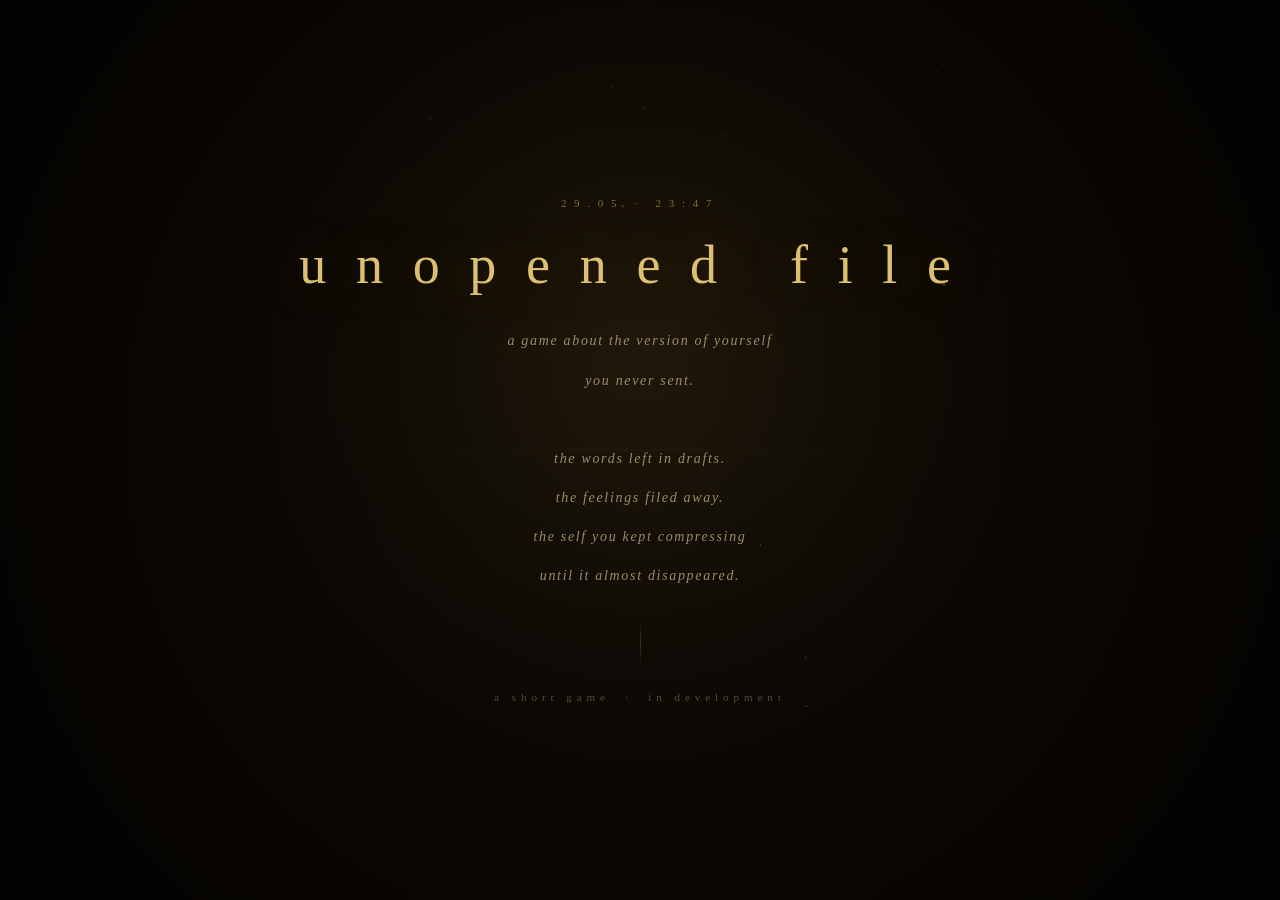
<file: game.html>
<!DOCTYPE html>
<html lang="en">
<head>
<meta charset="UTF-8">
<meta name="viewport" content="width=device-width, initial-scale=1.0, user-scalable=no">
<title>unopened file</title>
<style>
* { margin:0; padding:0; box-sizing:border-box; }
html, body { width:100%; height:100%; overflow:hidden; background:#000; }
canvas { display:block; position:fixed; inset:0; }
 
/* ── DEV PASSWORD ── */
#dev-pw {
  position:fixed; inset:0; z-index:300;
  display:none; align-items:center; justify-content:center;
  background:rgba(0,0,0,.88);
  backdrop-filter:blur(12px);
}
#dev-pw.on { display:flex; }
#dev-pw-box {
  display:flex; flex-direction:column; align-items:center; gap:22px;
  animation: fadeUp .4s ease forwards;
}
#dev-pw-label {
  font-family:'Georgia',serif; color:rgba(200,175,100,.5);
  font-size:9px; letter-spacing:.6em; text-transform:uppercase;
}
#dev-pw-input {
  background:none; border:none;
  border-bottom:1px solid rgba(200,170,80,.35);
  color:#e8d898; font-family:'Georgia',serif; font-style:italic;
  font-size:clamp(14px,2vw,18px); letter-spacing:.25em;
  text-align:center; width:260px; padding:10px 0; outline:none;
  caret-color:rgba(220,190,90,.8);
  transition:border-color .3s;
}
#dev-pw-input:focus { border-bottom-color:rgba(200,170,80,.8); }
#dev-pw-err {
  font-family:'Georgia',serif; color:#d05050;
  font-size:9px; letter-spacing:.4em; opacity:0;
  transition:opacity .3s;
}
#dev-pw-err.show { opacity:1; }
 
/* ── SPLASH ── */
#splash {
  position:fixed; inset:0; z-index:110;
  background:#000;
  display:flex; flex-direction:column; align-items:center; justify-content:center;
  text-align:center; padding:clamp(32px,6vw,72px);
  overflow:hidden; cursor:default;
}
#splash-bg { position:absolute; inset:0; z-index:0; }
#splash-content {
  position:relative; z-index:1;
  display:flex; flex-direction:column; align-items:center;
  gap:clamp(14px,2.8vh,28px);
}
#splash-soon {
  font-family:'Georgia',serif; color:rgba(200,170,80,.6);
  font-size:clamp(9px,1.1vw,11px); letter-spacing:.7em;
  text-transform:uppercase;
  opacity:0; animation: fadeIn 2.5s ease 0.5s forwards;
}
#splash-title {
  font-family:'Georgia',serif; color:#dcc070;
  font-size:clamp(28px,5vw,54px); font-weight:300; letter-spacing:.55em;
  text-shadow: 0 0 60px rgba(200,160,60,.3), 0 0 120px rgba(160,120,40,.15);
  opacity:0; animation: fadeUp 2.2s ease 1s forwards;
}
#splash-body {
  font-family:'Georgia',serif; color:rgba(190,170,130,.8);
  font-size:clamp(11px,1.4vw,14px); line-height:2.8; letter-spacing:.12em;
  font-style:italic; max-width:360px;
  opacity:0; animation: fadeUp 2s ease 1.8s forwards;
}
#splash-divider {
  width:1px; height:clamp(30px,5vh,50px);
  background:linear-gradient(to bottom, transparent, rgba(200,170,80,.25), transparent);
  opacity:0; animation: fadeIn 2s ease 2.8s forwards;
}
#splash-sub {
  font-family:'Georgia',serif; color:rgba(160,140,100,.5);
  font-size:clamp(9px,1vw,11px); letter-spacing:.45em;
  opacity:0; animation: fadeIn 2s ease 3.2s forwards;
}
 
/* скрытая точка */
#dev-dot {
  position:fixed; bottom:4px; right:4px; z-index:200;
  width:4px; height:4px; border-radius:50%;
  background:rgba(255,255,255,.015);
  cursor:default;
}
 
/* ── INTRO ── */
#intro {
  position:fixed; inset:0; z-index:100;
  display:flex; flex-direction:column; align-items:center; justify-content:center;
  background:#000; cursor:pointer;
  transition: opacity .4s ease;
}
#intro-words {
  font-family: 'Georgia', serif;
  color:#fff; font-size:clamp(11px,1.5vw,14px);
  letter-spacing:.25em; line-height:2.4;
  text-align:center; max-width:380px;
  opacity:0; transform:translateY(6px);
  animation: fadeUp 1.8s ease 0.4s forwards;
}
#intro-words em { color:#c8b880; font-style:normal; font-size:1.3em; letter-spacing:.5em; display:block; margin-bottom:.8em; }
#intro-words .line { display:block; transition: opacity .5s ease, transform .7s ease; }
#intro-words .char {
  display:inline-block;
  transition: opacity .5s ease, transform .7s ease;
}
#intro-tap {
  margin-top:48px; font-family:'Georgia',serif;
  color:#333; font-size:10px; letter-spacing:.4em;
  opacity:0; animation: fadeIn 1s ease 2.4s forwards;
  transition: opacity .3s;
}
 
/* transition canvas overlay */
#trans-canvas {
  position:fixed; inset:0; z-index:95;
  pointer-events:none; opacity:0;
}
 
@keyframes fadeUp { to { opacity:1; transform:translateY(0); } }
@keyframes fadeIn { to { opacity:1; } }
 
/* ── FLASH ── */
#flash {
  position:fixed; inset:0; z-index:99;
  background:#fff; opacity:0; pointer-events:none;
}
 
/* ── HUD ── */
#hud {
  position:fixed; inset:0; pointer-events:none; z-index:50;
  opacity:0; transition:opacity 1.2s;
}
#days {
  position:absolute; bottom:20px; right:20px;
  font-family:'Georgia',serif; font-size:9px;
  color:#1e1408; letter-spacing:.22em;
}
#dots {
  position:absolute; top:18px; left:50%; transform:translateX(-50%);
  display:flex; gap:6px; align-items:center;
}
.d { width:4px; height:4px; border-radius:50%; background:#1a1008; transition:background .6s,box-shadow .6s; }
.d.lit { background:#c8a84a; box-shadow:0 0 6px #c8a84a88; }
#hearts {
  position:absolute; top:18px; left:18px;
  display:flex; gap:5px;
}
.h { width:8px; height:8px; border-radius:50%; background:#1a0808; transition:background .3s; }
.h.lit { background:#b03040; box-shadow:0 0 5px #b0304088; }
 
/* ── FRAGMENT TEXT ── */
#ftext {
  position:fixed; top:50%; left:50%;
  transform:translate(-50%,-50%);
  font-family:'Georgia',serif; font-size:clamp(13px,1.8vw,16px);
  color:#c8b880; line-height:2.1; text-align:center;
  letter-spacing:.07em; font-style:italic;
  max-width:420px; pointer-events:none;
  z-index:60; opacity:0; transition:opacity 1s;
}
#ftext small { display:block; margin-top:4px; color:#7a6840; font-size:.82em; }
 
/* ── ZONE NAME ── */
#zone {
  position:fixed; bottom:20px; left:50%; transform:translateX(-50%);
  font-family:'Georgia',serif; font-size:9px; color:#1e1408;
  letter-spacing:.3em; pointer-events:none; z-index:50;
  opacity:0; transition:opacity .8s;
}
 
/* ── JOYSTICK ── */
#joy {
  position:fixed; bottom:28px; left:28px;
  width:120px; height:120px; border-radius:50%;
  background:rgba(255,255,255,.03);
  border:1px solid rgba(255,255,255,.06);
  z-index:80; touch-action:none;
  display:none;
}
#jknob {
  position:absolute; top:50%; left:50%;
  width:44px; height:44px; border-radius:50%;
  background:rgba(200,170,110,.14);
  border:1px solid rgba(200,170,110,.22);
  transform:translate(-50%,-50%);
  pointer-events:none;
}
#abtn {
  position:fixed; bottom:42px; right:32px;
  width:68px; height:68px; border-radius:50%;
  background:rgba(160,90,60,.1);
  border:1px solid rgba(180,110,80,.18);
  z-index:80; touch-action:none; display:none;
  align-items:center; justify-content:center;
  font-family:'Georgia',serif; font-size:11px;
  color:rgba(200,140,100,.35); letter-spacing:.1em;
}
#abtn.active { background:rgba(160,90,60,.28); color:rgba(255,180,140,.7); }
 
/* ── LEVEL SCREEN ── */
#lvlscreen {
  position:fixed; inset:0; z-index:90;
  background:#000; display:none;
  flex-direction:column; align-items:center; justify-content:center;
  text-align:center; padding:48px; gap:24px;
}
#lvlscreen.on { display:flex; }
#lvl-chapter { font-family:'Georgia',serif; color:#2a1e10; font-size:9px; letter-spacing:.5em; }
#lvl-title   { font-family:'Georgia',serif; color:#c8b880; font-size:clamp(18px,3.5vw,32px); font-weight:300; letter-spacing:.4em; opacity:0; transition:opacity 1.2s .3s; }
#lvl-story   { font-family:'Georgia',serif; color:#4a3a28; font-size:clamp(11px,1.5vw,14px); line-height:2.4; letter-spacing:.1em; font-style:italic; max-width:380px; opacity:0; transition:opacity 1s .9s; }
#lvl-hint    { font-family:'Georgia',serif; color:#1e1208; font-size:9px; letter-spacing:.35em; margin-top:8px; opacity:0; animation:none; transition:opacity .8s 2.2s; }
#lvlscreen.on #lvl-title  { opacity:1; }
#lvlscreen.on #lvl-story  { opacity:1; }
#lvlscreen.on #lvl-hint   { opacity:1; }
 
/* ── DASH BUTTON (touch) ── */
#dbtn {
  position:fixed; bottom:120px; right:32px;
  width:52px; height:52px; border-radius:50%;
  background:rgba(60,80,180,.1);
  border:1px solid rgba(80,110,220,.18);
  z-index:80; touch-action:none; display:none;
  align-items:center; justify-content:center;
  font-family:'Georgia',serif; font-size:9px;
  color:rgba(120,150,255,.3); letter-spacing:.1em;
}
#dbtn.active { background:rgba(60,80,180,.3); color:rgba(160,190,255,.8); }
#dbtn.cd { opacity:.3; }
 
/* ── ENDING ── */
#ending {
  position:fixed; inset:0; z-index:92;
  background:#000; display:none;
  flex-direction:column; align-items:center; justify-content:center;
  text-align:center; padding:clamp(24px,5vw,60px) 32px;
  gap:0; overflow:hidden;
}
#ending.on { display:flex; }
#ending-canvas { position:absolute; inset:0; width:100%; height:100%; }
#ending-inner {
  position:relative; z-index:2;
  display:flex; flex-direction:column; align-items:center;
  gap:clamp(14px,2.5vh,24px);
  max-height:100vh; overflow:visible;
}
#ending-title {
  font-family:'Georgia',serif; color:#c8b880;
  font-size:clamp(13px,2.4vw,26px); font-weight:300; letter-spacing:.4em;
  opacity:0; transform:translateY(10px);
  transition:opacity 2.2s 0.8s, transform 2.2s 0.8s;
}
#ending-lines {
  font-family:'Georgia',serif; color:#8a7a60;
  font-size:clamp(10px,1.3vw,13px); line-height:clamp(2.2,3vw,3.2); letter-spacing:.1em;
  font-style:italic; max-width:380px;
  display:flex; flex-direction:column; align-items:center; gap:0;
}
#ending-lines span {
  opacity:0; transform:translateY(6px);
  transition:opacity 1.4s, transform 1.4s;
  display:block;
}
#ending-divider {
  width:1px; height:0; background:rgba(200,180,100,.25);
  transition:height 1.8s 0.4s; margin:4px 0; flex-shrink:0;
}
#ending.on #ending-divider { height:clamp(30px,6vh,60px); }
#ending-hint {
  font-family:'Georgia',serif; color:#2a2010;
  font-size:9px; letter-spacing:.4em; margin-top:16px;
  opacity:0; transition:opacity 1s;
}
#rotate svg { opacity:.4; animation:rotSpin 2s ease-in-out infinite; }
#rotate p { font-family:'Georgia',serif; font-size:11px; color:#3a2a18; letter-spacing:.25em; }
@keyframes rotSpin { 0%,100%{transform:rotate(0deg)} 50%{transform:rotate(-90deg)} }
</style>
</head>
<body>
 
<div id="rotate">
  <svg width="48" height="48" viewBox="0 0 48 48" fill="none">
    <rect x="12" y="6" width="24" height="36" rx="3" stroke="#c8b880" stroke-width="1.5"/>
    <circle cx="24" cy="37" r="1.5" fill="#c8b880"/>
    <path d="M30 16 L38 16 M38 16 L35 13 M38 16 L35 19" stroke="#c8b880" stroke-width="1.2" stroke-linecap="round"/>
  </svg>
  <p>rotate device</p>
</div>
 
<div id="lvlscreen">
  <div id="lvl-chapter">chapter one</div>
  <div id="lvl-title">the hall of adjustment</div>
  <div id="lvl-story">you have been adjusting yourself for so long<br>you forgot what the original sounded like.</div>
  <div id="lvl-hint">tap anywhere to enter</div>
</div>
 
<div id="ending">
  <canvas id="ending-canvas"></canvas>
  <div id="ending-inner">
    <div id="ending-title">the file opens</div>
    <div id="ending-divider"></div>
    <div id="ending-lines">
      <span id="el0">you always knew what was inside.</span>
      <span id="el1">you were just waiting</span>
      <span id="el2">for the right silence.</span>
      <span id="el3">&nbsp;</span>
      <span id="el4">it was never too much.</span>
      <span id="el5">it was always enough.</span>
    </div>
    <div id="ending-hint">&nbsp;</div>
  </div>
</div>
 
<div id="dev-pw">
  <div id="dev-pw-box">
    <div id="dev-pw-label">access code</div>
    <input id="dev-pw-input" type="password" autocomplete="off" spellcheck="false" maxlength="32"/>
    <div id="dev-pw-err">incorrect</div>
  </div>
</div>
 
<div id="splash">
  <canvas id="splash-bg"></canvas>
  <div id="splash-content">
    <div id="splash-soon">coming soon</div>
    <div id="splash-title">unopened file</div>
    <div id="splash-body">
      a game about the version of yourself<br>
      you never sent.<br>
      <br>
      the words left in drafts.<br>
      the feelings filed away.<br>
      the self you kept compressing<br>
      until it almost disappeared.
    </div>
    <div id="splash-divider"></div>
    <div id="splash-sub">a short game &nbsp;·&nbsp; in development</div>
  </div>
</div>
 
<div id="dev-dot" title=""></div>
 
<div id="intro">
  <div id="intro-words">
    <em>unopened file</em>
    <span class="line">you edit. you compress.</span>
    <span class="line">you translate yourself</span>
    <span class="line">into something more receivable.</span>
    <span class="line">&nbsp;</span>
    <span class="line">but the original file</span>
    <span class="line">sits somewhere inside you.</span>
    <span class="line">getting heavier.</span>
  </div>
  <div id="intro-tap">tap anywhere to begin</div>
</div>
 
<div id="flash"></div>
<canvas id="trans-canvas"></canvas>
<canvas id="c"></canvas>
 
<div id="hud">
  <div id="hearts"></div>
  <div id="dots"></div>
  <div id="days">remaining days · <span id="days-count"></span></div>
</div>
<div id="ftext"></div>
<div id="zone"></div>
 
<div id="joy"><div id="jknob"></div></div>
<div id="abtn">atk</div>
<div id="dbtn">dash</div>
 
<script>
'use strict';
 
// ═══════════════════════════════════════════════════════
// CANVAS
// ═══════════════════════════════════════════════════════
const C = document.getElementById('c');
const X = C.getContext('2d');
let W = 0, H = 0;
let worldDirty = true;
let VIG = null, VIGW = 0, VIGH = 0;
const DPR = Math.min(window.devicePixelRatio || 1, 2); // cap at 2x
 
function resize() {
  W = window.innerWidth;
  H = window.innerHeight;
  C.width  = W * DPR;
  C.height = H * DPR;
  C.style.width  = W + 'px';
  C.style.height = H + 'px';
  X.setTransform(DPR, 0, 0, DPR, 0, 0);
  worldDirty = true;
  VIG = null;
}
window.addEventListener('resize', () => { resize(); orientCheck(); });
resize();
 
// ═══════════════════════════════════════════════════════
// ORIENTATION
// ═══════════════════════════════════════════════════════
const TOUCH = ('ontouchstart' in window) || navigator.maxTouchPoints > 0;
function orientCheck() {
  if (!TOUCH) return;
  document.getElementById('rotate').style.display =
    window.innerHeight > window.innerWidth ? 'flex' : 'none';
}
orientCheck();
window.addEventListener('orientationchange', () => setTimeout(orientCheck, 250));
 
// ═══════════════════════════════════════════════════════
// PROJECTION
// ═══════════════════════════════════════════════════════
const TW=64, TH=32, TWH=TW/2, THH=TH/2;
const WALLY=18, PLIFT=28;
 
function w2s(wx, wy) {
  return { x: W*0.5+(wx-wy)*TWH, y: H*0.5+(wx+wy)*THH };
}
 
// ═══════════════════════════════════════════════════════
// INPUT
// ═══════════════════════════════════════════════════════
const K = {};
window.addEventListener('keydown', e => {
  K[e.code] = true;
  if (['Space','KeyZ','KeyX'].includes(e.code))   { e.preventDefault(); doAttack(); }
  if (['ShiftLeft','ShiftRight'].includes(e.code)) { e.preventDefault(); doDash(); }
  if (['ArrowUp','ArrowDown','ArrowLeft','ArrowRight'].includes(e.code)) e.preventDefault();
});
window.addEventListener('keyup', e => { K[e.code] = false; });
const JOY = { x:0, y:0, on:false };
 
// ═══════════════════════════════════════════════════════
// LEVEL DATA
// ═══════════════════════════════════════════════════════
const LEVEL_DATA = [
  {
    chapter: 'chapter one',
    title:   'the hall of adjustment',
    story:   'you have been adjusting yourself\nfor so long\nyou forgot what the original sounded like.',
    palette: {
      top:'#1e1e26', lw:'#121218', rw:'#0e0e14', rim:'rgba(255,255,255,.06)',
      rtop:'#2a2836', rlw:'#1a1824', rrw:'#14121e', rrim:'rgba(255,255,255,.09)',
      pit:'#04030a', pit2:'#0d0b18', moss:'#1a2a1a'
    },
    buildMap(T) {
      const f=(x0,y0,x1,y1,t=0)=>{
        const xa=Math.min(x0,x1),xb=Math.max(x0,x1),ya=Math.min(y0,y1),yb=Math.max(y0,y1);
        for(let x=xa;x<=xb;x++) for(let y=ya;y<=yb;y++) T.set(x+','+y,t);
      };
      const r=(x0,y0,x1,y1)=>f(x0,y0,x1,y1,1);
      const p=(x0,y0,x1,y1)=>f(x0,y0,x1,y1,2);
      // main room
      f(-10,-10,10,10);
      r(-7,-5,-4,-3); r(3,4,7,7); r(-5,5,-2,8); r(4,-8,8,-5);
      p(6,6,9,9); p(-9,-9,-6,-7); p(7,-4,10,-1);
      // north wing
      f(-7,-11,7,-18); f(-11,-19,10,-28);
      r(-8,-22,-4,-19); r(2,-25,6,-22);
      p(-6,-27,-3,-24); p(3,-28,6,-25);
      // south wing
      f(-7,11,7,18); f(-11,19,10,28);
      r(-8,20,-4,24); r(2,24,6,27);
      p(4,21,7,25); p(-6,26,-3,28);
      // west wing
      f(-11,-7,-15,7); f(-16,-10,-30,10);
      r(-19,-7,-15,-4); r(-25,3,-21,7); r(-28,-3,-24,2);
      p(-22,-9,-18,-6); p(-29,5,-25,8);
      // NW + NE + SE + SW diagonals
      f(-8,-8,-14,-14); f(-15,-15,-26,-26);
      r(-18,-18,-14,-15); r(-22,-22,-18,-19);
      p(-19,-24,-16,-21);
      f(8,-8,14,-14); f(15,-15,26,-26);
      r(16,-18,20,-15); r(21,-22,25,-19);
      p(19,-24,16,-21);
      f(8,8,14,14); f(15,15,26,26);
      r(16,16,20,19); r(21,21,25,24);
      p(19,21,22,24);
      f(-8,8,-14,14); f(-15,15,-26,26);
      r(-18,15,-14,18); r(-22,19,-18,22);
      p(-21,21,-18,24);
    },
    frags: [
      { wx:-8,  wy: 0,  text:"you edit.",          sub:"you compress." },
      { wx: 0,  wy:-8,  text:"you translate.",      sub:"yourself into something more receivable." },
      { wx: 7,  wy: 5,  text:"the original file",   sub:"sits unopened." },
      { wx:-5,  wy:-22, text:"the calibrated one.",  sub:"the one who knows when to be funny." },
      { wx:-5,  wy: 22, text:"but you keep the file.", sub:"somewhere inside you." },
    ],
    enemies: [
      {wx:-6,wy:6,sp:0.9,hp:3},{wx:6,wy:-6,sp:0.9,hp:3},{wx:-3,wy:-3,sp:1.0,hp:3},
      {wx:-5,wy:-20,sp:1.0,hp:3},{wx:-5,wy:20,sp:1.0,hp:3},
      {wx:-22,wy:0,sp:1.0,hp:4},
    ],
    start: {wx:0,wy:0},
  },
  {
    chapter: 'chapter two',
    title:   'the corridor of translation',
    story:   'every version of yourself\nyou offered to the world\nwas a little further from the source.',
    palette: {
      top:'#181e22', lw:'#0e1216', rw:'#0a0e12', rim:'rgba(255,255,255,.05)',
      rtop:'#202830', rlw:'#141c22', rrw:'#10161c', rrim:'rgba(255,255,255,.08)',
      pit:'#030609', pit2:'#080c12', moss:'#102018'
    },
    buildMap(T) {
      const f=(x0,y0,x1,y1,t=0)=>{
        const xa=Math.min(x0,x1),xb=Math.max(x0,x1),ya=Math.min(y0,y1),yb=Math.max(y0,y1);
        for(let x=xa;x<=xb;x++) for(let y=ya;y<=yb;y++) T.set(x+','+y,t);
      };
      const r=(x0,y0,x1,y1)=>f(x0,y0,x1,y1,1);
      const p=(x0,y0,x1,y1)=>f(x0,y0,x1,y1,2);
      // spawn room
      f(-6,-6,6,6);
      // corridor 1
      f(7,-3,12,3); f(13,-12,38,12);
      r(15,3,20,7); r(23,-9,28,-5); r(31,5,36,9); r(25,-3,30,2);
      p(17,-11,22,-7); p(32,6,36,10); p(36,-7,38,-3);
      // narrow + room 2
      f(39,-2,41,2); f(42,-14,68,14);
      r(44,5,50,9); r(53,-12,58,-7); r(62,7,67,11); r(50,-5,56,-1); r(63,-4,68,1);
      p(57,5,61,10); p(45,-13,51,-9); p(65,7,68,11);
    },
    frags: [
      { wx:15, wy: 5,  text:"people like you.",     sub:"people trust you." },
      { wx:26, wy:-7,  text:"a good friend.",        sub:"that's what they'd call you." },
      { wx:33, wy: 0,  text:"but the original file", sub:"they never received it." },
      { wx:46, wy: 7,  text:"getting heavier",       sub:"with every conversation\nthat almost touched it." },
      { wx:55, wy:-9,  text:"you're not waiting",    sub:"for someone to fix you." },
    ],
    enemies: [
      {wx:18,wy:5,sp:1.1,hp:4},{wx:28,wy:-6,sp:1.0,hp:4},{wx:34,wy:4,sp:1.1,hp:4},
      {wx:48,wy:-4,sp:1.2,hp:5},{wx:56,wy:8,sp:1.2,hp:5},{wx:64,wy:-3,sp:1.3,hp:5},
      {wx:22,wy:-6,sp:1.1,hp:4},{wx:60,wy:4,sp:1.2,hp:5},
    ],
    start: {wx:0,wy:0},
  },
  {
    chapter: 'chapter three',
    title:   'the weight',
    story:   'here it is.\nthe unopened file.\neverything you kept\nbecause it was too much\nto give to someone who might not stay.',
    palette: {
      top:'#221818', lw:'#160e0e', rw:'#120c0c', rim:'rgba(255,255,255,.05)',
      rtop:'#301e1e', rlw:'#1e1212', rrw:'#180e0e', rrim:'rgba(255,255,255,.08)',
      pit:'#080202', pit2:'#140606', moss:'#1e100a'
    },
    buildMap(T) {
      const f=(x0,y0,x1,y1,t=0)=>{
        const xa=Math.min(x0,x1),xb=Math.max(x0,x1),ya=Math.min(y0,y1),yb=Math.max(y0,y1);
        for(let x=xa;x<=xb;x++) for(let y=ya;y<=yb;y++) T.set(x+','+y,t);
      };
      const r=(x0,y0,x1,y1)=>f(x0,y0,x1,y1,1);
      const p=(x0,y0,x1,y1)=>f(x0,y0,x1,y1,2);
      // spawn
      f(-6,-6,6,6);
      // choke
      f(7,-3,10,3);
      // final chamber
      f(11,-18,60,18);
      r(14,-14,20,-9); r(22,8,28,13); r(32,-10,38,-5); r(42,6,48,11);
      r(52,-7,57,-2); r(15,4,22,9);
      p(24,-16,30,-11); p(36,8,41,13); p(46,-12,50,-7); p(55,5,58,10);
      // extensions
      f(61,-4,63,4); f(64,-14,85,14);
      r(66,-10,72,-5); r(74,5,80,10); r(82,-6,85,0);
      p(70,6,74,10); p(78,-12,82,-8);
    },
    frags: [
      { wx:18, wy: 5,  text:"you're waiting",       sub:"for someone who makes compression feel unnecessary." },
      { wx:32, wy:-7,  text:"enough silence.",       sub:"someone who creates it." },
      { wx:44, wy: 8,  text:"you don't know",        sub:"if that person exists." },
      { wx:58, wy:-4,  text:"you don't know",        sub:"if you'd even recognize them." },
      { wx:72, wy: 2,  text:"but you keep the file.", sub:"just in case.\nremaining days · " + Math.max(0, Math.ceil((new Date('2026-05-29') - new Date()) / 86400000)) },
    ],
    enemies: [
      {wx:16,wy:4,sp:1.3,hp:6},{wx:24,wy:-8,sp:1.3,hp:6},{wx:38,wy:4,sp:1.4,hp:6},
      {wx:50,wy:-6,sp:1.5,hp:7},{wx:62,wy:4,sp:1.4,hp:7},{wx:76,wy:-4,sp:1.6,hp:8},
    ],
    start: {wx:0,wy:0},
  },
];
 
// ═══════════════════════════════════════════════════════
// MUTABLE GAME STATE
// ═══════════════════════════════════════════════════════
let LEVEL = 0;
let TMAP  = new Map();
let TILES = [];
let FRAGS = [];
let ENEMIES = [];
 
// найти ближайший валидный floor тайл к точке (BFS по тайлам)
function snapToFloor(wx, wy) {
  const ix = Math.round(wx), iy = Math.round(wy);
  const t = TMAP.get(ix+','+iy);
  if (t === 0 || t === 1) return { wx: ix, wy: iy }; // уже ок (floor или raised)
  // BFS
  const visited = new Set();
  const queue = [[ix, iy]];
  visited.add(ix+','+iy);
  for (let step = 0; step < 200; step++) {
    const [cx, cy] = queue.shift();
    for (const [ddx,ddy] of [[1,0],[-1,0],[0,1],[0,-1],[1,1],[-1,1],[1,-1],[-1,-1]]) {
      const nx=cx+ddx, ny=cy+ddy, key=nx+','+ny;
      if (visited.has(key)) continue;
      visited.add(key);
      const tt = TMAP.get(key);
      if (tt === 0 || tt === 1) return { wx: nx, wy: ny };
      if (tt !== undefined) queue.push([nx, ny]);
    }
    if (!queue.length) break;
  }
  return { wx: ix, wy: iy }; // fallback
}
 
function loadLevel(idx) {
  const ld = LEVEL_DATA[idx];
  TMAP.clear();
  ld.buildMap(TMAP);
  TILES = [...TMAP.entries()]
    .map(([k,t])=>{ const[x,y]=k.split(',').map(Number); return{x,y,t}; })
    .sort((a,b)=>(a.x+a.y)-(b.x+b.y));
 
  FRAGS = ld.frags.map((f,i)=>{
    const snapped = snapToFloor(f.wx, f.wy);
    return {...f, wx:snapped.wx, wy:snapped.wy, id:i, collected:false, phase:Math.random()*Math.PI*2};
  });
  ENEMIES = ld.enemies.map(e=>{
    const snapped = snapToFloor(e.wx, e.wy);
    return {...e, wx:snapped.wx, wy:snapped.wy, alive:true, maxHp:e.hp, hitT:0};
  });
 
  // rebuild dot UI
  const dotsEl = document.getElementById('dots');
  dotsEl.innerHTML = '';
  FRAGS.forEach((_,i)=>{
    const d=document.createElement('div'); d.className='d'; d.id='d'+i;
    dotsEl.appendChild(d);
  });
 
  // tile sprites for this palette
  buildSprites(ld.palette);
  buildTrees();
 
  // reset world cache
  WOC=null; WCX=null; WCY=null; worldDirty=true;
 
  // build trees from raised tiles
  buildTrees();
 
  // reset player
  P.wx=ld.start.wx; P.wy=ld.start.wy;
  P.hp=P.maxHp; P.invT=0; P.atkT=0; P.dead=false; P.trail=[];
  P.facing=1; P.lean=0;
  DASH.active=false; DASH.timer=0; DASH.cd=0;
  CAM.wx=P.wx; CAM.wy=P.wy;
  CAM.zoom=1.0; CAM.zoomTarget=1.0;
  syncHearts();
}
 
// ═══════════════════════════════════════════════════════
// PLAYER
// ═══════════════════════════════════════════════════════
const P = {
  wx:0, wy:0,
  hp:5, maxHp:5,
  invT:0,
  atkT:0,
  dead:false, deadT:0,
  bob:0,
  trail:[],
  lastDx:1, lastDy:0,
  facing:1,      // 1=право/вперёд, -1=лево/назад
  lean:0,        // плавный наклон тела (-1..1)
};
const heartsEl = document.getElementById('hearts');
for (let i=0;i<P.maxHp;i++) {
  const h=document.createElement('div'); h.className='h lit'; h.id='hp'+i;
  heartsEl.appendChild(h);
}
function syncHearts() {
  for (let i=0;i<P.maxHp;i++)
    document.getElementById('hp'+i).className='h'+(i<P.hp?' lit':'');
}
const CAM = { wx:0, wy:0, zoom:1.0, zoomTarget:1.0 };
 
// ═══════════════════════════════════════════════════════
// DASH
// ═══════════════════════════════════════════════════════
const DASH = { active:false, timer:0, cd:0, dx:1, dy:0 };
const DASH_DUR = 18, DASH_CD = 52, DASH_SPD = 10.5;
const dbtnEl = document.getElementById('dbtn');
 
function doDash() {
  if (DASH.active || DASH.cd>0 || P.dead || !gameOn) return;
  let dx=P.lastDx, dy=P.lastDy;
  const len=Math.sqrt(dx*dx+dy*dy)||1;
  DASH.dx=dx/len; DASH.dy=dy/len;
  DASH.active=true; DASH.timer=DASH_DUR; DASH.cd=DASH_CD;
  P.invT=Math.max(P.invT, DASH_DUR+10);
  const s=w2s(P.wx-CAM.wx, P.wy-CAM.wy);
  spawnBurst(s.x, s.y-PLIFT, '#a0b0ff', 14, 2.8);
}
 
function updateDash(d) {
  if (DASH.cd>0) DASH.cd--;
  dbtnEl.className = DASH.cd>0 ? 'cd' : (DASH.active?'active':'');
  if (!DASH.active) return;
  DASH.timer--;
  // ease-out: быстро в начале, плавно останавливается
  const t = DASH.timer / DASH_DUR; // 1→0
  const spd = DASH_SPD * d * (0.3 + t * 0.7);
  if (canWalk(P.wx+DASH.dx*spd, P.wy)) P.wx+=DASH.dx*spd;
  if (canWalk(P.wx, P.wy+DASH.dy*spd)) P.wy+=DASH.dy*spd;
  // плотный трейл в начале, реже к концу
  if (DASH.timer % 2 === 0) {
    const s=w2s(P.wx-CAM.wx, P.wy-CAM.wy);
    const trailAlpha = t; // ярче в начале
    spawnBurst(s.x, s.y-PLIFT, `rgba(100,120,220,${trailAlpha})`, 4, 0.6);
  }
  if (DASH.timer<=0) {
    DASH.active=false;
    // финальный всплеск при остановке
    const s=w2s(P.wx-CAM.wx, P.wy-CAM.wy);
    spawnBurst(s.x, s.y-PLIFT, '#7080c8', 8, 1.2);
  }
}
 
// ═══════════════════════════════════════════════════════
// TILE SPRITES — Hollow Knight style
// ═══════════════════════════════════════════════════════
let SPR = {};
function buildSprites(pal) {
  const SC = 2; // рисуем в 2x, drawImage будет масштабировать обратно
  const PW=(TW+4)*SC, PH=(TH+WALLY+6)*SC;
  const cx=PW/2, cy=(THH+3)*SC, hw=TWH*SC, hh=THH*SC;
 
  // seeded noise helper
  function rng(seed) {
    let s=seed^0xdeadbeef;
    s=Math.imul(s^(s>>>16),0x45d9f3b);
    s=Math.imul(s^(s>>>16),0x45d9f3b);
    return ((s^(s>>>16))>>>0)/0xffffffff;
  }
 
  [0,1,2].forEach(t=>{
    const oc=document.createElement('canvas');
    oc.width=PW; oc.height=PH;
    const ox=oc.getContext('2d');
    ox.imageSmoothingEnabled = false;
 
    if (t===2) {
      // void pit — deep black with subtle inner gradient
      const g=ox.createRadialGradient(cx,cy,0,cx,cy,hw);
      g.addColorStop(0,pal.pit2||'#0a0208');
      g.addColorStop(1,pal.pit||'#020005');
      ox.fillStyle=g;
      ox.beginPath();
      ox.moveTo(cx,cy-hh);ox.lineTo(cx+hw,cy);ox.lineTo(cx,cy+hh);ox.lineTo(cx-hw,cy);
      ox.closePath();ox.fill();
      // subtle inner edge
      ox.strokeStyle='rgba(80,40,120,.12)';ox.lineWidth=1;
      ox.beginPath();
      ox.moveTo(cx,cy-hh+3);ox.lineTo(cx+hw-4,cy);ox.lineTo(cx,cy+hh-3);ox.lineTo(cx-hw+4,cy);
      ox.closePath();ox.stroke();
    } else {
      const isRaised = t===1;
      const topBase = isRaised ? pal.rtop : pal.top;
      const lwCol   = isRaised ? pal.rlw  : pal.lw;
      const rwCol   = isRaised ? pal.rrw  : pal.rw;
 
      // ── walls ──
      // left wall — stone blocks with mortar lines
      ox.fillStyle=lwCol;
      ox.beginPath();ox.moveTo(cx-hw,cy);ox.lineTo(cx,cy+hh);ox.lineTo(cx,cy+hh+WALLY);ox.lineTo(cx-hw,cy+WALLY);ox.closePath();ox.fill();
      // left wall mortar
      ox.save();ox.globalAlpha=.08;ox.strokeStyle='#000';ox.lineWidth=.8;
      for(let yi=0;yi<3;yi++){
        const ly=cy+(yi/3)*WALLY;
        ox.beginPath();ox.moveTo(cx-hw,ly+(yi/3)*hh*0.3);ox.lineTo(cx,cy+hh+yi/3*WALLY);ox.stroke();
      }
      ox.restore();
      // right wall
      ox.fillStyle=rwCol;
      ox.beginPath();ox.moveTo(cx+hw,cy);ox.lineTo(cx,cy+hh);ox.lineTo(cx,cy+hh+WALLY);ox.lineTo(cx+hw,cy+WALLY);ox.closePath();ox.fill();
      ox.save();ox.globalAlpha=.06;ox.strokeStyle='#000';ox.lineWidth=.8;
      for(let yi=0;yi<3;yi++){
        const ly=cy+(yi/3)*WALLY;
        ox.beginPath();ox.moveTo(cx+hw,ly+(yi/3)*hh*0.3);ox.lineTo(cx,cy+hh+yi/3*WALLY);ox.stroke();
      }
      ox.restore();
 
      // ── top face — base fill ──
      ox.fillStyle=topBase;
      ox.beginPath();ox.moveTo(cx,cy-hh);ox.lineTo(cx+hw,cy);ox.lineTo(cx,cy+hh);ox.lineTo(cx-hw,cy);ox.closePath();ox.fill();
 
      // ── stone texture — subtle lighter patches ──
      ox.save();
      ox.beginPath();ox.moveTo(cx,cy-hh);ox.lineTo(cx+hw,cy);ox.lineTo(cx,cy+hh);ox.lineTo(cx-hw,cy);ox.closePath();ox.clip();
      const patchAlpha = isRaised ? 0.055 : 0.045;
      for(let pi=0;pi<4;pi++){
        const px=cx+(rng(t*100+pi*7)-.5)*hw*1.4;
        const py=cy+(rng(t*100+pi*7+1)-.5)*hh*1.4;
        const pr=rng(t*100+pi*7+2)*10+5;
        const g2=ox.createRadialGradient(px,py,0,px,py,pr);
        g2.addColorStop(0,`rgba(255,255,255,${patchAlpha})`);
        g2.addColorStop(1,'rgba(255,255,255,0)');
        ox.fillStyle=g2;ox.fillRect(0,0,PW,PH);
      }
      ox.restore();
 
      // ── cracks ──
      ox.save();
      ox.beginPath();ox.moveTo(cx,cy-hh);ox.lineTo(cx+hw,cy);ox.lineTo(cx,cy+hh);ox.lineTo(cx-hw,cy);ox.closePath();ox.clip();
      ox.globalAlpha=.18;ox.strokeStyle='#000';ox.lineWidth=.7;
      // main crack
      const cx1=cx+(rng(t*31)-.5)*hw*.6, cy1=cy+(rng(t*31+1)-.5)*hh*.6;
      const cx2=cx1+(rng(t*31+2)-.5)*16, cy2=cy1+(rng(t*31+3)-.5)*10;
      ox.beginPath();ox.moveTo(cx1,cy1);ox.lineTo(cx2,cy2);ox.stroke();
      // branch
      ox.globalAlpha=.1;
      ox.beginPath();ox.moveTo(cx2,cy2);ox.lineTo(cx2+(rng(t*31+4)-.5)*10,cy2+(rng(t*31+5)-.5)*8);ox.stroke();
      ox.restore();
 
      // ── moss on edges (top-left and top-right edges of diamond) ──
      if (!isRaised) {
        ox.save();ox.globalAlpha=.22;
        ox.strokeStyle=pal.moss||'#1a2a12';ox.lineWidth=1.8;
        // left edge moss patches
        for(let mi=0;mi<3;mi++){
          const mt=rng(mi*17+t)*0.8+0.1;
          const mx=cx-hw*mt, my=cy-hh*(1-mt)+hh*mt*(0.0);
          // correcting: left edge goes from (cx-hw,cy) to (cx,cy-hh)
          const le_x=cx-hw*(1-mt), le_y=cy-hh*mt+cy*(0)+cy*(0);
          // left edge: lerp from (cx-hw, cy) to (cx, cy-hh)
          const lx = cx-hw + mt*hw, ly = cy - mt*hh;
          ox.beginPath();
          ox.moveTo(lx-2,ly+1);
          ox.bezierCurveTo(lx-5,ly-3,lx+1,ly-5,lx+3,ly-1);
          ox.stroke();
        }
        ox.restore();
      }
 
      // ── rim highlight ──
      const rimCol = isRaised ? pal.rrim : pal.rim;
      ox.strokeStyle=rimCol;ox.lineWidth=1;
      ox.beginPath();ox.moveTo(cx,cy-hh);ox.lineTo(cx+hw,cy);ox.lineTo(cx,cy+hh);ox.lineTo(cx-hw,cy);ox.closePath();ox.stroke();
 
      // ── top edge bright line ──
      ox.save();ox.globalAlpha=.18;ox.strokeStyle='#fff';ox.lineWidth=.8;
      ox.beginPath();ox.moveTo(cx-hw+1,cy+.5);ox.lineTo(cx,cy-hh+1);ox.lineTo(cx+hw-1,cy+.5);ox.stroke();
      ox.restore();
    }
    SPR[t]=oc;
  });
}
buildSprites(LEVEL_DATA[0].palette);
 
// ═══════════════════════════════════════════════════════
// TREES — auto-placed on raised tiles, drawn in painter order
// ═══════════════════════════════════════════════════════
let TREES = [];
 
function buildTrees() {
  TREES = [];
  // seeded rng
  function rng(s) {
    let x=s^0xc3a5b9; x=Math.imul(x^(x>>>16),0x45d9f3b);
    return ((x^(x>>>16))>>>0)/0xffffffff;
  }
  let seed=0;
  for (const tile of TILES) {
    if (tile.t !== 1) continue; // only raised
    seed++;
    if (rng(seed*7+1) > 0.38) continue; // 38% coverage
    const variant = Math.floor(rng(seed*7+2)*3); // 0=dead, 1=bushy, 2=tall
    TREES.push({
      wx: tile.x + (rng(seed*7+3)-.5)*.5,
      wy: tile.y + (rng(seed*7+4)-.5)*.5,
      variant,
      scale: 0.8 + rng(seed*7+5)*.5,
      lean:  (rng(seed*7+6)-.5)*.15,
      depth: tile.x + tile.y,
    });
  }
  TREES.sort((a,b)=>a.depth-b.depth);
}
 
function drawTree(t) {
  const s = w2s(t.wx-CAM.wx, t.wy-CAM.wy);
  const sx=s.x, sy=s.y-PLIFT-8;
  const sc=t.scale;
  X.save();
  X.translate(sx, sy);
  X.rotate(t.lean);
 
  if (t.variant===0) {
    // dead tree — bare branches
    const h=28*sc;
    X.strokeStyle='#1a1612'; X.lineWidth=2.2*sc;
    X.beginPath();X.moveTo(0,0);X.lineTo(0,-h);X.stroke();
    // branches
    X.lineWidth=1.2*sc;
    X.beginPath();X.moveTo(0,-h*.55);X.lineTo(-10*sc,-h*.75);X.stroke();
    X.beginPath();X.moveTo(0,-h*.7);X.lineTo(9*sc,-h*.85);X.stroke();
    X.beginPath();X.moveTo(0,-h*.85);X.lineTo(-6*sc,-h*1.0);X.stroke();
    // subtle root
    X.lineWidth=1*sc;X.globalAlpha=.4;
    X.beginPath();X.moveTo(0,0);X.lineTo(-7*sc,4*sc);X.stroke();
    X.beginPath();X.moveTo(0,0);X.lineTo(6*sc,3*sc);X.stroke();
 
  } else if (t.variant===1) {
    // bushy hollow knight style — dark rounded canopy
    const h=22*sc;
    X.strokeStyle='#0e0c0a'; X.fillStyle='#0e0c0a'; X.lineWidth=2*sc;
    X.beginPath();X.moveTo(0,0);X.lineTo(0,-h);X.stroke();
    // layered canopy — dark with slight glow
    const layers=[{y:-h-.5,r:10},{y:-h-5,r:8},{y:-h-10,r:6}];
    layers.forEach(({y,r})=>{
      X.globalAlpha=.85;
      X.fillStyle='#131810';
      X.beginPath();X.arc(0,y*sc,r*sc,0,Math.PI*2);X.fill();
      // subtle rim
      X.globalAlpha=.12;X.strokeStyle='#4a5a30';X.lineWidth=.8;
      X.beginPath();X.arc(0,y*sc,r*sc,0,Math.PI*2);X.stroke();
    });
    // tiny glow bugs
    X.globalAlpha=.25;X.fillStyle='#a0c040';
    X.beginPath();X.arc(-4*sc,(-h-8)*sc,.9*sc,0,Math.PI*2);X.fill();
    X.beginPath();X.arc(5*sc,(-h-5)*sc,.7*sc,0,Math.PI*2);X.fill();
 
  } else {
    // tall spire tree
    const h=36*sc;
    X.strokeStyle='#0e0c0a'; X.lineWidth=2.4*sc;
    X.beginPath();X.moveTo(0,0);X.lineTo(0,-h);X.stroke();
    // triangular pine clusters
    const pines=[{y:-.4,w:14},{y:-.6,w:11},{y:-.78,w:8},{y:-.92,w:5}];
    pines.forEach(({y,w})=>{
      X.globalAlpha=.9;
      X.fillStyle='#111508';
      X.beginPath();
      X.moveTo(0,y*h*sc-w*sc*.7);
      X.lineTo(-w*sc,y*h*sc+w*sc*.2);
      X.lineTo(w*sc,y*h*sc+w*sc*.2);
      X.closePath();X.fill();
      X.globalAlpha=.1;X.strokeStyle='#506030';X.lineWidth=.6;
      X.stroke();
    });
  }
  X.restore();
}
 
// ═══════════════════════════════════════════════════════
let WOC=null, WX2=null, WCX=null, WCY=null;
const WPAD=8;
 
function needRebuild() {
  if (!WOC||WCX===null||worldDirty) return true;
  return Math.abs(CAM.wx-WCX)>3||Math.abs(CAM.wy-WCY)>3;
}
function rebuildWorld() {
  worldDirty=false; WCX=CAM.wx; WCY=CAM.wy;
  const OW=W+WPAD*TW*2, OH=H+WPAD*(TH+WALLY)*2;
  if (!WOC||WOC.width!==OW||WOC.height!==OH) {
    WOC=document.createElement('canvas'); WOC.width=OW; WOC.height=OH;
    WX2=WOC.getContext('2d');
  }
  WX2.clearRect(0,0,OW,OH);
  const PW=TW+4, bx=OW/2-W/2, by=OH/2-H/2;
  const cullW=OW/TWH+2, cullH=OH/THH+4;
  for (const tile of TILES) {
    const rdx=tile.x-WCX, rdy=tile.y-WCY;
    if(Math.abs(rdx-rdy)>cullW||Math.abs(rdx+rdy)>cullH) continue;
    const px=W/2+rdx*TWH-rdy*TWH+bx;
    const py=H/2+rdx*THH+rdy*THH+by;
    WX2.drawImage(SPR[tile.t], px-PW/2, py-THH-3, PW, TH+WALLY+6);
  }
}
 
// ═══════════════════════════════════════════════════════
// WALKABLE
// ═══════════════════════════════════════════════════════
function canWalk(wx, wy) {
  const M=0.3;
  for (const [dx,dy] of [[0,0],[M,0],[-M,0],[0,M],[0,-M]]) {
    const t=TMAP.get(Math.round(wx+dx)+','+Math.round(wy+dy));
    if (t===undefined||t===2) return false;
  }
  return true;
}
 
// ═══════════════════════════════════════════════════════
// PARTICLES
// ═══════════════════════════════════════════════════════
let PARTS=[];
function spawnBurst(sx,sy,col,n=14,sp=2.2) {
  for (let i=0;i<n;i++) {
    const a=Math.random()*Math.PI*2, s=Math.random()*sp+.4;
    PARTS.push({ x:sx,y:sy, vx:Math.cos(a)*s, vy:Math.sin(a)*s-1,
      r:Math.random()*2+.4, a:0.8, col, life:Math.random()*20+20, maxLife:40 });
  }
}
 
// ═══════════════════════════════════════════════════════
// ATTACK
// ═══════════════════════════════════════════════════════
function doAttack() {
  if (P.atkT>0||P.dead||!gameOn||DASH.active) return;
  P.atkT=24; // было 16, теперь плавнее
}
function updateAttack() {
  if (P.atkT<=0) return;
  P.atkT--;
  if (P.atkT===12) { // hit frame пропорционально сдвинут
    for (const e of ENEMIES) {
      if (!e.alive) continue;
      const dx=e.wx-P.wx, dy=e.wy-P.wy, dist2=dx*dx+dy*dy;
      if (dist2 < 3.0*3.0) {
        e.hp--; e.hitT=12;
        const s=w2s(e.wx-CAM.wx,e.wy-CAM.wy);
        spawnBurst(s.x,s.y-PLIFT,'#c06840',10,2);
        if (e.hp<=0) { e.alive=false; spawnBurst(s.x,s.y-PLIFT,'#401820',20,3); }
      }
    }
  }
}
 
// ═══════════════════════════════════════════════════════
// FRAGMENT COLLECT + LEVEL END
// ═══════════════════════════════════════════════════════
let ftimer=0, fdata=null;
const ftextEl=document.getElementById('ftext');
 
function checkFragments() {
  for (const f of FRAGS) {
    if (f.collected) continue;
    if ((P.wx-f.wx)**2+(P.wy-f.wy)**2<0.8) {
      f.collected=true;
      document.getElementById('d'+f.id).classList.add('lit');
      fdata=f; ftimer=230;
      const s=w2s(f.wx-CAM.wx,f.wy-CAM.wy);
      spawnBurst(s.x,s.y-PLIFT-16,'#c8a84a',16,2.2);
      // check level complete
      if (FRAGS.every(ff=>ff.collected)) {
        setTimeout(()=>triggerLevelEnd(), 800);
      }
    }
  }
}
function updateFragText() {
  if (ftimer<=0){ftextEl.style.opacity='0';return;}
  ftimer--;
  if (fdata) {
    const sub=fdata.sub.replace(/\n/g,'<br>');
    ftextEl.innerHTML=`${fdata.text}<br><small>${sub}</small>`;
    const fade=ftimer>185?(230-ftimer)/45:ftimer<50?ftimer/50:1;
    ftextEl.style.opacity=fade;
  }
}
 
// ═══════════════════════════════════════════════════════
// ZONE NAME
// ═══════════════════════════════════════════════════════
const ZONES=[
  {test:p=>p.wx<7&&p.wy>-7&&p.wy<7,     name:'the hall of adjustment'},
  {test:p=>p.wx>=7&&p.wx<40,             name:'the bridge of legibility'},
  {test:p=>p.wx>=40,                     name:'the weight'},
  {test:p=>p.wy<-10&&p.wx<8,            name:'the passage of calibration'},
  {test:p=>p.wy>10&&p.wx<8,             name:'the archive'},
  {test:p=>p.wx<-10,                    name:'the left room'},
];
let lastZone='';
const zoneEl=document.getElementById('zone');
function updateZone() {
  for (const z of ZONES) {
    if (z.test(P)) {
      if (z.name!==lastZone) {
        lastZone=z.name;
        zoneEl.textContent=z.name;
        zoneEl.style.opacity='.6';
        setTimeout(()=>zoneEl.style.opacity='0',3000);
      }
      return;
    }
  }
}
 
// ═══════════════════════════════════════════════════════
// DRAW PLAYER — hollow knight style
// ═══════════════════════════════════════════════════════
function drawPlayer(sx, sy, alpha=1, scale=1, isMain=false) {
  X.save();
  X.globalAlpha = alpha;
 
  const isDashing = isMain && DASH.active;
  const isHit     = isMain && P.invT>0 && !isDashing && Math.floor(P.invT/5)%2===0;
  const dashGlow  = isMain && P.invT>0 && isDashing;
  const S = scale;
  const bx = sx, by = sy;
 
  // facing: 1=право, -1=лево (smooth float)
  const facing = isMain ? P.facing : 1;
  const lean   = isMain ? P.lean   : 0;   // наклон тела (-1..1)
  // горизонтальный флип через scaleX. lean сжимает тело по X — эффект поворота
  const bodyScaleX = 0.72 + Math.abs(facing) * 0.28; // 0.72 (боком) → 1.0 (прямо)
  const flipX = facing >= 0 ? 1 : -1;
 
  if (dashGlow) { X.shadowColor='#6070d0'; X.shadowBlur=14*S; }
 
  // === ноги ===
  const legPhase = isMain ? P.bob : 0;
  const moving2  = isMain ? (Math.abs(P.lastDx)+Math.abs(P.lastDy) > 0.001 && P.bob > 0.05) : false;
  const legAmp   = (isDashing || !moving2) ? 0 : 3.5*S;
  const legL     = Math.sin(legPhase) * legAmp;
  const legR     = Math.sin(legPhase + Math.PI) * legAmp;
  const bodyCol  = isHit ? '#3a0c18' : isDashing ? '#0a0c28' : '#12101c';
 
  // lean сдвигает верх тела
  const leanShiftX = lean * 8 * S;
 
  X.strokeStyle = bodyCol; X.lineWidth = 3.5*S; X.lineCap = 'round';
  // левая нога
  X.beginPath();
  X.moveTo(bx + (-3*S)*bodyScaleX*flipX + leanShiftX*.3, by-18*S);
  X.lineTo(bx + (-3*S + legL)*bodyScaleX*flipX,          by-8*S);
  X.lineTo(bx + (-5*S + legL)*flipX,                     by);
  X.stroke();
  // правая нога
  X.beginPath();
  X.moveTo(bx + (3*S)*bodyScaleX*flipX + leanShiftX*.3, by-18*S);
  X.lineTo(bx + (3*S + legR)*bodyScaleX*flipX,          by-8*S);
  X.lineTo(bx + (6*S + legR)*flipX,                     by);
  X.stroke();
  // подошвы
  X.lineWidth=2*S;
  X.beginPath(); X.moveTo(bx+(-8*S+legL)*flipX,by); X.lineTo(bx+(-2*S+legL)*flipX,by); X.stroke();
  X.beginPath(); X.moveTo(bx+(3*S+legR)*flipX,by);  X.lineTo(bx+(9*S+legR)*flipX,by);  X.stroke();
 
  // === плащ / тело ===
  const cloakCol  = isHit ? '#28080f' : isDashing ? '#080a1e' : '#0e0c18';
  const cloakWave = isDashing ? 0 : Math.sin(legPhase + Math.PI*.5)*1.0;
  const bW  = 9*S * bodyScaleX; // ширина тела масштабирована
  X.fillStyle = cloakCol;
  X.beginPath();
  X.moveTo(bx + (-2.5*S)*flipX*bodyScaleX + leanShiftX*.3, by-18*S);
  X.lineTo(bx + (2.5*S)*flipX*bodyScaleX  + leanShiftX*.3, by-18*S);
  X.lineTo(bx + flipX*bW + leanShiftX + cloakWave*flipX,   by-36*S);
  X.lineTo(bx - flipX*bW + leanShiftX - cloakWave*flipX,   by-36*S);
  X.closePath(); X.fill();
  // левый хвост
  X.beginPath();
  X.moveTo(bx - flipX*bW + leanShiftX, by-36*S);
  X.quadraticCurveTo(bx - flipX*(bW+6*S) + leanShiftX*.5, by-24*S, bx - flipX*5*S, by-13*S);
  X.lineTo(bx - flipX*2.5*S*bodyScaleX + leanShiftX*.3, by-18*S);
  X.closePath(); X.fill();
  // правый хвост
  X.beginPath();
  X.moveTo(bx + flipX*bW + leanShiftX, by-36*S);
  X.quadraticCurveTo(bx + flipX*(bW+6*S) + leanShiftX*.5, by-24*S, bx + flipX*5*S, by-13*S);
  X.lineTo(bx + flipX*2.5*S*bodyScaleX + leanShiftX*.3, by-18*S);
  X.closePath(); X.fill();
  // застёжка
  X.save(); X.globalAlpha=alpha*.1; X.strokeStyle='#fff'; X.lineWidth=1*S;
  X.beginPath(); X.moveTo(bx+leanShiftX, by-36*S); X.lineTo(bx+leanShiftX*.3, by-18*S); X.stroke();
  X.restore();
 
  // === голова — наклоняется с телом ===
  const headX = bx + leanShiftX*1.2;
  const headY = by-46*S;
  const headCol = isHit ? '#2a0810' : '#100e18';
  X.fillStyle = headCol;
  X.beginPath(); X.arc(headX, headY, 8.5*S, 0, Math.PI*2); X.fill();
  X.fillStyle = bodyCol;
  X.fillRect(headX-3.5*S, by-44*S, 7*S, 8*S);
 
  // === рога — зеркалятся по facing ===
  X.fillStyle = '#0a0812';
  X.beginPath();
  X.moveTo(headX - flipX*4*S, headY-5*S);
  X.lineTo(headX - flipX*10*S, headY-20*S);
  X.lineTo(headX - flipX*2*S, headY-4*S);
  X.closePath(); X.fill();
  X.beginPath();
  X.moveTo(headX + flipX*4*S, headY-5*S);
  X.lineTo(headX + flipX*10*S, headY-20*S);
  X.lineTo(headX + flipX*2*S, headY-4*S);
  X.closePath(); X.fill();
 
  // маска
  X.save(); X.globalAlpha=alpha*.2; X.fillStyle='#000';
  X.beginPath(); X.ellipse(headX, headY+3*S, 6.5*S*bodyScaleX, 4.5*S, 0, 0, Math.PI*2); X.fill();
  X.restore();
 
  // === глаз — смещается при повороте ===
  const eyeOffX = flipX * 1.5 * S;
  const ep = Math.sin(Date.now()*.0025)*.15+.85;
  X.fillStyle = (isDashing ? 'rgba(150,170,255,' : 'rgba(210,195,255,') + (.85*ep) + ')';
  X.beginPath(); X.arc(headX+eyeOffX, headY-1*S, 3.5*S*bodyScaleX, 0, Math.PI*2); X.fill();
  X.fillStyle = 'rgba(255,255,255,'+ (.5*ep) +')';
  X.beginPath(); X.arc(headX+eyeOffX+flipX*.5*S, headY-1.8*S, 1.3*S, 0, Math.PI*2); X.fill();
 
  // === оружие ===
  if (isMain && P.atkT>0) {
    const rawProg = 1-(P.atkT/24);
    const prog = rawProg<0.5 ? 2*rawProg*rawProg : -1+(4-2*rawProg)*rawProg;
    const baseAng = flipX > 0 ? -Math.PI*.9 : -Math.PI*.1;
    const ang = baseAng + prog * Math.PI*1.6 * flipX;
    X.save();
    X.translate(bx + Math.cos(ang)*24*S, by-28*S + Math.sin(ang)*13*S);
    X.rotate(ang + Math.PI*.2);
    const ng = X.createLinearGradient(0,-26*S, 0,7*S);
    ng.addColorStop(0,'rgba(245,225,175,.95)');
    ng.addColorStop(.65,'rgba(175,155,115,.7)');
    ng.addColorStop(1,'rgba(75,65,45,.15)');
    X.fillStyle=ng; X.fillRect(-2*S,-26*S,4*S,33*S);
    X.fillStyle='rgba(155,125,65,.85)'; X.fillRect(-7.5*S,5*S,15*S,2.5*S);
    const glowPeak = Math.sin(rawProg * Math.PI);
    X.globalAlpha=(0.2+glowPeak*0.7)*alpha;
    const tg=X.createRadialGradient(0,-26*S,0,0,-26*S,9*S);
    tg.addColorStop(0,'rgba(255,235,130,.9)'); tg.addColorStop(1,'rgba(255,210,90,0)');
    X.fillStyle=tg; X.beginPath(); X.arc(0,-26*S,9*S,0,Math.PI*2); X.fill();
    X.restore();
  } else {
    X.save(); X.globalAlpha=.24*alpha;
    X.translate(bx + flipX*8*S, by-32*S); X.rotate(flipX*.3);
    X.fillStyle='#9a8450'; X.fillRect(-1.5*S,-20*S,3*S,24*S);
    X.fillStyle='rgba(140,110,55,.5)'; X.fillRect(-5.5*S,2*S,11*S,2.5*S);
    X.restore();
  }
 
  X.restore();
}
 
 
// ═══════════════════════════════════════════════════════
// DRAW ENEMY
// ═══════════════════════════════════════════════════════
function drawEnemy(e) {
  if (!e.alive) return;
  const s  = w2s(e.wx-CAM.wx, e.wy-CAM.wy);
  const sx = s.x, sy = s.y - PLIFT;
  const flash = e.hitT > 0;
  const T = Date.now();
  const sway = Math.sin(T * .0018 + e.wx * .7 + e.wy * .5) * 2.5;
 
  X.save();
 
  // тень
  X.globalAlpha = .2;
  const shg = X.createRadialGradient(sx, sy+28, 0, sx+sway*.3, sy+28, 16);
  shg.addColorStop(0,'rgba(0,0,0,.9)'); shg.addColorStop(1,'rgba(0,0,0,0)');
  X.fillStyle = shg;
  X.ellipse(sx+sway*.2, sy+28, 15, 5, 0, 0, Math.PI*2); X.fill();
  X.globalAlpha = 1;
 
  // цвета — при хите светлеют
  const body  = flash ? '#2a0810' : '#0c0a14';
  const bodyL = flash ? '#1a0608' : '#08060e';
  const bodyH = flash ? '#3a1020' : '#161220'; // чуть светлее для объёма
 
  // === ноги — две, угловатые, разная фаза ===
  const legL = Math.sin(T * .003 + e.wx) * 4;
  X.strokeStyle = bodyL; X.lineWidth = 4; X.lineCap = 'round';
  // левая нога
  X.beginPath();
  X.moveTo(sx - 4 + sway*.3, sy + 14);
  X.lineTo(sx - 3 - legL,    sy + 22);
  X.lineTo(sx - 6 - legL,    sy + 30);
  X.stroke();
  // правая нога
  X.beginPath();
  X.moveTo(sx + 4 + sway*.3, sy + 14);
  X.lineTo(sx + 3 + legL,    sy + 22);
  X.lineTo(sx + 7 + legL,    sy + 30);
  X.stroke();
 
  // === туловище — сгорбленное, широкое внизу ===
  X.fillStyle = body;
  X.beginPath();
  X.moveTo(sx - 2 + sway*.15, sy + 14);  // низ лево
  X.lineTo(sx + 2 + sway*.15, sy + 14);  // низ право
  X.lineTo(sx + 9 + sway, sy - 4);       // плечо право
  X.lineTo(sx + 6 + sway, sy - 14);      // шея право
  X.lineTo(sx - 6 + sway, sy - 14);      // шея лево
  X.lineTo(sx - 9 + sway, sy - 4);       // плечо лево
  X.closePath(); X.fill();
 
  // объём — левая сторона темнее
  X.fillStyle = bodyL;
  X.beginPath();
  X.moveTo(sx - 2 + sway*.15, sy + 14);
  X.lineTo(sx + 1 + sway*.15, sy + 14);
  X.lineTo(sx + 3 + sway, sy - 4);
  X.lineTo(sx + 1 + sway, sy - 14);
  X.lineTo(sx - 6 + sway, sy - 14);
  X.lineTo(sx - 9 + sway, sy - 4);
  X.closePath(); X.fill();
 
  // светлая кромка правого плеча
  X.save(); X.globalAlpha = .12; X.strokeStyle = '#fff'; X.lineWidth = 1;
  X.beginPath();
  X.moveTo(sx + 9 + sway, sy - 4);
  X.lineTo(sx + 6 + sway, sy - 14);
  X.stroke();
  X.restore();
 
  // === руки — опущены и слегка тянутся вперёд ===
  const armSway = Math.sin(T * .0022 + e.wy) * 3;
  X.strokeStyle = body; X.lineWidth = 3.5; X.lineCap = 'round';
  // левая рука
  X.beginPath();
  X.moveTo(sx - 9 + sway, sy - 4);
  X.quadraticCurveTo(sx - 16 + sway - armSway, sy + 4, sx - 14 + sway - armSway, sy + 14);
  X.stroke();
  // правая рука — чуть длиннее, тянется
  X.beginPath();
  X.moveTo(sx + 9 + sway, sy - 4);
  X.quadraticCurveTo(sx + 16 + sway + armSway, sy + 2, sx + 15 + sway + armSway, sy + 12);
  X.stroke();
  // кончики пальцев — короткие штрихи
  X.lineWidth = 1.8;
  X.strokeStyle = bodyL;
  [[sx-14+sway-armSway, sy+14], [sx+15+sway+armSway, sy+12]].forEach(([fx,fy], i) => {
    const d = i === 0 ? -1 : 1;
    X.beginPath(); X.moveTo(fx, fy); X.lineTo(fx+d*4, fy+3); X.stroke();
    X.beginPath(); X.moveTo(fx, fy); X.lineTo(fx+d*2, fy+5); X.stroke();
    X.beginPath(); X.moveTo(fx, fy); X.lineTo(fx-d*1, fy+4); X.stroke();
  });
 
  // === голова — круглая, слегка наклонена ===
  const headX = sx + sway * 1.2;
  const headY = sy - 24;
  X.fillStyle = body;
  X.beginPath(); X.arc(headX, headY, 9, 0, Math.PI*2); X.fill();
  // объём
  X.fillStyle = bodyL;
  X.beginPath(); X.arc(headX-2, headY+1, 6.5, 0, Math.PI*2); X.fill();
  // светлый край
  X.save(); X.globalAlpha = .1; X.strokeStyle = '#fff'; X.lineWidth = .8;
  X.beginPath(); X.arc(headX+2, headY-1, 8, Math.PI*1.1, Math.PI*1.7); X.stroke();
  X.restore();
 
  // === лицо — пустая маска, никаких черт ===
  // тёмная впадина вместо лица
  X.fillStyle = bodyL;
  X.beginPath(); X.ellipse(headX, headY+1, 5.5, 6, 0, 0, Math.PI*2); X.fill();
 
  // === глаза — два тусклых угля, еле видны ===
  const ep = flash ? 1 : (Math.sin(T * .002 + e.wx) * .2 + .4);
  X.fillStyle = flash
    ? `rgba(255,50,70,${ep})`
    : `rgba(120,15,25,${ep})`;
  X.beginPath(); X.arc(headX-3, headY-1, 1.8, 0, Math.PI*2); X.fill();
  X.beginPath(); X.arc(headX+3, headY-1, 1.8, 0, Math.PI*2); X.fill();
 
  // вспышка при хите
  if (flash) {
    X.save(); X.globalCompositeOperation='screen'; X.globalAlpha=.3;
    const fg = X.createRadialGradient(headX, headY, 0, headX, headY, 12);
    fg.addColorStop(0,'rgba(255,30,50,1)'); fg.addColorStop(1,'rgba(200,10,30,0)');
    X.fillStyle=fg; X.beginPath(); X.arc(headX,headY,12,0,Math.PI*2); X.fill();
    X.restore();
  }
 
  // === HP bar ===
  const bw = 22;
  X.fillStyle = 'rgba(6,0,3,.9)';
  X.fillRect(sx-bw/2, sy-38, bw, 1.8);
  X.fillStyle = flash ? '#ff2840' : '#601018';
  X.fillRect(sx-bw/2, sy-38, bw*(e.hp/e.maxHp), 1.8);
 
  X.restore();
}
 
// ═══════════════════════════════════════════════════════
// DRAW FRAGMENTS
// ═══════════════════════════════════════════════════════
function drawFragments() {
  const vpW=W/TWH+6, vpH=H/THH+10;
  for (const f of FRAGS) {
    if (f.collected) continue;
    const rdx=f.wx-CAM.wx, rdy=f.wy-CAM.wy;
    if (Math.abs(rdx-rdy)>vpW||Math.abs(rdx+rdy)>vpH) continue;
    f.phase+=.02;
    const s=w2s(f.wx-CAM.wx,f.wy-CAM.wy);
    const fx=s.x, fy=s.y-PLIFT-14, pulse=Math.sin(f.phase)*.25+.75;
    const g=X.createRadialGradient(fx,fy,0,fx,fy,22);
    g.addColorStop(0,`rgba(210,185,90,${.22*pulse})`);g.addColorStop(1,'rgba(0,0,0,0)');
    X.fillStyle=g;X.beginPath();X.arc(fx,fy,22,0,Math.PI*2);X.fill();
    X.save();X.globalAlpha=.5*pulse;X.strokeStyle='#c8a840';X.lineWidth=1;
    X.beginPath();X.moveTo(fx,fy-7);X.lineTo(fx+5,fy);X.lineTo(fx,fy+7);X.lineTo(fx-5,fy);X.closePath();X.stroke();
    X.restore();
  }
}
 
// ═══════════════════════════════════════════════════════
// VIGNETTE
// ═══════════════════════════════════════════════════════
function drawVignette() {
  if (!VIG||VIGW!==W||VIGH!==H) {
    VIG=X.createRadialGradient(W/2,H/2,H*.06,W/2,H/2,H*.72);
    VIG.addColorStop(0,'rgba(0,0,0,0)');VIG.addColorStop(1,'rgba(0,0,0,.88)');
    VIGW=W;VIGH=H;
  }
  X.fillStyle=VIG;X.fillRect(0,0,W,H);
}
 
// ═══════════════════════════════════════════════════════
// DUST
// ═══════════════════════════════════════════════════════
const DUST=Array.from({length:30},()=>({
  x:Math.random()*1920,y:Math.random()*1080,
  vx:(Math.random()-.5)*.18,vy:-(Math.random()*.15+.04),
  r:Math.random()*1.1+.2,a:Math.random()*.08+.01,
  w:Math.random()*Math.PI*2
}));
 
// ═══════════════════════════════════════════════════════
// HURT / DEATH
// ═══════════════════════════════════════════════════════
let deathFlash=0;
function hurtPlayer() {
  if (P.invT>0||P.dead) return;
  P.hp--;P.invT=90;syncHearts();
  spawnBurst(W/2,H/2-PLIFT,'#c04050',10,2);
  if (P.hp<=0) { P.dead=true;P.deadT=70;spawnBurst(W/2,H/2-PLIFT,'#601020',28,3.5); }
}
 
// ═══════════════════════════════════════════════════════
// UPDATE
// ═══════════════════════════════════════════════════════
let lastT=0, gameOn=false;
 
function update(dt) {
  const d=Math.min(dt,50)/1000;
 
  if (P.dead) {
    P.deadT--;deathFlash=15;
    if (P.deadT<=0) {
      P.dead=false;P.wx=0;P.wy=0;P.hp=P.maxHp;syncHearts();
      CAM.wx=0;CAM.wy=0;
      ENEMIES.forEach(e=>{e.alive=true;e.hp=e.maxHp;});
      worldDirty=true;
    }
    return;
  }
  if (P.invT>0) P.invT--;
 
  updateAttack();
  updateDash(d);
 
  // movement (suppressed during active dash)
  const SPD=3.0*d;
  let mx=0,my=0;
  if (!DASH.active) {
    if (K['ArrowUp']  ||K['KeyW']){mx-=1;my-=1;}
    if (K['ArrowDown']||K['KeyS']){mx+=1;my+=1;}
    if (K['ArrowLeft']||K['KeyA']){mx-=1;my+=1;}
    if (K['ArrowRight']||K['KeyD']){mx+=1;my-=1;}
    if (JOY.on){mx+=JOY.x+JOY.y;my+=JOY.y-JOY.x;}
  }
  const len=Math.sqrt(mx*mx+my*my);
  if (len>0){mx=mx/len*SPD;my=my/len*SPD;P.lastDx=mx;P.lastDy=my;}
  if (!DASH.active) {
    if (mx&&canWalk(P.wx+mx,P.wy)) P.wx+=mx;
    if (my&&canWalk(P.wx,P.wy+my)) P.wy+=my;
  }
 
  const moving=len>0||DASH.active;
  P.bob += moving ? 0.09 : 0;
  if (!moving) P.bob = 0; // мгновенно обнуляем — нет движения = ноги прямо
  if (moving){P.trail.push({wx:P.wx,wy:P.wy});if(P.trail.length>10)P.trail.shift();}
  else if(P.trail.length) P.trail.shift();
 
  const VIEW=18;
  for (const e of ENEMIES) {
    if (!e.alive) continue;
    if (e.hitT>0) e.hitT--;
    const dx=P.wx-e.wx,dy=P.wy-e.wy,dist2=dx*dx+dy*dy;
    if (dist2>VIEW*VIEW) continue;
    const dist=Math.sqrt(dist2);
    if (dist>0) {
      const espd=e.sp*d;
      if(canWalk(e.wx+dx/dist*espd,e.wy)) e.wx+=dx/dist*espd;
      if(canWalk(e.wx,e.wy+dy/dist*espd)) e.wy+=dy/dist*espd;
    }
    if (dist<1.1) hurtPlayer();
  }
 
  CAM.wx+=(P.wx-CAM.wx)*.1;
  CAM.wy+=(P.wy-CAM.wy)*.1;
 
  // === facing / lean ===
  if (len > 0) {
    // в изометрии "вправо" = dx>0 или dy<0
    const faceDir = (mx - my > 0) ? 1 : -1;
    P.facing += (faceDir - P.facing) * 0.18;
    // lean = наклон по направлению движения
    P.lean += ((mx - my) * 0.06 - P.lean) * 0.15;
  } else {
    P.lean *= 0.82;
  }
 
  // === dynamic zoom ===
  const nearEnemy = ENEMIES.some(e => e.alive && (e.wx-P.wx)**2+(e.wy-P.wy)**2 < 5*5);
  let zt = 1.0;
  if      (P.dead)         zt = 1.35;
  else if (DASH.active)    zt = 0.82;
  else if (P.atkT > 8)     zt = 1.14;
  else if (P.invT > 70)    zt = 1.18;  // только что получил урон
  else if (nearEnemy)      zt = 1.08;
  CAM.zoomTarget = zt;
  CAM.zoom += (CAM.zoomTarget - CAM.zoom) * (DASH.active ? 0.18 : 0.07);
  checkFragments();
  updateZone();
 
  PARTS=PARTS.filter(p=>{
    p.x+=p.vx;p.y+=p.vy;p.vy+=.045;p.life--;
    p.a=0.8*(p.life/p.maxLife);return p.life>0;
  });
  DUST.forEach(m=>{
    m.w+=.011;m.x+=m.vx+Math.sin(m.w)*.09;m.y+=m.vy;
    if(m.y<-8){m.y=H+8;m.x=Math.random()*W;}
    if(m.x<-8||m.x>W+8){m.x=Math.random()*W;m.y=Math.random()*H;}
  });
}
 
// ═══════════════════════════════════════════════════════
// RENDER
// ═══════════════════════════════════════════════════════
function render() {
  X.clearRect(0,0,W,H);
  X.fillStyle='#020108';X.fillRect(0,0,W,H);
 
  // dust — вне зума (атмосферный фон)
  X.fillStyle='#b8a848';
  for (const m of DUST){X.globalAlpha=m.a;X.beginPath();X.arc(m.x,m.y,m.r,0,Math.PI*2);X.fill();}
  X.globalAlpha=1;
 
  // === zoom transform ===
  const Z = CAM.zoom;
  X.save();
  X.translate(W/2, H/2);
  X.scale(Z, Z);
  X.translate(-W/2, -H/2);
 
  if(needRebuild()){rebuildWorld();}
  const bx=WOC.width/2-W/2, by=WOC.height/2-H/2;
  const fx=(CAM.wx-WCX)*TWH-(CAM.wy-WCY)*TWH;
  const fy=(CAM.wx-WCX)*THH+(CAM.wy-WCY)*THH;
  X.drawImage(WOC,-fx-bx,-fy-by);
 
  const pd=P.wx+P.wy;
  let drawnP=false;
  const bobY=Math.sin(P.bob)*2.4;
  const visEn=ENEMIES.filter(e=>{
    if(!e.alive)return false;
    const dx=e.wx-CAM.wx,dy=e.wy-CAM.wy;
    return Math.abs(dx-dy)<W/TWH+4&&Math.abs(dx+dy)<H/THH+8;
  }).sort((a,b)=>(a.wx+a.wy)-(b.wx+b.wy));
  let ei=0;
 
  // merge TILES + TREES into one sorted stream
  let ti=0; // tree index
  const vpW=W/TWH+5, vpH=H/THH+10;
  const visTrees=TREES.filter(t=>{
    const dx=t.wx-CAM.wx,dy=t.wy-CAM.wy;
    return Math.abs(dx-dy)<vpW&&Math.abs(dx+dy)<vpH;
  });
  let tri=0;
 
  for (const tile of TILES) {
    const rdx=tile.x-CAM.wx, rdy=tile.y-CAM.wy;
    if(Math.abs(rdx-rdy)>vpW||Math.abs(rdx+rdy)>vpH) continue;
    const depth=tile.x+tile.y;
    while(ei<visEn.length&&(visEn[ei].wx+visEn[ei].wy)<=depth) drawEnemy(visEn[ei++]);
    // draw trees with depth <= this tile
    while(tri<visTrees.length&&visTrees[tri].depth<=depth) drawTree(visTrees[tri++]);
    if (!drawnP&&depth>pd) {
      const s=w2s(P.wx-CAM.wx,P.wy-CAM.wy);
      X.save();X.globalAlpha=.22;
      const sg=X.createRadialGradient(s.x,s.y-4,0,s.x,s.y-4,18);
      sg.addColorStop(0,'rgba(0,0,0,.7)');sg.addColorStop(1,'rgba(0,0,0,0)');
      X.fillStyle=sg;X.ellipse(s.x,s.y-WALLY*.3,18,6,0,0,Math.PI*2);X.fill();
      X.restore();
      P.trail.forEach((tr,i)=>{
        const ts=w2s(tr.wx-CAM.wx,tr.wy-CAM.wy);
        drawPlayer(ts.x,ts.y-PLIFT+bobY,(i/P.trail.length)*.07,.8);
      });
      drawPlayer(s.x,s.y-PLIFT+bobY,1,1,true);
      drawnP=true;
    }
  }
  while(tri<visTrees.length)drawTree(visTrees[tri++]);
  while(ei<visEn.length)drawEnemy(visEn[ei++]);
  if (!drawnP){
    const s=w2s(P.wx-CAM.wx,P.wy-CAM.wy);
    drawPlayer(s.x,s.y-PLIFT+Math.sin(P.bob)*2.4,1,1,true);
  }
 
  drawFragments();
  for (const p of PARTS){X.globalAlpha=p.a;X.fillStyle=p.col;X.beginPath();X.arc(p.x,p.y,p.r,0,Math.PI*2);X.fill();}
  X.globalAlpha=1;
 
  // === конец zoom transform ===
  X.restore();
 
  drawVignette();
 
  if(deathFlash>0){X.fillStyle=`rgba(60,0,15,${deathFlash/15*.55})`;X.fillRect(0,0,W,H);deathFlash--;}
  if(P.invT>75&&!DASH.active){X.fillStyle=`rgba(150,0,30,${(P.invT-75)/15*.12})`;X.fillRect(0,0,W,H);}
  if(DASH.active){X.fillStyle=`rgba(40,60,180,${(DASH.timer/DASH_DUR)*.07})`;X.fillRect(0,0,W,H);}
}
 
// ═══════════════════════════════════════════════════════
// LOOP
// ═══════════════════════════════════════════════════════
function loop(ts) {
  requestAnimationFrame(loop);
  const dt=lastT?(ts-lastT):16; lastT=ts;
  if (!gameOn) return;
  update(dt);render();updateFragText();
}
requestAnimationFrame(loop);
 
// ═══════════════════════════════════════════════════════
// LEVEL SCREEN
// ═══════════════════════════════════════════════════════
const lvlEl     = document.getElementById('lvlscreen');
const lvlChapter= document.getElementById('lvl-chapter');
const lvlTitle  = document.getElementById('lvl-title');
const lvlStory  = document.getElementById('lvl-story');
let levelScreenOpen = false;
 
function showLevelScreen(idx, cb) {
  const ld = LEVEL_DATA[idx];
  lvlChapter.textContent = ld.chapter;
  lvlTitle.textContent   = ld.title;
  lvlStory.innerHTML     = ld.story.replace(/\n/g,'<br>');
  // скрываем iris canvas чтобы level screen был виден
  TC.style.opacity = '0';
  TX.clearRect(0, 0, TC.width, TC.height);
  lvlEl.classList.add('on');
  levelScreenOpen = true;
  const go = () => {
    if (!levelScreenOpen) return;
    levelScreenOpen = false;
    lvlEl.classList.remove('on');
    cb(); // caller decides what to do (irisOpen etc)
  };
  lvlEl.addEventListener('click',    go, {once:true});
  lvlEl.addEventListener('touchend', e=>{ e.preventDefault(); go(); }, {once:true, passive:false});
}
 
function triggerLevelEnd() {
  gameOn = false;
  ftimer = 0; ftextEl.style.opacity='0';
  irisClose(()=>{
    if (LEVEL+1 >= LEVEL_DATA.length) {
      showEnding();
    } else {
      LEVEL++;
      loadLevel(LEVEL);
      // рендерим один кадр новой локации пока ирис ещё закрыт —
      // так при открытии под ним уже будет новая карта, а не старая
      render();
      showLevelScreen(LEVEL, ()=>{
        // ещё раз рендерим перед открытием (level screen мог сдвинуть DOM)
        render();
        irisOpen(()=>{
          gameOn=true;
          spawnBurst(W/2, H/2-PLIFT, '#c8b880', 16, 2.2);
        });
      });
    }
  });
}
 
// ═══════════════════════════════════════════════════════
// ENDING
// ═══════════════════════════════════════════════════════
const endEl = document.getElementById('ending');
let endingActive = false;
 
function showEnding() {
  TC.style.opacity = '0';
  TX.clearRect(0, 0, TC.width, TC.height);
  endEl.classList.add('on');
  endingActive = true;
 
  // === canvas background — золотые частицы поднимаются вверх ===
  const ec = document.getElementById('ending-canvas');
  ec.width  = window.innerWidth  * DPR;
  ec.height = window.innerHeight * DPR;
  ec.style.width  = window.innerWidth  + 'px';
  ec.style.height = window.innerHeight + 'px';
  const ex = ec.getContext('2d');
  ex.setTransform(DPR, 0, 0, DPR, 0, 0);
  const EW = window.innerWidth, EH = window.innerHeight;
 
  const eParts = Array.from({length:55}, () => ({
    x: Math.random()*EW,
    y: EH + Math.random()*EH*.5,
    vx: (Math.random()-.5)*.3,
    vy: -(0.3 + Math.random()*0.7),
    r: Math.random()*1.8+.4,
    a: Math.random()*.5+.1,
    phase: Math.random()*Math.PI*2,
  }));
 
  let endT = 0;
  function endFrame() {
    if (!endingActive) return;
    endT++;
    ex.clearRect(0, 0, EW, EH);
    // тёмный градиент фона
    const bg = ex.createRadialGradient(EW/2, EH*.45, 20, EW/2, EH*.45, EW*.7);
    bg.addColorStop(0,'#0e0b06');
    bg.addColorStop(1,'#000');
    ex.fillStyle = bg; ex.fillRect(0, 0, EW, EH);
 
    // золотое свечение в центре — нарастает
    const glowA = Math.min(endT/120, 1) * .18;
    const glow = ex.createRadialGradient(EW/2, EH*.42, 0, EW/2, EH*.42, EW*.35);
    glow.addColorStop(0, `rgba(200,170,80,${glowA})`);
    glow.addColorStop(1, 'rgba(200,160,60,0)');
    ex.fillStyle = glow; ex.fillRect(0, 0, EW, EH);
 
    // частицы
    for (const p of eParts) {
      p.x  += p.vx + Math.sin(endT*.012 + p.phase)*.25;
      p.y  += p.vy;
      p.phase += .018;
      if (p.y < -10) { p.y = EH + 10; p.x = Math.random()*EW; }
      const fa = Math.min(endT/80, 1) * p.a * (0.5 + Math.sin(p.phase)*.5);
      ex.globalAlpha = fa;
      ex.fillStyle = Math.random() > .3 ? '#c8a850' : '#e0c880';
      ex.beginPath(); ex.arc(p.x, p.y, p.r, 0, Math.PI*2); ex.fill();
    }
    ex.globalAlpha = 1;
    requestAnimationFrame(endFrame);
  }
  requestAnimationFrame(endFrame);
 
  // === построчный reveal текста ===
  const title = document.getElementById('ending-title');
  const hint  = document.getElementById('ending-hint');
  const lines = [0,1,2,3,4,5].map(i => document.getElementById('el'+i));
 
  // сброс состояния
  title.style.opacity = '0'; title.style.transform = 'translateY(12px)';
  hint.style.opacity = '0';
  lines.forEach(l => { l.style.opacity='0'; l.style.transform='translateY(6px)'; });
 
  const delays = [900, 2200, 3000, 3700, 4200, 5000, 5900];
  setTimeout(() => {
    title.style.transition = 'opacity 2s, transform 2s';
    title.style.opacity = '1'; title.style.transform = 'translateY(0)';
  }, 400);
 
  lines.forEach((l, i) => {
    setTimeout(() => {
      l.style.transition = `opacity 1.6s, transform 1.6s`;
      l.style.opacity = '1'; l.style.transform = 'translateY(0)';
    }, delays[i]);
  });
 
  setTimeout(() => {
    hint.style.transition = 'opacity 1.4s';
    hint.style.opacity = '1';
  }, delays[5] + 1800);
 
  // тап для рестарта — только после того как всё показалось
  // тап больше ничего не делает — игра закончена
  // (canRestart убран намеренно — это финал)
  endEl.removeEventListener('click', ()=>{});
  endEl.removeEventListener('touchend', ()=>{});
}
 
// ═══════════════════════════════════════════════════════
// IRIS TRANSITION
// ═══════════════════════════════════════════════════════
const TC  = document.getElementById('trans-canvas');
const TX  = TC.getContext('2d');
function resizeTC() {
  TC.width  = window.innerWidth  * DPR;
  TC.height = window.innerHeight * DPR;
  TC.style.width  = window.innerWidth  + 'px';
  TC.style.height = window.innerHeight + 'px';
  TX.setTransform(DPR, 0, 0, DPR, 0, 0);
}
resizeTC();
window.addEventListener('resize', () => { resizeTC(); });
 
// irisClose — shrink hole to black, then call cb
function irisClose(cb, dur=500) {
  TC.style.opacity='1';
  const cx=W*.5, cy=H*.5;
  const maxR=Math.sqrt(cx*cx+cy*cy)+60;
  const startT=performance.now();
  function frame(ts){
    const prog=Math.min((ts-startT)/dur,1);
    const ease=prog<.5?2*prog*prog:-1+(4-2*prog)*prog;
    TX.clearRect(0,0,TC.width,TC.height);
    TX.fillStyle='#000'; TX.fillRect(0,0,TC.width,TC.height);
    const r=Math.max(0,maxR*(1-ease));
    TX.save(); TX.globalCompositeOperation='destination-out';
    TX.beginPath();TX.arc(cx,cy,r,0,Math.PI*2);TX.fill();
    TX.restore();
    if(prog<1){requestAnimationFrame(frame);}
    else{cb();}
  }
  requestAnimationFrame(frame);
}
 
// irisOpen — open from full black, then cb
function irisOpen(cb, dur=600) {
  TC.style.opacity='1';
  const cx=W*.5, cy=H*.5;
  const maxR=Math.sqrt(cx*cx+cy*cy)+60;
  const startT=performance.now();
  function frame(ts){
    const prog=Math.min((ts-startT)/dur,1);
    const ease=prog<.5?2*prog*prog:-1+(4-2*prog)*prog;
    TX.clearRect(0,0,TC.width,TC.height);
    TX.fillStyle='#000'; TX.fillRect(0,0,TC.width,TC.height);
    const r=ease*maxR;
    TX.save(); TX.globalCompositeOperation='destination-out';
    TX.beginPath();TX.arc(cx,cy,Math.max(0,r),0,Math.PI*2);TX.fill();
    TX.restore();
    // gold rim
    if(r>20&&r<maxR*.9){
      TX.save(); TX.globalCompositeOperation='source-over';
      const inner=Math.max(0,r-14);
      const grd=TX.createRadialGradient(cx,cy,inner,cx,cy,r+8);
      grd.addColorStop(0,'rgba(200,180,100,0)');
      grd.addColorStop(.5,`rgba(200,180,100,${(1-ease)*.25})`);
      grd.addColorStop(1,'rgba(200,180,100,0)');
      TX.fillStyle=grd;TX.beginPath();TX.arc(cx,cy,r+8,0,Math.PI*2);TX.fill();
      TX.restore();
    }
    if(prog<1){requestAnimationFrame(frame);}
    else{TX.clearRect(0,0,TC.width,TC.height);TC.style.opacity='0';cb();}
  }
  requestAnimationFrame(frame);
}
 
// legacy alias
function doIris(col,cb){ irisOpen(cb); }
 
// ═══════════════════════════════════════════════════════
// INTRO / START
// ═══════════════════════════════════════════════════════
const intro = document.getElementById('intro');
const hud   = document.getElementById('hud');
 
function scatterLines() {
  document.querySelectorAll('#intro-words .line').forEach(line=>{
    const dx=(Math.random()-.5)*180, dy=(Math.random()-.5)*100-30, rot=(Math.random()-.5)*30;
    line.style.transform=`translate(${dx}px,${dy}px) rotate(${rot}deg)`;
    line.style.opacity='0';
  });
  const em=document.querySelector('#intro-words em');
  if(em){em.style.transition='opacity .4s ease,transform .5s ease';em.style.opacity='0';em.style.transform='translateY(-18px) scale(1.04)';}
  const tap=document.getElementById('intro-tap');
  if(tap) tap.style.opacity='0';
}
 
function startGame() {
  if (gameOn) return;
  gameOn = true; // блокируем повторный вызов
  gameOn = false; // сразу сбрасываем, настоящий старт после iris
  const el = document.documentElement;
  const rf = el.requestFullscreen || el.webkitRequestFullscreen;
  if (rf) rf.call(el).catch(()=>{});
  if (screen.orientation?.lock) screen.orientation.lock('landscape').catch(()=>{});
 
  // блокируем повторные клики
  intro.removeEventListener('click', startGame);
  intro.removeEventListener('touchend', startGame);
 
  scatterLines();
  setTimeout(() => {
    intro.style.display = 'none';
    loadLevel(0);
    hud.style.opacity = '1';
    showLevelScreen(0, () => {
      render();
      irisOpen(() => {
        gameOn = true;
        spawnBurst(W/2, H/2-PLIFT, '#c8b880', 20, 2.5);
      });
    });
  }, 380);
}
 
// динамический счётчик дней
(function() {
  const end = new Date('2026-05-29');
  const days = Math.max(0, Math.ceil((end - new Date()) / 86400000));
  const el = document.getElementById('days-count');
  if (el) el.textContent = days;
})();
(function() {
  const sc = document.getElementById('splash-bg');
  const sx = sc.getContext('2d');
  let sw, sh, particles, t = 0;
 
  function initSplash() {
    sw = sc.width  = window.innerWidth;
    sh = sc.height = window.innerHeight;
    particles = Array.from({length: 70}, () => ({
      x: Math.random() * sw,
      y: Math.random() * sh,
      vx: (Math.random() - .5) * .18,
      vy: -(Math.random() * .4 + .08),
      r: Math.random() * 1.4 + .3,
      phase: Math.random() * Math.PI * 2,
      gold: Math.random() > .4,
    }));
  }
 
  function frameSplash() {
    requestAnimationFrame(frameSplash);
    t++;
    sx.clearRect(0, 0, sw, sh);
 
    // фон — глубокий тёмно-коричневый с золотым центром
    const bg = sx.createRadialGradient(sw*.5, sh*.48, sw*.05, sw*.5, sh*.48, sw*.75);
    bg.addColorStop(0,  '#0f0b06');
    bg.addColorStop(.5, '#080502');
    bg.addColorStop(1,  '#000');
    sx.fillStyle = bg; sx.fillRect(0, 0, sw, sh);
 
    // тонкая горизонтальная линия — горизонт
    const lineY = sh * .5;
    const lg = sx.createLinearGradient(sw*.15, 0, sw*.85, 0);
    lg.addColorStop(0,   'transparent');
    lg.addColorStop(.35, 'rgba(180,150,60,.08)');
    lg.addColorStop(.5,  'rgba(200,170,80,.14)');
    lg.addColorStop(.65, 'rgba(180,150,60,.08)');
    lg.addColorStop(1,   'transparent');
    sx.strokeStyle = lg; sx.lineWidth = .5;
    sx.beginPath(); sx.moveTo(sw*.1, lineY); sx.lineTo(sw*.9, lineY); sx.stroke();
 
    // золотое свечение под заголовком
    const glow = sx.createRadialGradient(sw*.5, sh*.38, 0, sw*.5, sh*.38, sw*.4);
    glow.addColorStop(0, 'rgba(160,120,40,.12)');
    glow.addColorStop(.5,'rgba(100,80,20,.05)');
    glow.addColorStop(1, 'transparent');
    sx.fillStyle = glow; sx.fillRect(0, 0, sw, sh);
 
    // частицы
    for (const p of particles) {
      p.x += p.vx + Math.sin(t * .008 + p.phase) * .12;
      p.y += p.vy;
      p.phase += .012;
      if (p.y < -6) { p.y = sh + 6; p.x = Math.random() * sw; }
 
      const dist = Math.hypot(p.x - sw*.5, p.y - sh*.45) / (sw * .45);
      const brightness = Math.max(0, 1 - dist);
      const flicker = .5 + Math.sin(t * .02 + p.phase) * .5;
      const a = brightness * flicker * (p.gold ? .55 : .2);
 
      sx.globalAlpha = a;
      sx.fillStyle = p.gold ? '#c8a848' : '#8878a0';
      sx.beginPath(); sx.arc(p.x, p.y, p.r, 0, Math.PI * 2); sx.fill();
    }
    sx.globalAlpha = 1;
  }
 
  initSplash();
  frameSplash();
  window.addEventListener('resize', initSplash);
})();
 
// ── SPLASH → INTRO → GAME ──
const splashEl  = document.getElementById('splash');
const devDotEl  = document.getElementById('dev-dot');
const RELEASE   = new Date('2026-05-29T23:47:00');

function hideSplash() {
  const el = document.documentElement;
  if(el.requestFullscreen) el.requestFullscreen().catch(()=>{});
  else if(el.webkitRequestFullscreen) el.webkitRequestFullscreen();
  splashEl.style.transition = 'opacity .6s ease';
  splashEl.style.opacity = '0';
  setTimeout(() => { splashEl.style.display = 'none'; }, 650);
}

// обновляем countdown на сплэше
const splashSoon = document.getElementById('splash-soon');
(function updateSplashTimer() {
  const now  = new Date();
  const diff = RELEASE - now;
  if (diff <= 0) {
    // время пришло — разблокируем тап по сплэшу
    if(splashSoon) splashSoon.textContent = '29.05 · 23:47';
    splashEl.addEventListener('click', hideSplash, {once: true});
    splashEl.addEventListener('touchend', e => { e.preventDefault(); hideSplash(); }, {once: true, passive: false});
    return;
  }
  const h = Math.floor(diff/3600000);
  const m = Math.floor((diff%3600000)/60000);
  const s = Math.floor((diff%60000)/1000);
  if(splashSoon) splashSoon.textContent = `${String(h).padStart(2,'0')}:${String(m).padStart(2,'0')}:${String(s).padStart(2,'0')}`;
  setTimeout(updateSplashTimer, 1000);
})();
 
// dev-dot — скрытая точка, скипает сразу в игру
// ── dev password UI ──
const devPwEl  = document.getElementById('dev-pw');
const devInpEl = document.getElementById('dev-pw-input');
const devErrEl = document.getElementById('dev-pw-err');
 
function enterGame() {
  devPwEl.style.transition = 'opacity .5s';
  devPwEl.style.opacity = '0';
  setTimeout(() => { devPwEl.classList.remove('on'); devPwEl.style.opacity=''; }, 500);
  splashEl.style.display = 'none';
  intro.style.display    = 'none';
  // fullscreen
  const el = document.documentElement;
  if(el.requestFullscreen) el.requestFullscreen().catch(()=>{});
  else if(el.webkitRequestFullscreen) el.webkitRequestFullscreen();
  loadLevel(0);
  hud.style.opacity = '1';
  irisOpen(() => { gameOn = true; });
}
 
devDotEl.addEventListener('click', () => {
  devPwEl.classList.add('on');
  setTimeout(() => devInpEl.focus(), 50);
  devInpEl.value = '';
  devErrEl.classList.remove('show');
});
 
devInpEl.addEventListener('keyup', e => {
  if (e.key === 'Escape') {
    devPwEl.classList.remove('on');
    devInpEl.value = '';
    return;
  }
  if (e.key !== 'Enter') return;
  if (devInpEl.value.trim() === '2347') {
    enterGame();
  } else {
    devErrEl.classList.add('show');
    devInpEl.value = '';
    devInpEl.style.borderBottomColor = 'rgba(180,50,50,.6)';
    setTimeout(() => {
      devErrEl.classList.remove('show');
      devInpEl.style.borderBottomColor = '';
    }, 1400);
  }
});
 
intro.addEventListener('click',    startGame);
intro.addEventListener('touchend', e=>{ e.preventDefault(); startGame(); },{passive:false});
 
// ═══════════════════════════════════════════════════════
// JOYSTICK
// ═══════════════════════════════════════════════════════
if (TOUCH) {
  document.getElementById('joy').style.display='block';
  document.getElementById('abtn').style.display='flex';
  document.getElementById('dbtn').style.display='flex';
}
const joyEl=document.getElementById('joy'), jknob=document.getElementById('jknob');
const abtnEl=document.getElementById('abtn');
const JR=38;
 
function jMove(e) {
  const t=e.touches[0], r=joyEl.getBoundingClientRect();
  let dx=t.clientX-(r.left+r.width/2), dy=t.clientY-(r.top+r.height/2);
  const d=Math.sqrt(dx*dx+dy*dy);
  if(d>JR){dx=dx/d*JR;dy=dy/d*JR;}
  jknob.style.transform=`translate(calc(-50% + ${dx}px),calc(-50% + ${dy}px))`;
  JOY.x=dx/JR;JOY.y=dy/JR;JOY.on=true;
}
joyEl.addEventListener('touchstart',e=>{e.preventDefault();jMove(e);},{passive:false});
joyEl.addEventListener('touchmove', e=>{e.preventDefault();jMove(e);},{passive:false});
joyEl.addEventListener('touchend',  e=>{e.preventDefault();JOY.x=0;JOY.y=0;JOY.on=false;jknob.style.transform='translate(-50%,-50%)';},{passive:false});
abtnEl.addEventListener('touchstart',e=>{e.preventDefault();abtnEl.classList.add('active');doAttack();},{passive:false});
abtnEl.addEventListener('touchend',  e=>{e.preventDefault();abtnEl.classList.remove('active');},{passive:false});
dbtnEl.addEventListener('touchstart',e=>{e.preventDefault();dbtnEl.classList.add('active');doDash();},{passive:false});
dbtnEl.addEventListener('touchend',  e=>{e.preventDefault();dbtnEl.classList.remove('active');},{passive:false});
</script>
</body>
</html>
</file>
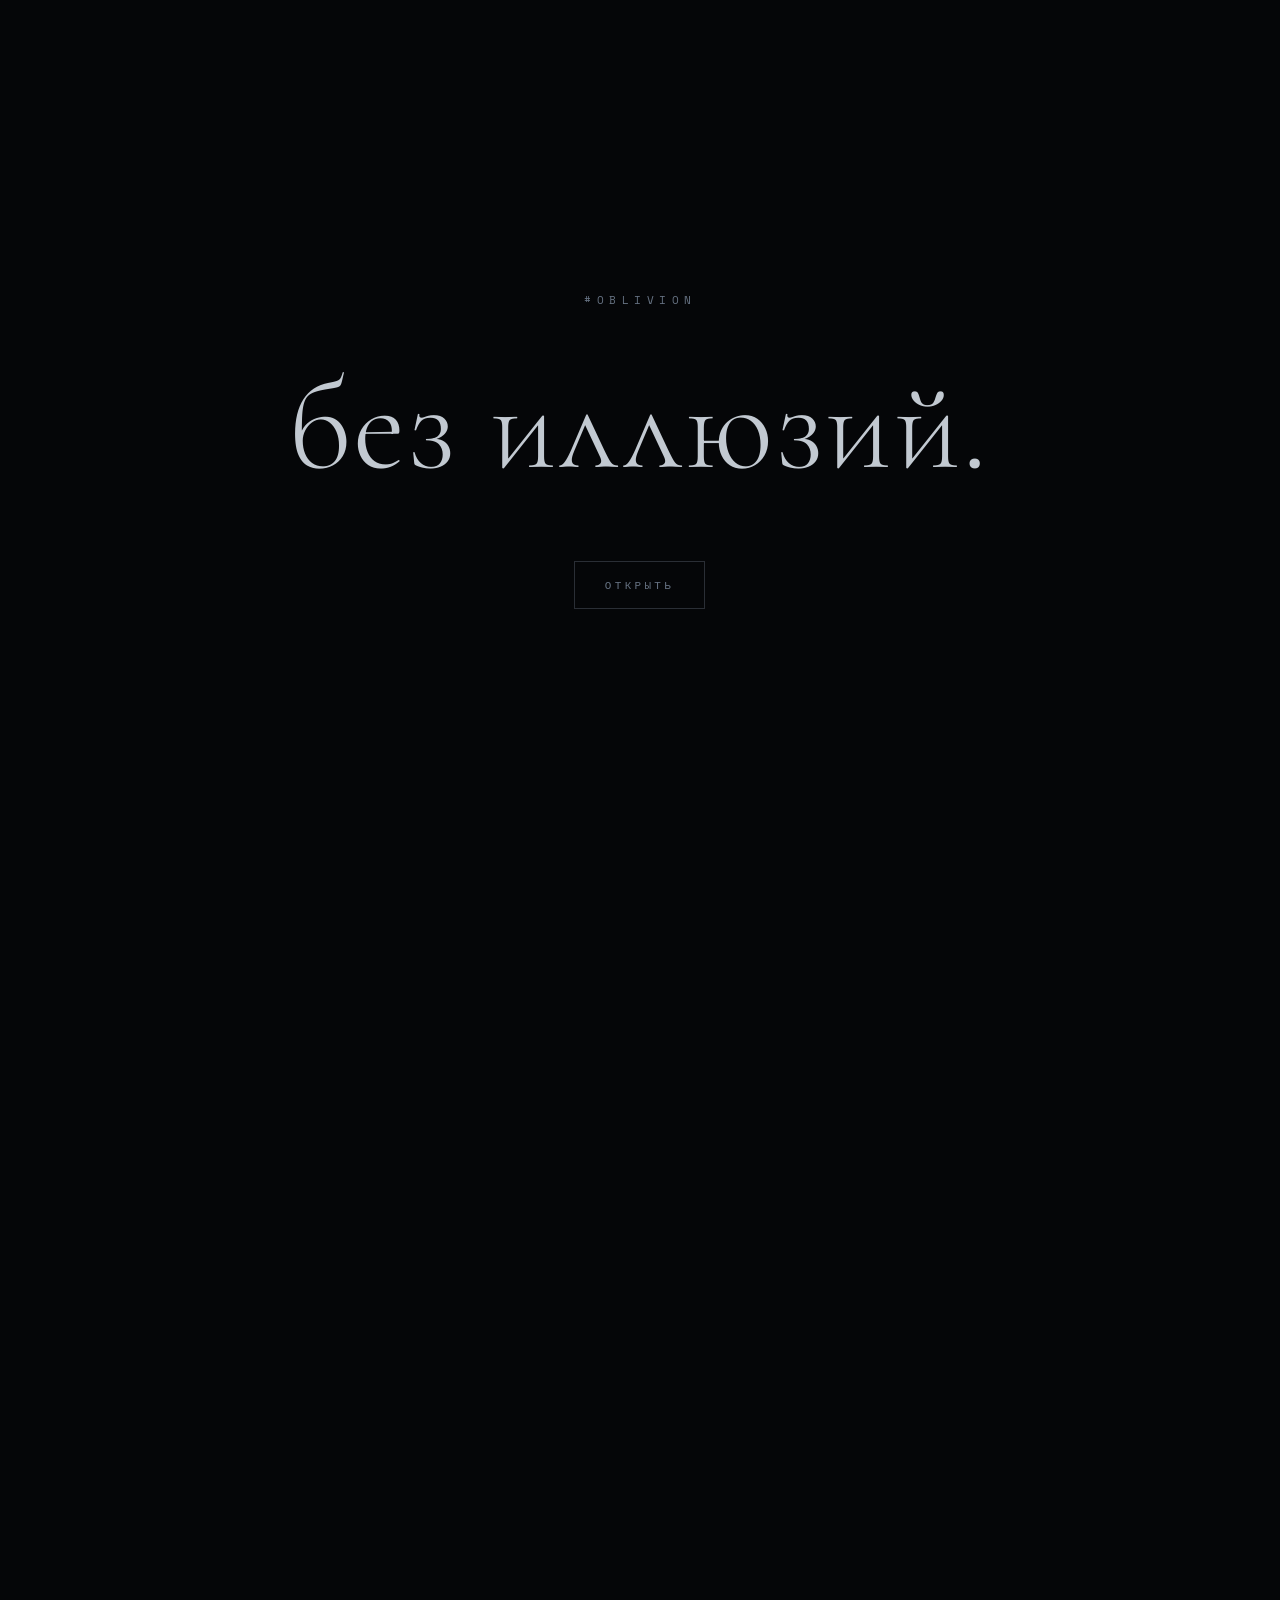
<file: oblivion.html>
<!DOCTYPE html>
<html lang="ru">
<head>
<meta charset="UTF-8">
<meta name="viewport" content="width=device-width, initial-scale=1.0">
<title>oblivion — the absolute</title>
<link rel="preconnect" href="https://fonts.googleapis.com">
<link rel="preconnect" href="https://fonts.gstatic.com" crossorigin>
<link href="https://fonts.googleapis.com/css2?family=Cormorant+Garamond:ital,wght@0,300;0,400;0,600;1,300;1,400&family=Space+Mono:ital@0;1&display=swap" rel="stylesheet">
<style>
  :root {
    --bg: #050608; 
    --paper: #c2c9d1; 
    --dim: #2a2e35; 
    --muted: #667282; 
    --accent: #788a9e; 
  }

  *, *::before, *::after {
    margin: 0;
    padding: 0;
    box-sizing: border-box;
  }

  html { scroll-behavior: smooth; }

  body {
    background-color: var(--bg);
    color: var(--paper);
    font-family: 'Cormorant Garamond', serif;
    font-weight: 400;
    overflow-x: hidden;
    cursor: default;
    line-height: 1.8;
  }

  body::before {
    content: "";
    position: fixed;
    inset: 0;
    background-image: url("data:image/svg+xml,%3Csvg viewBox='0 0 256 256' xmlns='http://www.w3.org/2000/svg'%3E%3Cfilter id='n'%3E%3CfeTurbulence type='fractalNoise' baseFrequency='0.9' numOctaves='3' stitchTiles='stitch'/%3E%3C/filter%3E%3Crect width='100%25' height='100%25' filter='url(%23n)' opacity='1'/%3E%3C/svg%3E");
    opacity: 0.03;
    pointer-events: none;
    z-index: 9999;
  }

  #introScreen {
    position: fixed;
    inset: 0;
    background: var(--bg);
    z-index: 10000;
    display: flex;
    flex-direction: column;
    align-items: center;
    justify-content: center;
    transition: opacity 2s ease, filter 2s ease;
  }
  #introScreen.hiding {
    opacity: 0;
    filter: blur(15px);
    pointer-events: none;
  }
  #introScreen.hidden { display: none; }

  .is-eyebrow {
    font-family: 'Space Mono', monospace;
    font-size: 11px;
    letter-spacing: 0.5em;
    color: var(--muted);
    text-transform: uppercase;
    margin-bottom: 50px;
    opacity: 0;
    animation: is-in 2s ease 0.5s forwards;
  }

  .is-title {
    font-size: clamp(50px, 12vw, 130px);
    font-weight: 300;
    line-height: 1;
    letter-spacing: 0.02em;
    color: var(--paper);
    text-align: center;
    margin-bottom: 70px;
    opacity: 0;
    animation: is-in 2s ease 1s forwards;
  }

  .is-btn {
    background: transparent;
    border: 1px solid var(--dim);
    color: var(--muted);
    font-family: 'Space Mono', monospace;
    font-size: 11px;
    letter-spacing: 0.3em;
    text-transform: uppercase;
    padding: 15px 30px;
    cursor: pointer;
    transition: all 0.5s;
    opacity: 0;
    animation: is-in 2s ease 1.5s forwards;
  }
  .is-btn:hover {
    color: var(--bg);
    background-color: var(--paper);
  }

  @keyframes is-in {
    0% { opacity: 0; transform: translateY(15px); filter: blur(5px); }
    100% { opacity: 1; transform: none; filter: blur(0); }
  }

  #main {
    opacity: 0;
    transition: opacity 2s ease 0.5s;
  }
  #main.visible { opacity: 1; }

  #cover {
    min-height: 100vh;
    display: flex;
    flex-direction: column;
    justify-content: center;
    align-items: center;
    text-align: center;
    padding: 80px 20px;
    border-bottom: 1px solid var(--dim);
    position: relative;
  }

  .cover-eyebrow {
    font-family: 'Space Mono', monospace;
    font-size: 11px;
    letter-spacing: 0.6em;
    color: var(--muted);
    text-transform: uppercase;
    margin-bottom: 50px;
  }

  .cover-title {
    font-size: clamp(60px, 15vw, 160px);
    font-weight: 300;
    letter-spacing: 0.05em;
    color: var(--paper);
    margin-bottom: 40px;
    text-transform: lowercase;
  }

  .cover-subtitle {
    font-style: italic;
    font-size: clamp(18px, 2vw, 24px);
    color: var(--muted);
    max-width: 650px;
    line-height: 1.8;
    margin-bottom: 80px;
  }

  .cover-scroll {
    position: absolute;
    bottom: 50px;
    font-family: 'Space Mono', monospace;
    font-size: 10px;
    letter-spacing: 0.4em;
    color: var(--muted);
    text-transform: lowercase;
    animation: pulse 4s infinite ease-in-out;
  }

  @keyframes pulse {
    0%, 100% { opacity: 0.2; transform: translateY(0); }
    50% { opacity: 0.7; transform: translateY(8px); }
  }

  .chapter {
    padding: 150px clamp(20px, 8vw, 120px);
    border-bottom: 1px solid var(--dim);
    max-width: 1000px;
    margin: 0 auto;
  }

  .ch-header {
    margin-bottom: 100px;
    text-align: center;
  }

  .ch-num {
    font-family: 'Space Mono', monospace;
    font-size: 12px;
    letter-spacing: 0.5em;
    color: var(--accent);
    text-transform: uppercase;
    margin-bottom: 20px;
    display: block;
  }

  .ch-title {
    font-size: clamp(32px, 5vw, 60px);
    font-weight: 400;
    line-height: 1.1;
    color: var(--paper);
    letter-spacing: 0.02em;
  }

  .ch-body {
    display: flex;
    flex-direction: column;
    gap: 40px;
  }

  .para {
    font-size: clamp(19px, 1.8vw, 25px);
    line-height: 2;
    color: var(--paper);
    opacity: 0.9;
    text-align: left;
    text-indent: 2em;
  }

  .para.no-indent {
    text-indent: 0;
  }

  .poem-container {
    padding: 60px 0;
    margin: 40px 0;
    display: flex;
    justify-content: center;
    position: relative;
  }

  .poem-container::before {
    content: '';
    position: absolute;
    top: 0; left: 50%;
    transform: translateX(-50%);
    width: 2px; height: 30px;
    background-color: var(--accent);
    opacity: 0.5;
  }

  .poem {
    font-size: clamp(18px, 1.6vw, 22px);
    line-height: 2.2;
    color: var(--muted);
    white-space: pre-wrap;
    text-align: left;
    font-family: 'Space Mono', monospace;
  }
  
  .poem em {
      color: var(--paper);
      font-style: normal;
  }

  #footer {
    padding: 120px 20px;
    text-align: center;
  }
  
  #footer p {
      font-family: 'Space Mono', monospace;
      font-size: 11px;
      letter-spacing: 0.5em;
      color: var(--dim);
      text-transform: uppercase;
  }

  @media (max-width: 768px) {
    .para { text-indent: 1em; }
    .poem { padding-left: 15px; border-left: 2px solid var(--dim); }
    .poem-container::before { display: none; }
  }
</style>
</head>
<body>

<div id="introScreen">
  <p class="is-eyebrow">#oblivion</p>
  <h1 class="is-title">без иллюзий.</h1>
  <button class="is-btn" onclick="enterSite()">открыть</button>
</div>

<div id="main">
  <div id="cover">
    <p class="cover-eyebrow">#oblivion · volume ii</p>
    <h1 class="cover-title">oblivion.</h1>
    <p class="cover-subtitle">
       то, что происходит, когда счетчик останавливается. когда тишина — это больше не признак того, что ты сдался.
    </p>
    <div class="cover-scroll">вниз</div>
  </div>

  <div class="chapter">
    <div class="ch-header">
      <span class="ch-num">I</span>
      <h2 class="ch-title">Фантомные боли и ложная архитектура</h2>
    </div>
    <div class="ch-body">
      <p class="para no-indent">
         Мы тратим годы, выстраивая вокруг себя монументальную, непробиваемую крепость из притворства. Мы учимся справляться. Мы становимся идеальными антикризисными менеджерами своей собственной катастрофы. Если ты привык всё чинить сам, ты начинаешь искренне верить, что твоя безопасность зависит только от того, насколько быстро ты успеешь сгруппироваться перед ударом. Ты контролируешь периметр. Ты сканируешь каждую комнату. Ты параноик с отличной улыбкой.
      </p>
      <p class="para">
         Твоя нервная система просто выгорает дотла, ожидая катастрофы. Потому что раньше катастрофа всегда наступала. И когда ты выживаешь раз за разом, ты думаешь: ну хорошо, значит, так и надо жить. Значит, жизнь — это просто бесконечное удерживание бетонной плиты, чтобы она не раздавила тебя и тех, кто рядом.
      </p>
      <p class="para">
         А потом пол просто уходит из-под ног.
      </p>
      <p class="para">
         Он проваливается не там, где ты ждал, и вообще не так, как ты рассчитывал. Вся твоя броня летит к чертям. В этот момент ты инстинктивно сжимаешься и ждешь, что сейчас останешься один — потому что так было всегда. Как только ты становился тяжелым и неудобным, как только твоя боль начинала занимать слишком много места, люди исчезали.
      </p>
      <p class="para">
         Но вдруг происходит сбой. Твой травмированный мозг отказывается это понимать.
      </p>
      
      <div class="poem-container">
        <div class="poem">есть люди,
которые просто появляются.
ровно в тот момент,
когда ты даже сам не понял,
что тебе жизненно нужен кто-то рядом.

не те, кто "всегда на связи".
а те, кто приходит, когда всё рушится —
будто они сами почувствовали этот толчок,
где бы они ни были.</div>
      </div>

      <p class="para no-indent">
         Знаешь, что самое странное? Они не пытаются тебя спасти. К черту спасателей. Им вечно нужна плата — твоя благодарность, твое быстрое выздоровление, чтобы они могли подтвердить свою значимость. Твоя боль для них — просто сцена.
      </p>
      <p class="para">
         А эти — другие. Они приходят и просто молча садятся рядом с тобой на обломки. 
      </p>
      <p class="para">
         Это требует колоссальной смелости — вынести чужую темноту и не бросаться сразу чинить проводку. Не нести эту позитивную ложь вроде "всё будет хорошо". Просто быть якорем там, где полностью отказала гравитация.
      </p>

      <div class="poem-container">
        <div class="poem">они не всегда говорят правильные вещи.
чаще всего они вообще молчат.
они просто сидят с тобой.
и позволяют тебе быть
любым в эту ночь.

и этого достаточно.</div>
      </div>

      <p class="para no-indent">
         Твоя старая прошивка кричит: "Где подвох? Скоро они уйдут". Но они сидят. Час, два, до утра. И тогда внутри что-то ломается — и в этот раз так, как надо.
      </p>
      <p class="para">
         Ты понимаешь, что больше не должен тащить всё это один. Что тебя можно любить даже тогда, когда ты не справляешься.
      </p>
    </div>
  </div>

  <div class="chapter">
    <div class="ch-header">
      <span class="ch-num">II</span>
      <h2 class="ch-title">Право на пустоту</h2>
    </div>
    <div class="ch-body">
      <p class="para no-indent">
         Когда ты годами пережевываешь свою боль в тексты — каждую ночь, в 23:47, как проклятый, — ты попадаешь в ловушку. Тебе начинает казаться, что если ты не выплеснул свои чувства на экран, не придал им форму, то тебя просто нет. 
      </p>
      <p class="para">
         Твой дневник становится твоим аппаратом жизнеобеспечения. Ты думаешь: перестану писать — исчезну.
      </p>
      <p class="para">
         А потом наступает день, когда машина останавливается.
      </p>

      <div class="poem-container">
        <div class="poem">я выпал на какое-то время.

без драмы.
не потому что случилась катастрофа.
просто... закончились вещи,
которые нужно было прокричать.</div>
      </div>

      <p class="para no-indent">
         Первая реакция — паника. В смысле мне нечего сказать? Я что, сдался? Шум меня поглотил? Ты садишься перед пустым экраном, ждешь, когда грудину сдавит, как обычно... а там просто тихо. Не зловеще тихо, как перед панической атакой. А обычно. Пусто. Комната без монстров.
      </p>

      <div class="poem-container">
        <div class="poem">и это так непривычно
для того, кто привык строчить
каждую ночь в 23:47.

но может, эта тишина —
и есть самый важный пост.

неделя молчания —
это неделя, когда тебе
не нужно чинить себя
вслух.</div>
      </div>

      <p class="para no-indent">
         Мы привыкли обесценивать тишину. Нам кажется, что если мы не страдаем напоказ, то мы не живем. Это иллюзия. Отсутствие слов часто значит, что рана наконец-то затянулась. Тебе больше не надо расковыривать её каждый вечер, чтобы проверить, идет ли кровь.
      </p>
      <p class="para">
         В какой-то момент придется простить ту версию себя, которая всё это тащила. Ту, что говорила "да", когда всё внутри сопротивлялось. Не презирай её. Она не была слабой. Она просто выживала как умела, пока ты не стал сильнее. Скажи ей спасибо. И отпусти.
      </p>
    </div>
  </div>

  <div class="chapter">
    <div class="ch-header">
      <span class="ch-num">III</span>
      <h2 class="ch-title">Роскошь банальности</h2>
    </div>
    <div class="ch-body">
      <p class="para no-indent">
         Нас воспитали на историях, где всё меняется под музыку. Слезы, дождь, монолог на перроне — и всё, жизнь четко поделилась на «До» и «После».
      </p>
      <p class="para">
         В реальности всё иначе. Настоящие сдвиги происходят в абсолютной, глухой тишине.
      </p>

      <div class="poem-container">
        <div class="poem">самые важные вещи
происходят без анонса.

никаких фанфар.
никакого "до и после".</div>
      </div>

      <p class="para no-indent">
         Ты не просыпаешься вдруг просветленным и исцеленным. Шрам на месте. Если прислушаться — всё еще слышен гул. Но воздух вокруг становится другим.
      </p>
      <p class="para">
         Исцеление выглядит как скука. Это когда ты просто делаешь утренний кофе, и это больше не требует от тебя героических усилий воли. Когда ты сидишь с кем-то в одной комнате, вы смотрите в разные экраны, и ты больше не высчитываешь в уме, через сколько дней этот человек от тебя уйдет. 
      </p>

      <div class="poem-container">
        <div class="poem">ты просто проживаешь один день.
потом второй.
потом третий.

а потом ловишь себя на том,
что всё стало иначе.

не идеально.
не починено до конца.
просто... по-другому.
и ты отчаянно не хочешь это терять.</div>
      </div>
      
      <p class="para no-indent">
         Любовь — это не когда вы тащите друг друга из горящего дома. Это когда дом больше не горит. Когда вы просто решаете, кто сегодня моет посуду. В этой абсолютной, роскошной банальности больше смысла, чем во всей той драме, которой мы привыкли дышать.
      </p>
    </div>
  </div>

  <div class="chapter">
    <div class="ch-header">
      <span class="ch-num">IV</span>
      <h2 class="ch-title">Сломанные дни</h2>
    </div>
    <div class="ch-body">
      <p class="para no-indent">
         Если ты вышел из изоляции, это не делает тебя неуязвимым. Люди всё равно ломаются. И ты будешь ошибаться. Усталость накроет, старая защита сработает, и ты скажешь что-то такое, о чем пожалеешь еще до того, как закроешь рот.
      </p>

      <div class="poem-container">
        <div class="poem">иногда день ломается
еще до того, как начнется.

слова выходят криво.
тишина становится тяжелой.
и на секунду ты забываешь,
что перед тобой тот самый человек,
ради которого ты готов на всё.</div>
      </div>

      <p class="para no-indent">
         Раньше такой день был бы концом света. Ты бы заперся, изводил себя, решив, что ты разрушаешь всё, к чему прикасаешься.
      </p>
      <p class="para">
         Но теперь ты учишься другой механике. Механике возвращения.
      </p>

      <div class="poem-container">
        <div class="poem">а потом это проходит.

не гладко.
не так, будто ничего не было.
но проходит.

и то, что наступает после —
когда два человека
выбирают вернуться
друг к другу —

для этого у меня даже нет подходящего слова.</div>
      </div>

      <p class="para no-indent">
         Это самая взрослая вещь на свете. Не та пластиковая картинка из соцсетей, где все идеальны. А настоящая, глубокая привязанность. Когда вы сказали лишнее, тишина звенит, но вы смотрите друг на друга и выбираете не сжигать мосты. Выбираете починить этот день.
      </p>
      
      <p class="para">
         И часы после этого ощущаются иначе. День будто получил шанс, которого не заслуживал. Вы это пережили. Вы больше не рассыпаетесь в пыль от одной ошибки.
      </p>
    </div>
  </div>

  <div class="chapter">
    <div class="ch-header">
      <span class="ch-num">V</span>
      <h2 class="ch-title">Прямой эфир</h2>
    </div>
    <div class="ch-body">
      <p class="para no-indent">
         Самая крупная иллюзия в нашей жизни — это вера в черновик. Мы постоянно ждем настоящей жизни. "Вот проработаю травмы...", "вот разберусь с головой..." — и тогда заживу. 
      </p>
      <p class="para">
         Но репетиции не будет. Всё уже идет в прямом эфире. Камеры включены, и кнопки "отмена" не существует.
      </p>

      <div class="poem-container">
        <div class="poem">у нас только одна попытка.

никаких черновиков.
жизнь разворачивается в реальном времени.

и иногда от этого веса
хочется просто исчезнуть.</div>
      </div>

      <p class="para no-indent">
         Отсутствие Ctrl+Z пугает до паралича. Сказал — всё, слово в комнате. Ушел — всё, точка. Иногда хочется просто выйти из этой игры и отказаться от ответственности.
      </p>
      <p class="para">
         Но потом перспектива меняется.
      </p>

      <div class="poem-container">
        <div class="poem">может, всё наоборот.

то, что эта жизнь одна,
и делает её такой ценной.
без возможности перезапуска.</div>
      </div>

      <p class="para no-indent">
         Если бы всё можно было переиграть — оно бы ничего не стоило. Гарантий нет. Боль неизбежна. Будут дни, когда встать с кровати — это уже подвиг.
      </p>

      <div class="poem-container">
        <div class="poem">будут дни, когда покажется,
что вынести это невозможно.

захочется всё бросить,
найти выход.

но этот вес меняется.
он становится легче,
даже если никогда не исчезнет насовсем.</div>
      </div>

      <p class="para no-indent">
         Ты не избавляешься от багажа. Ты просто становишься сильнее. То, что вчера ломало тебе хребет, завтра станет просто тяжелым рюкзаком, с которым вполне можно идти в гору.
      </p>
      <p class="para">
         Сдаться — это не отдохнуть. Отдохнул — вернулся. Сдался — потерял всё, что могло быть дальше.
      </p>

      <div class="poem-container">
        <div class="poem">не каждый день имеет смысл.
но всё это вместе —
вся эта неровная, сложная история —

она того стоит.
если это вообще происходит,
значит, не просто так.</div>
      </div>

      <p class="para no-indent">
         Это больше не крик в пустоту в 23:47. Это реальность. Без черновиков, без защитных фильтров. Со всеми шрамами, сдвигами пола, тишиной и людьми, которые остались.
      </p>
      <p class="para">
         Это Забвение. Не потеря памяти, а потеря нужды постоянно страдать, чтобы чувствовать себя живым. Ты жив. И этого достаточно.
      </p>
    </div>
  </div>

  <div id="footer">
    <p>#oblivion · absolute · end</p>
  </div>
</div>

<script>
  function enterSite() {
    const introScreen = document.getElementById('introScreen');
    const main = document.getElementById('main');
    
    introScreen.classList.add('hiding');
    setTimeout(() => {
      introScreen.classList.add('hidden');
      main.classList.add('visible');
    }, 2000);
  }
</script>

</body>
</html>
</file>
